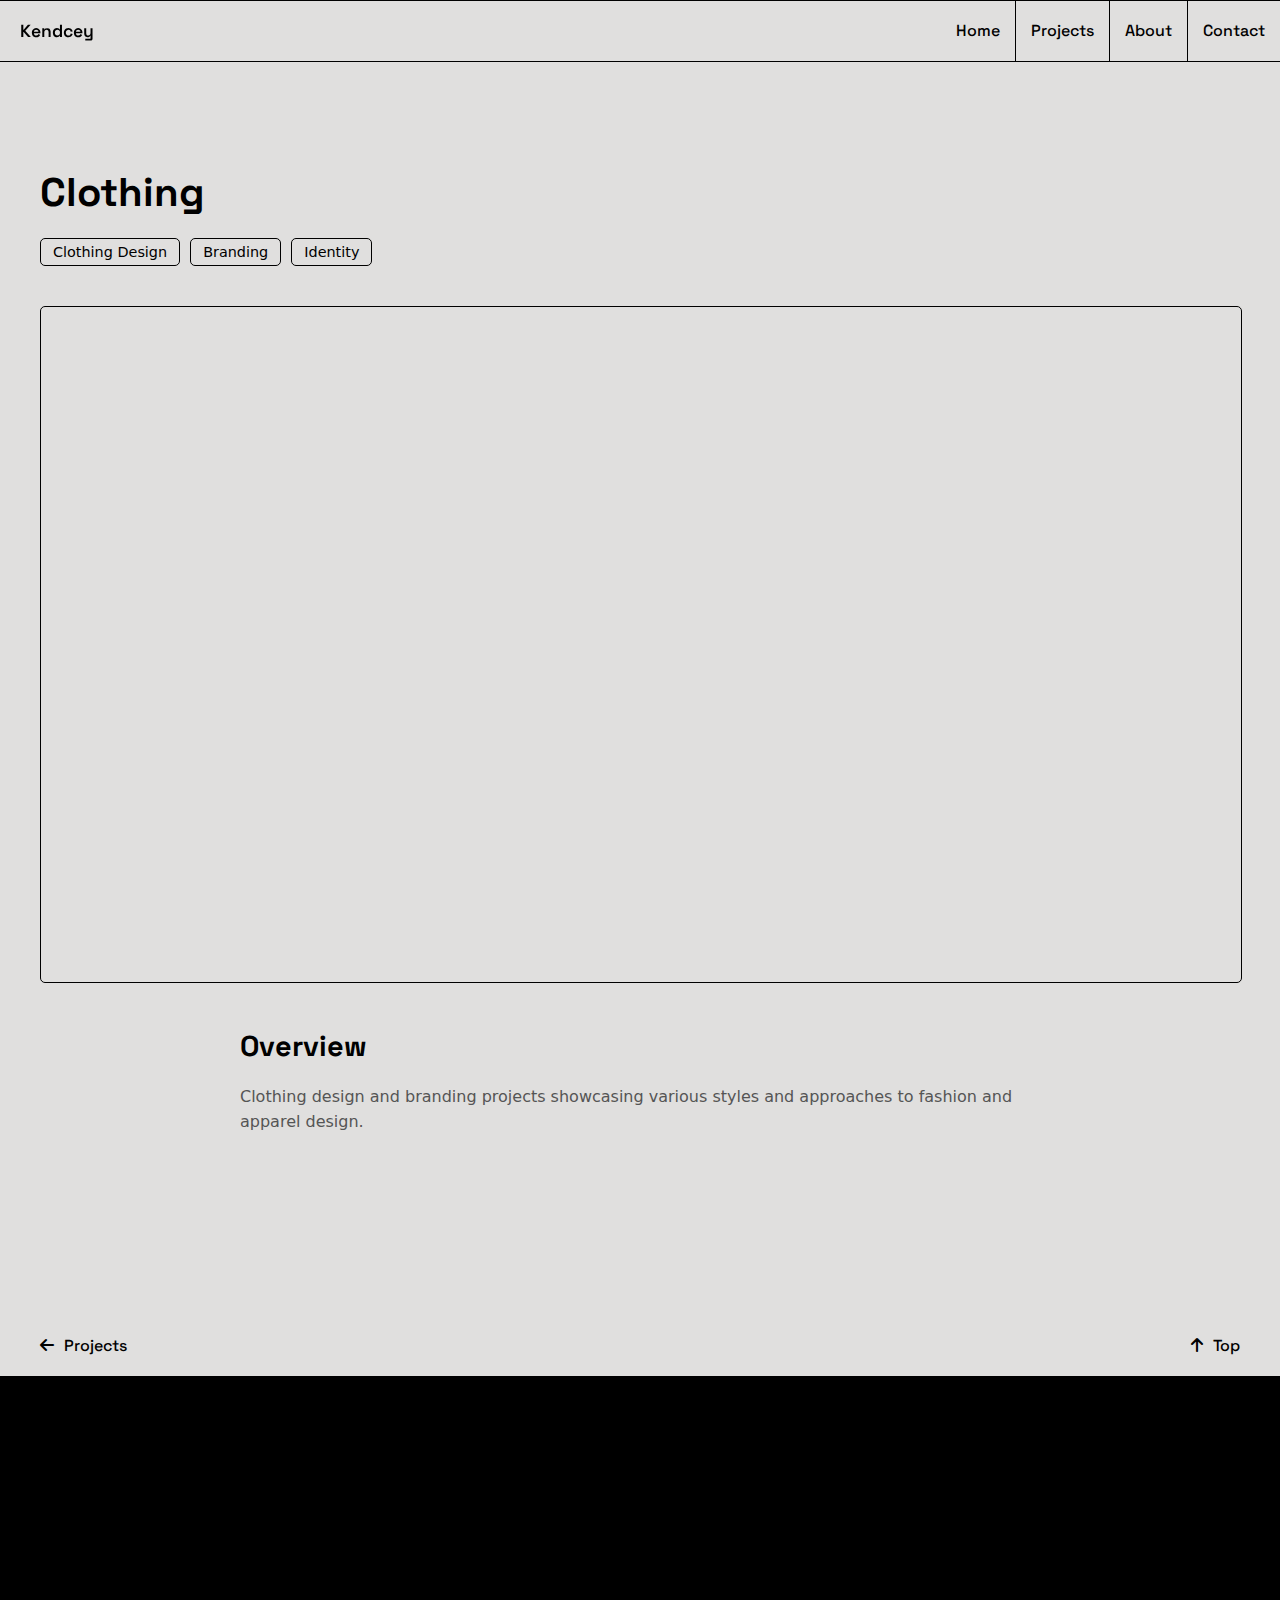
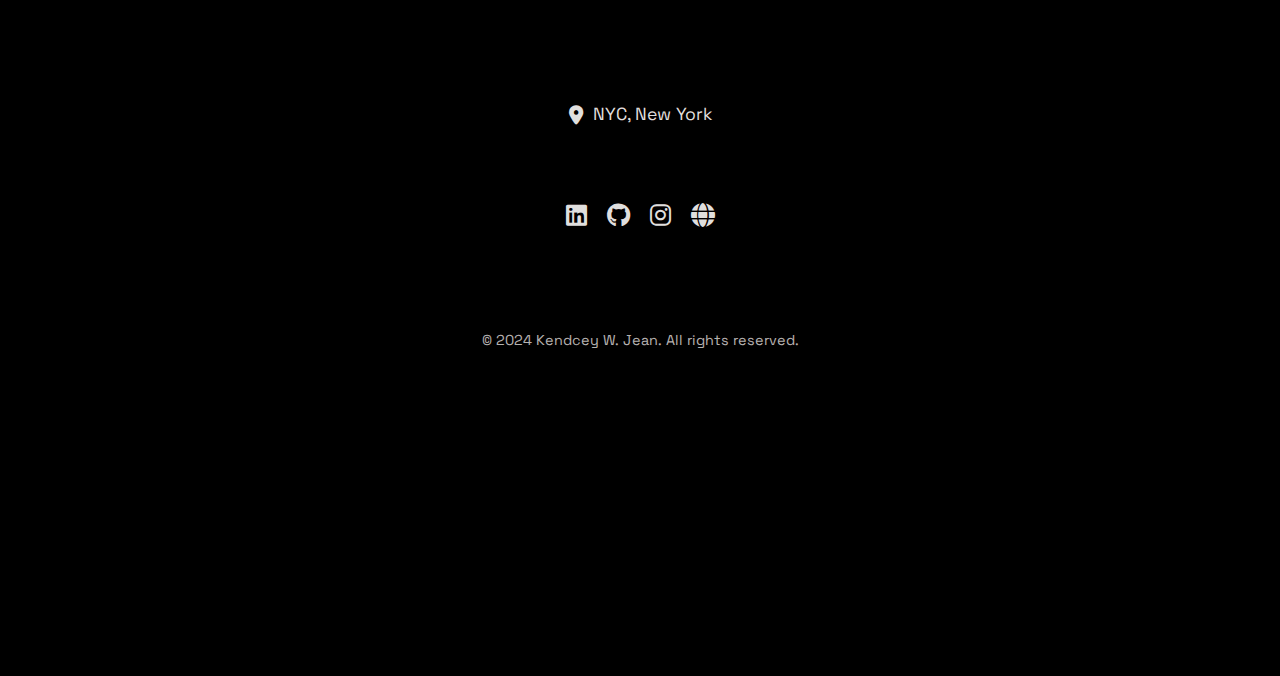
<file: clothing/clothing.html>
<!DOCTYPE html>
<html lang="en">
<head>
    <meta charset="UTF-8">
    <meta name="viewport" content="width=device-width, initial-scale=1.0">
    <title>Clothing | Kendcey Jean</title>
    <link rel="stylesheet" href="../styles.css">
    <link rel="stylesheet" href="https://cdnjs.cloudflare.com/ajax/libs/font-awesome/6.0.0/css/all.min.css">
    <link href="https://fonts.googleapis.com/css2?family=Space+Grotesk:wght@300;400;500;600;700&display=swap" rel="stylesheet">
</head>
<body id="top">
    <nav class="navbar">
        <div class="nav-content">
            <div class="logo">
                <a href="../index.html" style="text-decoration: none; color: inherit;">
                    <span class="logo-text">Kendcey</span>
                    <img src="../homepage/Red logo.png" alt="Kendcey Logo" class="logo-image">
                </a>
            </div>
            <div class="hamburger">Menu</div>
            <div class="nav-links">
                <a href="../index.html">Home</a>
                <a href="../index.html#projects">Projects</a>
                <a href="../index.html#about">About</a>
                <a href="../index.html#contact">Contact</a>
            </div>
        </div>
    </nav>
    <section class="project-detail">
        <div class="container">
            <div class="project-header">
                <h1>Clothing</h1>
                <div class="project-tags">
                    <span>Clothing Design</span>
                    <span>Branding</span>
                    <span>Identity</span>
                </div>
            </div>
            <div class="project-hero">
                <img src="../homepage/child of god.gif" alt="Clothing Hero Image" style="border: 1px solid black;">
            </div>
            <div class="project-content">
                <div class="project-section">
                    <h2>Overview</h2>
                    <p>Clothing design and branding projects showcasing various styles and approaches to fashion and apparel design.</p>
                </div>
            </div>
            <div class="project-navigation">
                <a href="../index.html#projects" class="back-link">
                    <i class="fas fa-arrow-left"></i> Projects
                </a>
                <a href="#top" class="back-link" onclick="window.scrollTo({top: 0, behavior: 'smooth'}); return false;">
                    <i class="fas fa-arrow-up"></i> Top
                </a>
            </div>
        </div>
    </section>
    <footer>
        <div class="container">
            <div class="contact-info">
                <p><i class="fas fa-map-marker-alt"></i> NYC, New York</p>
            </div>
            <div class="social-links">
                <a href="https://www.linkedin.com/in/kendcey/" target="_blank"><i class="fab fa-linkedin"></i></a>
                <a href="https://github.com/kendcey" target="_blank"><i class="fab fa-github"></i></a>
                <a href="https://www.instagram.com/_kendcey/" target="_blank"><i class="fab fa-instagram"></i></a>
                <a href="https://kendcey.com" target="_blank"><i class="fas fa-globe"></i></a>
            </div>
            <p class="copyright">&copy; 2024 Kendcey W. Jean. All rights reserved.</p>
        </div>
    </footer>
    <script src="../script.js"></script>
</body>
</html>
</file>
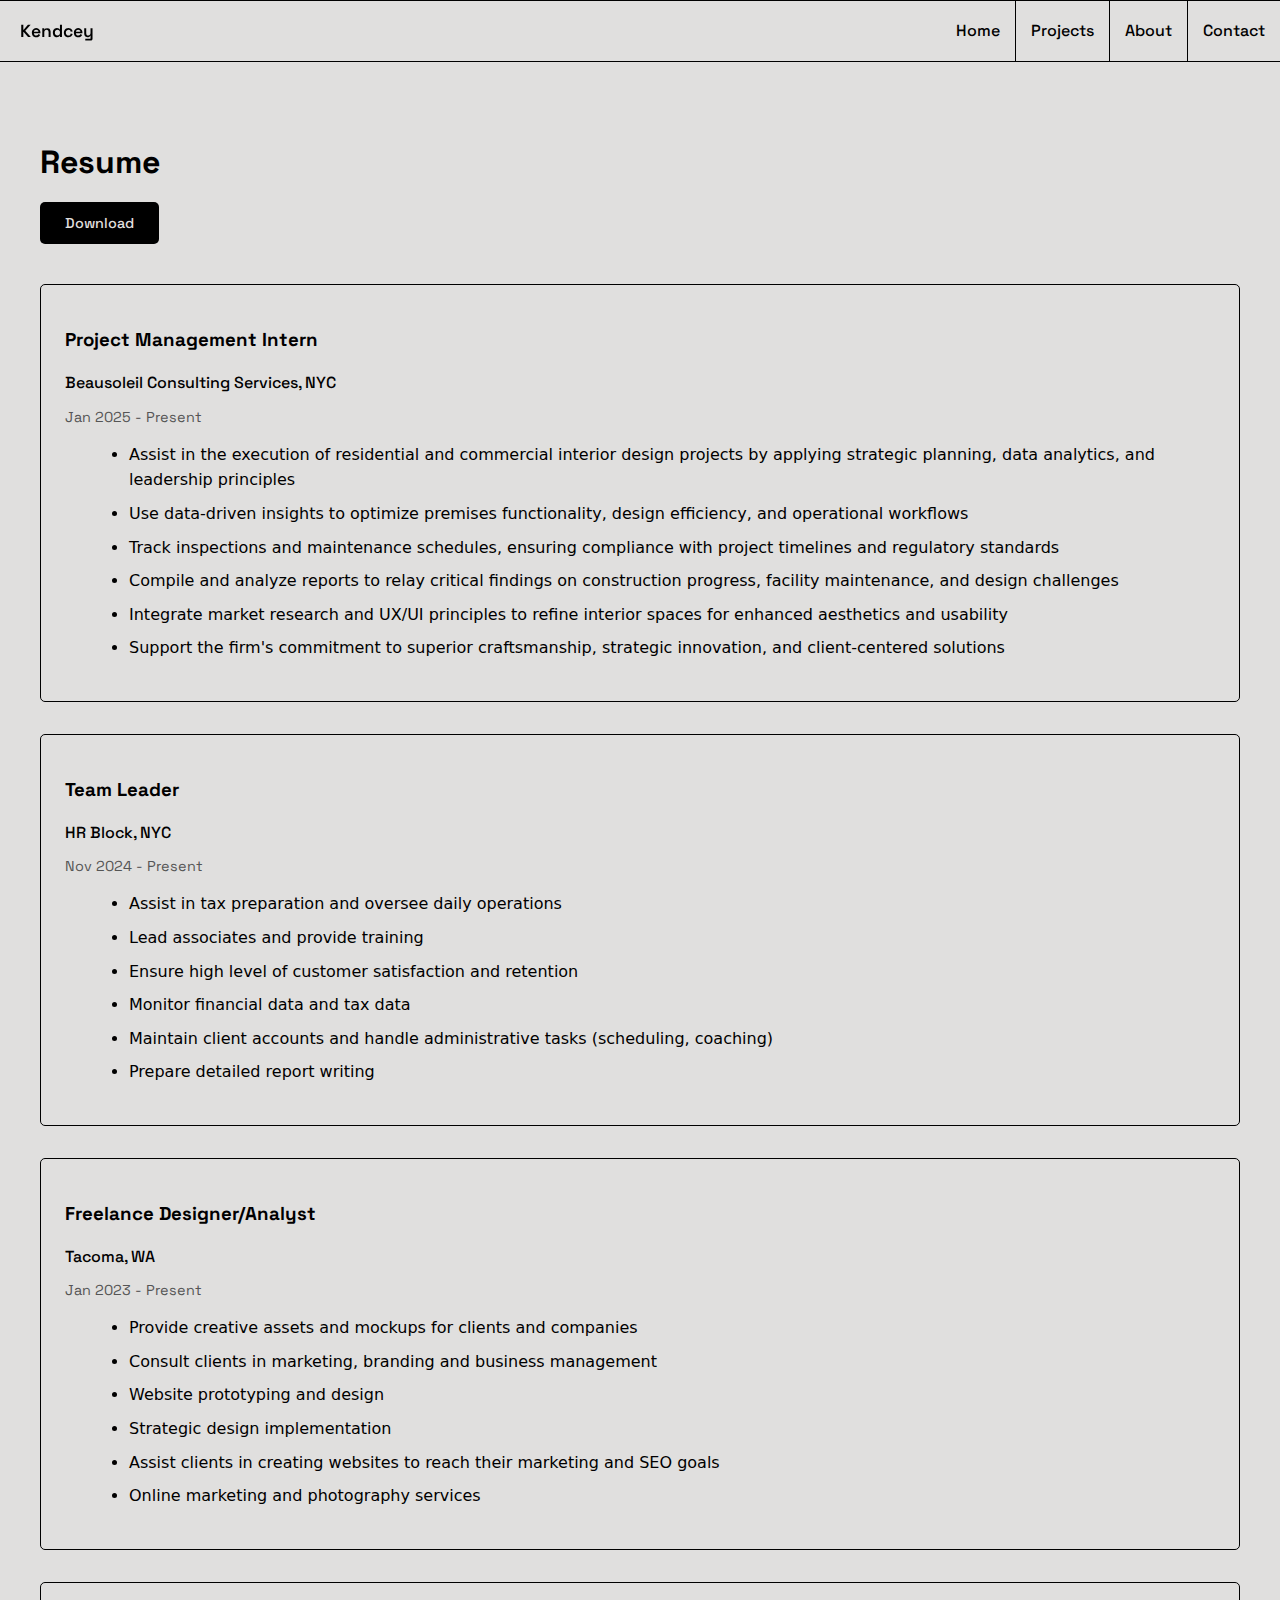
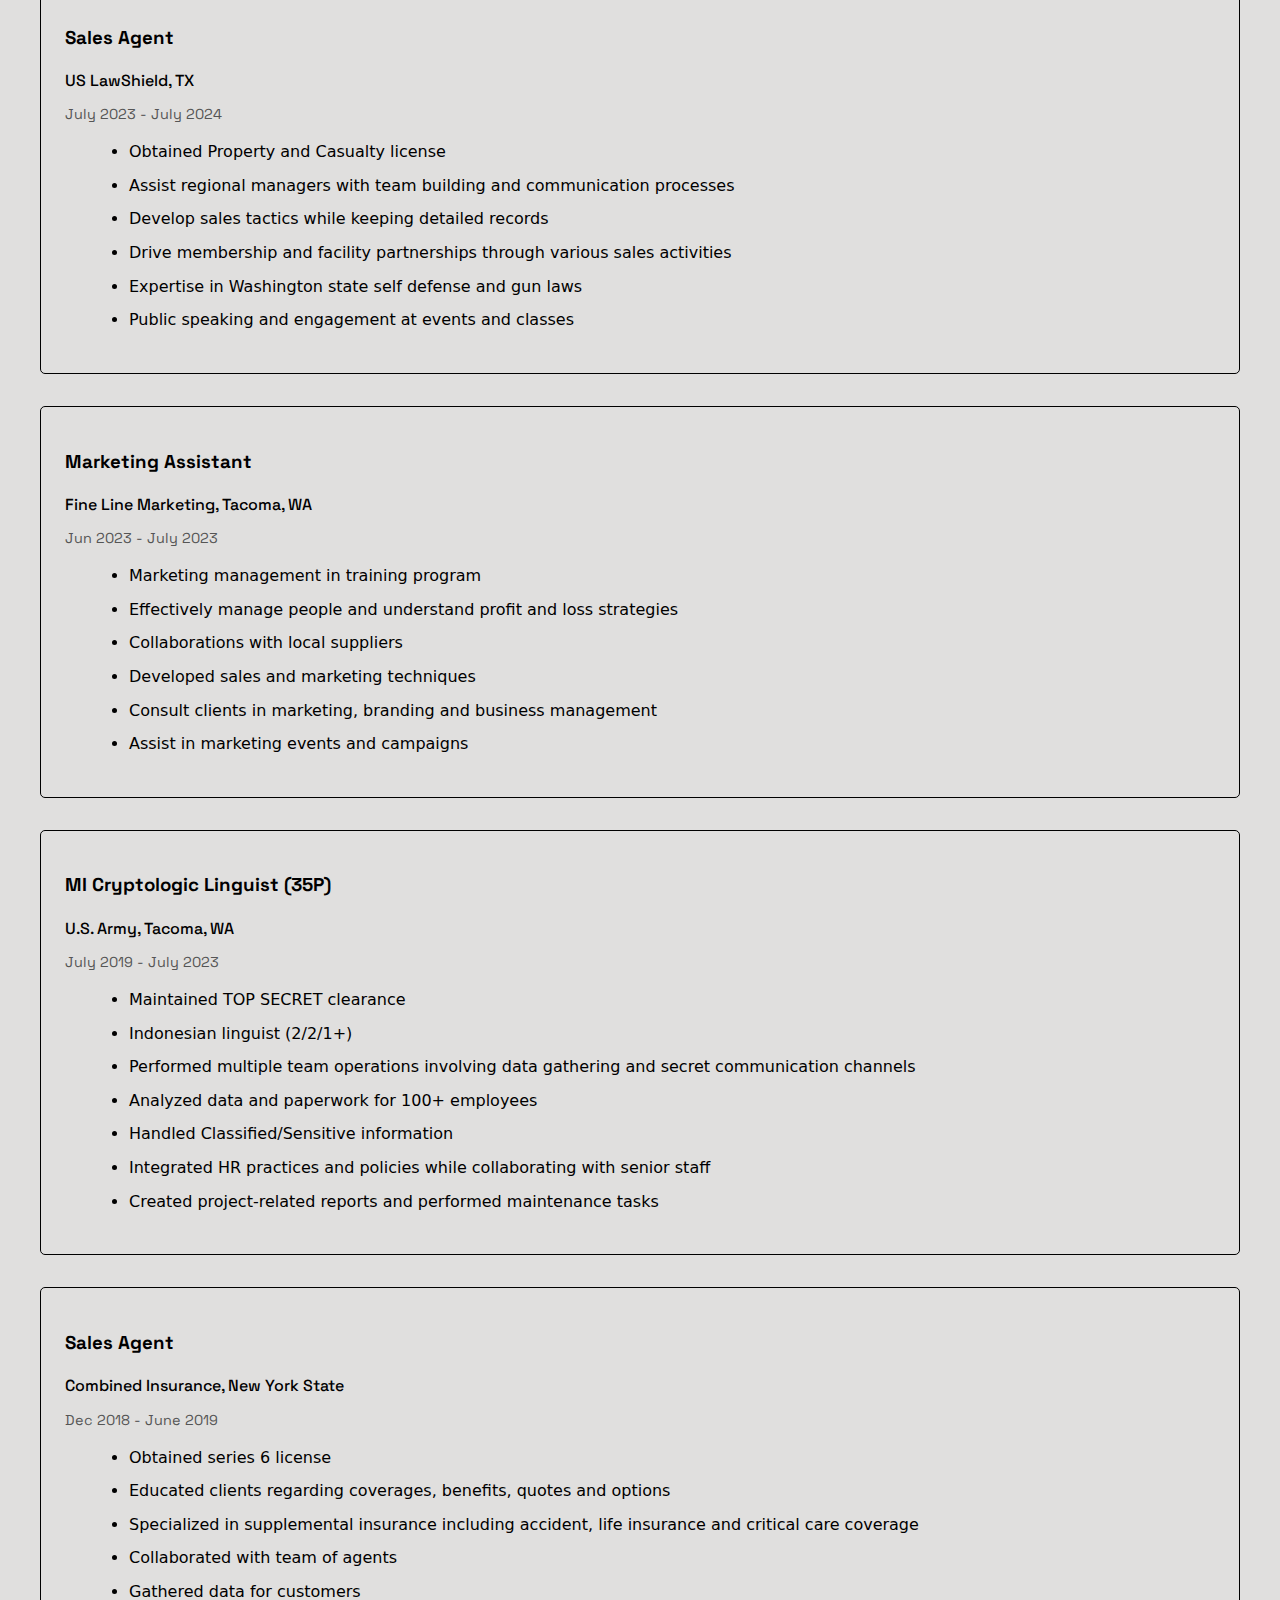
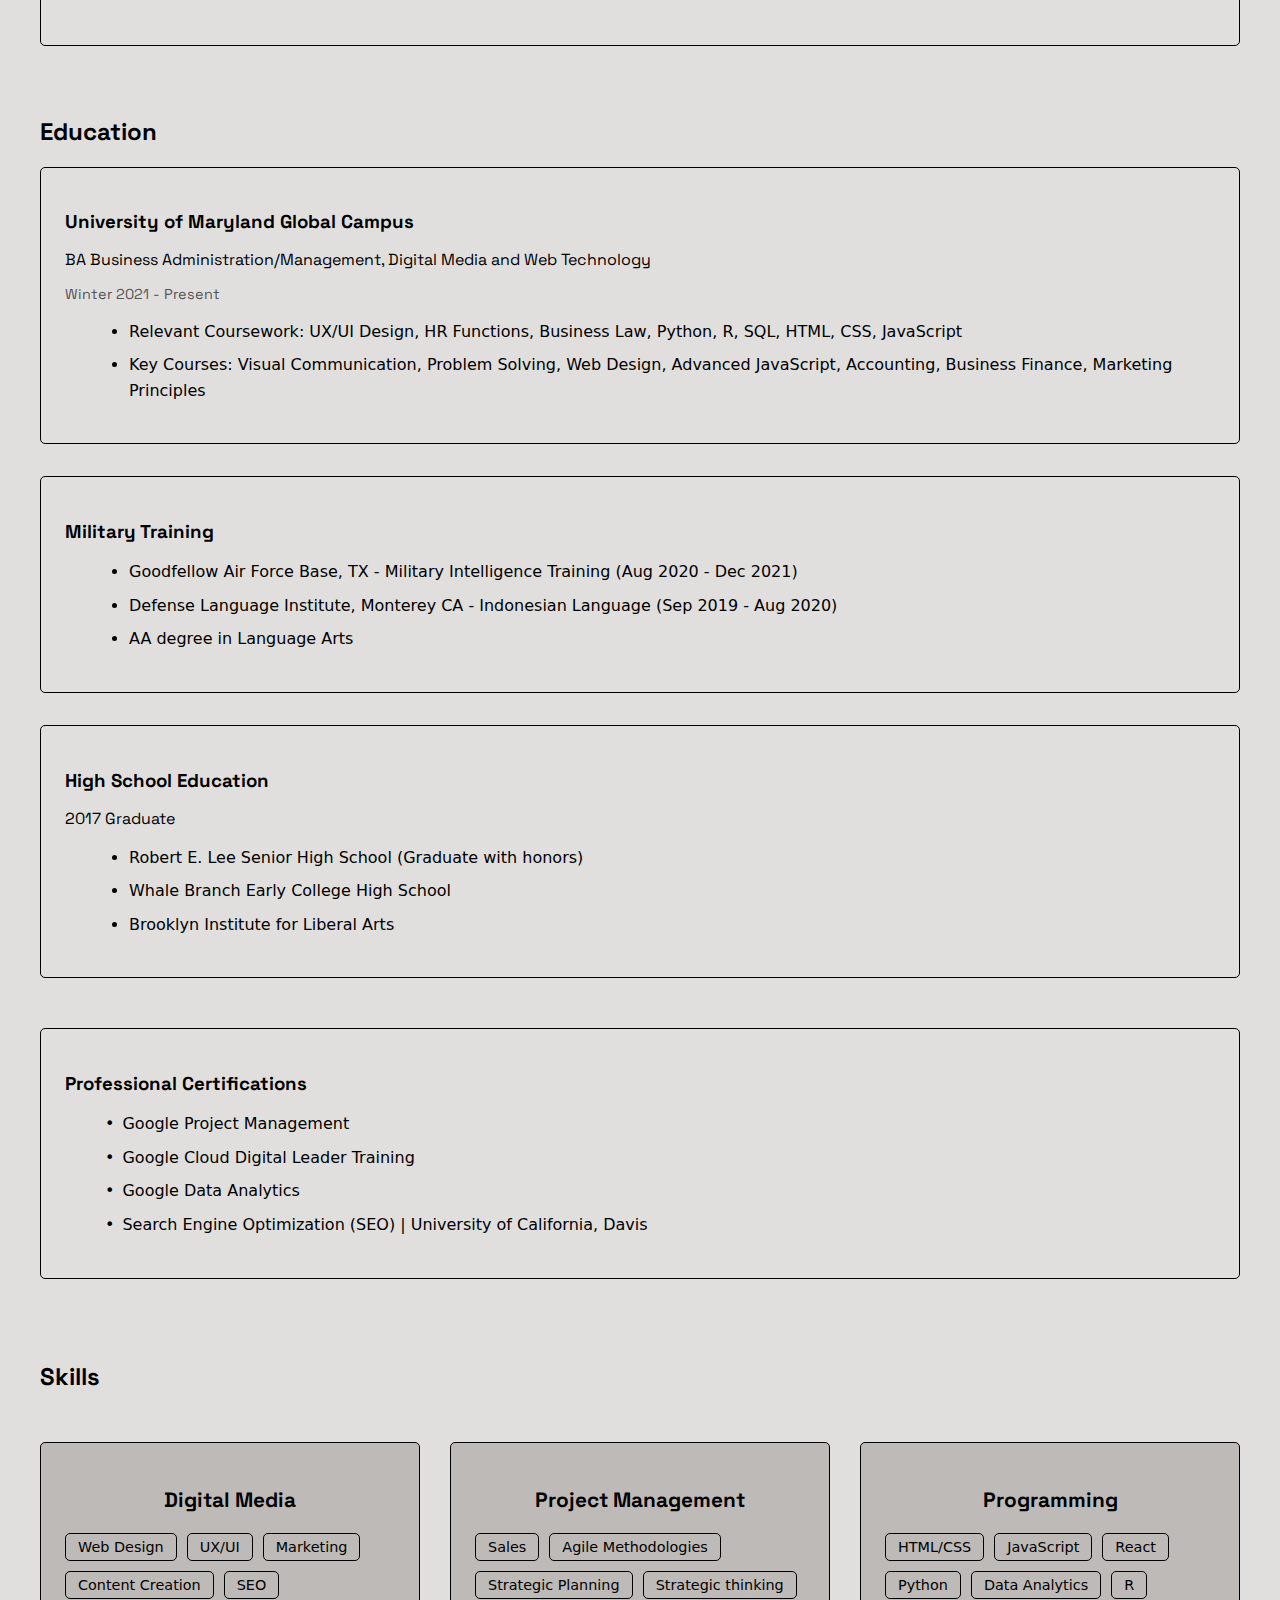
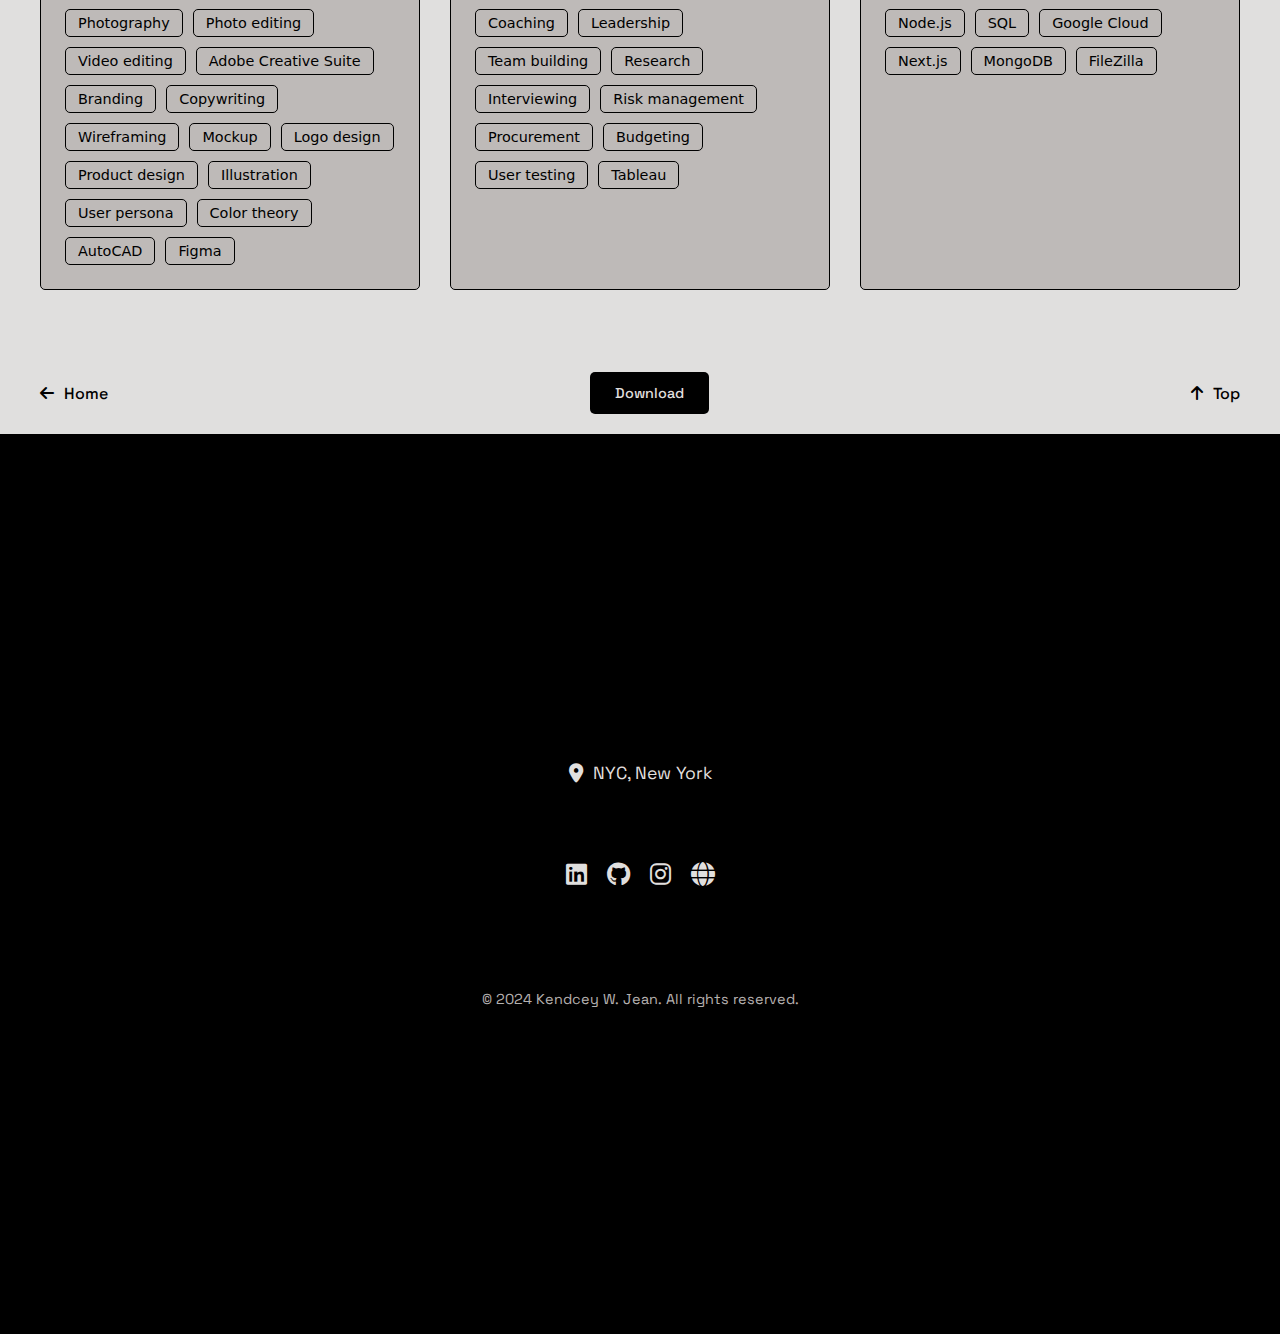
<file: homepage/resume.html>
<!DOCTYPE html>
<html lang="en">
<head>
    <meta charset="UTF-8">
    <meta name="viewport" content="width=device-width, initial-scale=1.0">
    <title>Kendcey Jean | Resume</title>
    <link rel="stylesheet" href="../styles.css">
    <link rel="stylesheet" href="https://cdnjs.cloudflare.com/ajax/libs/font-awesome/6.0.0/css/all.min.css">
    <link href="https://fonts.googleapis.com/css2?family=Space+Grotesk:wght@300;400;500;600;700&display=swap" rel="stylesheet">
    <style>
        .divider {
            width: 100%;
            height: 1px;
            background-color: black; /* Adjust color as needed */
            margin: 2rem 0; /* Add spacing above and below */
        }
    </style>
</head>
<body id="top">
    <nav class="navbar">
        <div class="nav-content">
            <div class="logo">
                <a href="../index.html" style="text-decoration: none; color: inherit;">
                    <span class="logo-text">Kendcey</span>
                    <img src="Red logo.png" alt="Kendcey Logo" class="logo-image">
                </a>
            </div>
            <div class="hamburger">
                Menu
            </div>
            <div class="nav-links">
                <a href="../index.html">Home</a>
                <a href="../index.html#projects">Projects</a>
                <a href="../index.html#about">About</a>
                <a href="../index.html#contact">Contact</a>
            </div>
        </div>
    </nav>

    <section class="resume-section">
        <div class="container">
            <div class="resume-header">
                <h1>Resume</h1>
                <div style="display: flex; justify-content: flex-start; gap: 10px; margin-top: 0;">
                    <a href="resume.pdf" class="resume-btn" download="Kendcey_Jean_Resume.pdf">
                        Download
                    </a>
                </div>
            </div>

            <div style="margin-top: 20px;">
                <div class="experience-item">
                    <h3>Project Management Intern</h3>
                    <h4>Beausoleil Consulting Services, NYC</h4>
                    <p class="date">Jan 2025 - Present</p>
                    <ul>
                        <li>Assist in the execution of residential and commercial interior design projects by applying strategic planning, data analytics, and leadership principles</li>
                        <li>Use data-driven insights to optimize premises functionality, design efficiency, and operational workflows</li>
                        <li>Track inspections and maintenance schedules, ensuring compliance with project timelines and regulatory standards</li>
                        <li>Compile and analyze reports to relay critical findings on construction progress, facility maintenance, and design challenges</li>
                        <li>Integrate market research and UX/UI principles to refine interior spaces for enhanced aesthetics and usability</li>
                        <li>Support the firm's commitment to superior craftsmanship, strategic innovation, and client-centered solutions</li>
                    </ul>
                </div>

                <div class="experience-item">
                    <h3>Team Leader</h3>
                    <h4>HR Block, NYC</h4>
                    <p class="date">Nov 2024 - Present</p>
                    <ul>
                        <li>Assist in tax preparation and oversee daily operations</li>
                        <li>Lead associates and provide training</li>
                        <li>Ensure high level of customer satisfaction and retention</li>
                        <li>Monitor financial data and tax data</li>
                        <li>Maintain client accounts and handle administrative tasks (scheduling, coaching)</li>
                        <li>Prepare detailed report writing</li>
                    </ul>
                </div>

                <div class="experience-item">
                    <h3>Freelance Designer/Analyst</h3>
                    <h4>Tacoma, WA</h4>
                    <p class="date">Jan 2023 - Present</p>
                    <ul>
                        <li>Provide creative assets and mockups for clients and companies</li>
                        <li>Consult clients in marketing, branding and business management</li>
                        <li>Website prototyping and design</li>
                        <li>Strategic design implementation</li>
                        <li>Assist clients in creating websites to reach their marketing and SEO goals</li>
                        <li>Online marketing and photography services</li>
                    </ul>
                </div>

                <div class="experience-item">
                    <h3>Sales Agent</h3>
                    <h4>US LawShield, TX</h4>
                    <p class="date">July 2023 - July 2024</p>
                    <ul>
                        <li>Obtained Property and Casualty license</li>
                        <li>Assist regional managers with team building and communication processes</li>
                        <li>Develop sales tactics while keeping detailed records</li>
                        <li>Drive membership and facility partnerships through various sales activities</li>
                        <li>Expertise in Washington state self defense and gun laws</li>
                        <li>Public speaking and engagement at events and classes</li>
                    </ul>
                </div>

                <div class="experience-item">
                    <h3>Marketing Assistant</h3>
                    <h4>Fine Line Marketing, Tacoma, WA</h4>
                    <p class="date">Jun 2023 - July 2023</p>
                    <ul>
                        <li>Marketing management in training program</li>
                        <li>Effectively manage people and understand profit and loss strategies</li>
                        <li>Collaborations with local suppliers</li>
                        <li>Developed sales and marketing techniques</li>
                        <li>Consult clients in marketing, branding and business management</li>
                        <li>Assist in marketing events and campaigns</li>
                    </ul>
                </div>

                <div class="experience-item">
                    <h3>MI Cryptologic Linguist (35P)</h3>
                    <h4>U.S. Army, Tacoma, WA</h4>
                    <p class="date">July 2019 - July 2023</p>
                    <ul>
                        <li>Maintained TOP SECRET clearance</li>
                        <li>Indonesian linguist (2/2/1+)</li>
                        <li>Performed multiple team operations involving data gathering and secret communication channels</li>
                        <li>Analyzed data and paperwork for 100+ employees</li>
                        <li>Handled Classified/Sensitive information</li>
                        <li>Integrated HR practices and policies while collaborating with senior staff</li>
                        <li>Created project-related reports and performed maintenance tasks</li>
                    </ul>
                </div>

                <div class="experience-item">
                    <h3>Sales Agent</h3>
                    <h4>Combined Insurance, New York State</h4>
                    <p class="date">Dec 2018 - June 2019</p>
                    <ul>
                        <li>Obtained series 6 license</li>
                        <li>Educated clients regarding coverages, benefits, quotes and options</li>
                        <li>Specialized in supplemental insurance including accident, life insurance and critical care coverage</li>
                        <li>Collaborated with team of agents</li>
                        <li>Gathered data for customers</li>
                    </ul>
                </div>
            </div>

            <section class="education-section" style="margin-top: 70px; margin-bottom: 50px;">
                <h2>Education</h2>
                <div class="education-item">
                    <h3>University of Maryland Global Campus</h3>
                    <p>BA Business Administration/Management, Digital Media and Web Technology</p>
                    <p class="date">Winter 2021 - Present</p>
                    <ul>
                        <li>Relevant Coursework: UX/UI Design, HR Functions, Business Law, Python, R, SQL, HTML, CSS, JavaScript</li>
                        <li>Key Courses: Visual Communication, Problem Solving, Web Design, Advanced JavaScript, Accounting, Business Finance, Marketing Principles</li>
                    </ul>
                </div>

                <div class="education-item">
                    <h3>Military Training</h3>
                    <ul>
                        <li>Goodfellow Air Force Base, TX - Military Intelligence Training (Aug 2020 - Dec 2021)</li>
                        <li>Defense Language Institute, Monterey CA - Indonesian Language (Sep 2019 - Aug 2020)</li>
                        <li>AA degree in Language Arts</li>
                    </ul>
                </div>

                <div class="education-item">
                    <h3>High School Education</h3>
                    <p>2017 Graduate</p>
                    <ul>
                        <li>Robert E. Lee Senior High School (Graduate with honors)</li>
                        <li>Whale Branch Early College High School</li>
                        <li>Brooklyn Institute for Liberal Arts</li>
                    </ul>
                </div>
            </section>

            <div style="margin-top: 50px;">
                <div class="certifications-grid">
                    <div class="certification-item">
                        <h3>Professional Certifications</h3>
                        <ul>
                            <li>Google Project Management</li>
                            <li>Google Cloud Digital Leader Training</li>
                            <li>Google Data Analytics</li>
                            <li>Search Engine Optimization (SEO) | University of California, Davis</li>
                        </ul>
                    </div>
                </div>
            </div>

            <div style="margin-top: 50px; margin-bottom: 50px;">
                <h2>Skills</h2>
                <div class="skills-grid">
                    <div class="skill-category">
                        <h3>Digital Media</h3>
                        <div class="skill-tags">
                            <span>Web Design</span>
                            <span>UX/UI</span>
                            <span>Marketing</span>
                            <span>Content Creation</span>
                            <span>SEO</span>
                            <span>Photography</span>
                            <span>Photo editing</span>
                            <span>Video editing</span>
                            <span>Adobe Creative Suite</span>
                            <span>Branding</span>
                            <span>Copywriting</span>
                            <span>Wireframing</span>
                            <span>Mockup</span>
                            <span>Logo design</span>
                            <span>Product design</span>
                            <span>Illustration</span>
                            <span>User persona</span>
                            <span>Color theory</span>
                            <span>AutoCAD</span>
                            <span>Figma</span>
                        </div>
                    </div>
                    <div class="skill-category">
                        <h3>Project Management</h3>
                        <div class="skill-tags">
                            <span>Sales</span>
                            <span>Agile Methodologies</span>
                            <span>Strategic Planning</span>
                            <span>Strategic thinking</span>
                            <span>Coaching</span>
                            <span>Leadership</span>
                            <span>Team building</span>
                            <span>Research</span>
                            <span>Interviewing</span>
                            <span>Risk management</span>
                            <span>Procurement</span>
                            <span>Budgeting</span>
                            <span>User testing</span>
                            <span>Tableau</span>
                        </div>
                    </div>
                    <div class="skill-category">
                        <h3>Programming</h3>
                        <div class="skill-tags">
                            <span>HTML/CSS</span>
                            <span>JavaScript</span>
                            <span>React</span>
                            <span>Python</span>
                            <span>Data Analytics</span>
                            <span>R</span>
                            <span>Node.js</span>
                            <span>SQL</span>
                            <span>Google Cloud</span>
                            <span>Next.js</span>
                            <span>MongoDB</span>
                            <span>FileZilla</span>
                        </div>
                    </div>
                </div>
            </div>

            <div style="display: flex; justify-content: space-between; align-items: center; margin-top: 20px; flex-wrap: wrap;">
                <a href="../index.html" class="back-link">
                    <i class="fas fa-arrow-left"></i> Home
                </a>
                <a href="resume.pdf" class="resume-btn" download="Kendcey_Jean_Resume.pdf">
                    Download
                </a>
                <a href="#top" class="back-link" onclick="window.scrollTo({top: 0, behavior: 'smooth'}); return false;">
                    <i class="fas fa-arrow-up"></i> Top
                </a>
            </div>
        </div>
    </section>

    <footer>
        <div class="container">
            <div class="contact-info">
                <p><i class="fas fa-map-marker-alt"></i> NYC, New York</p>
            </div>
            <div class="social-links">
                <a href="https://www.linkedin.com/in/kendcey/" target="_blank"><i class="fab fa-linkedin"></i></a>
                <a href="https://github.com/kendcey" target="_blank"><i class="fab fa-github"></i></a>
                <a href="https://www.instagram.com/_kendcey/" target="_blank"><i class="fab fa-instagram"></i></a>
                <a href="https://kendcey.com" target="_blank"><i class="fas fa-globe"></i></a>
            </div>
            <p class="copyright">&copy; 2024 Kendcey W. Jean. All rights reserved.</p>
        </div>
    </footer>

    <script src="../script.js"></script>
</body>
</html>
</file>
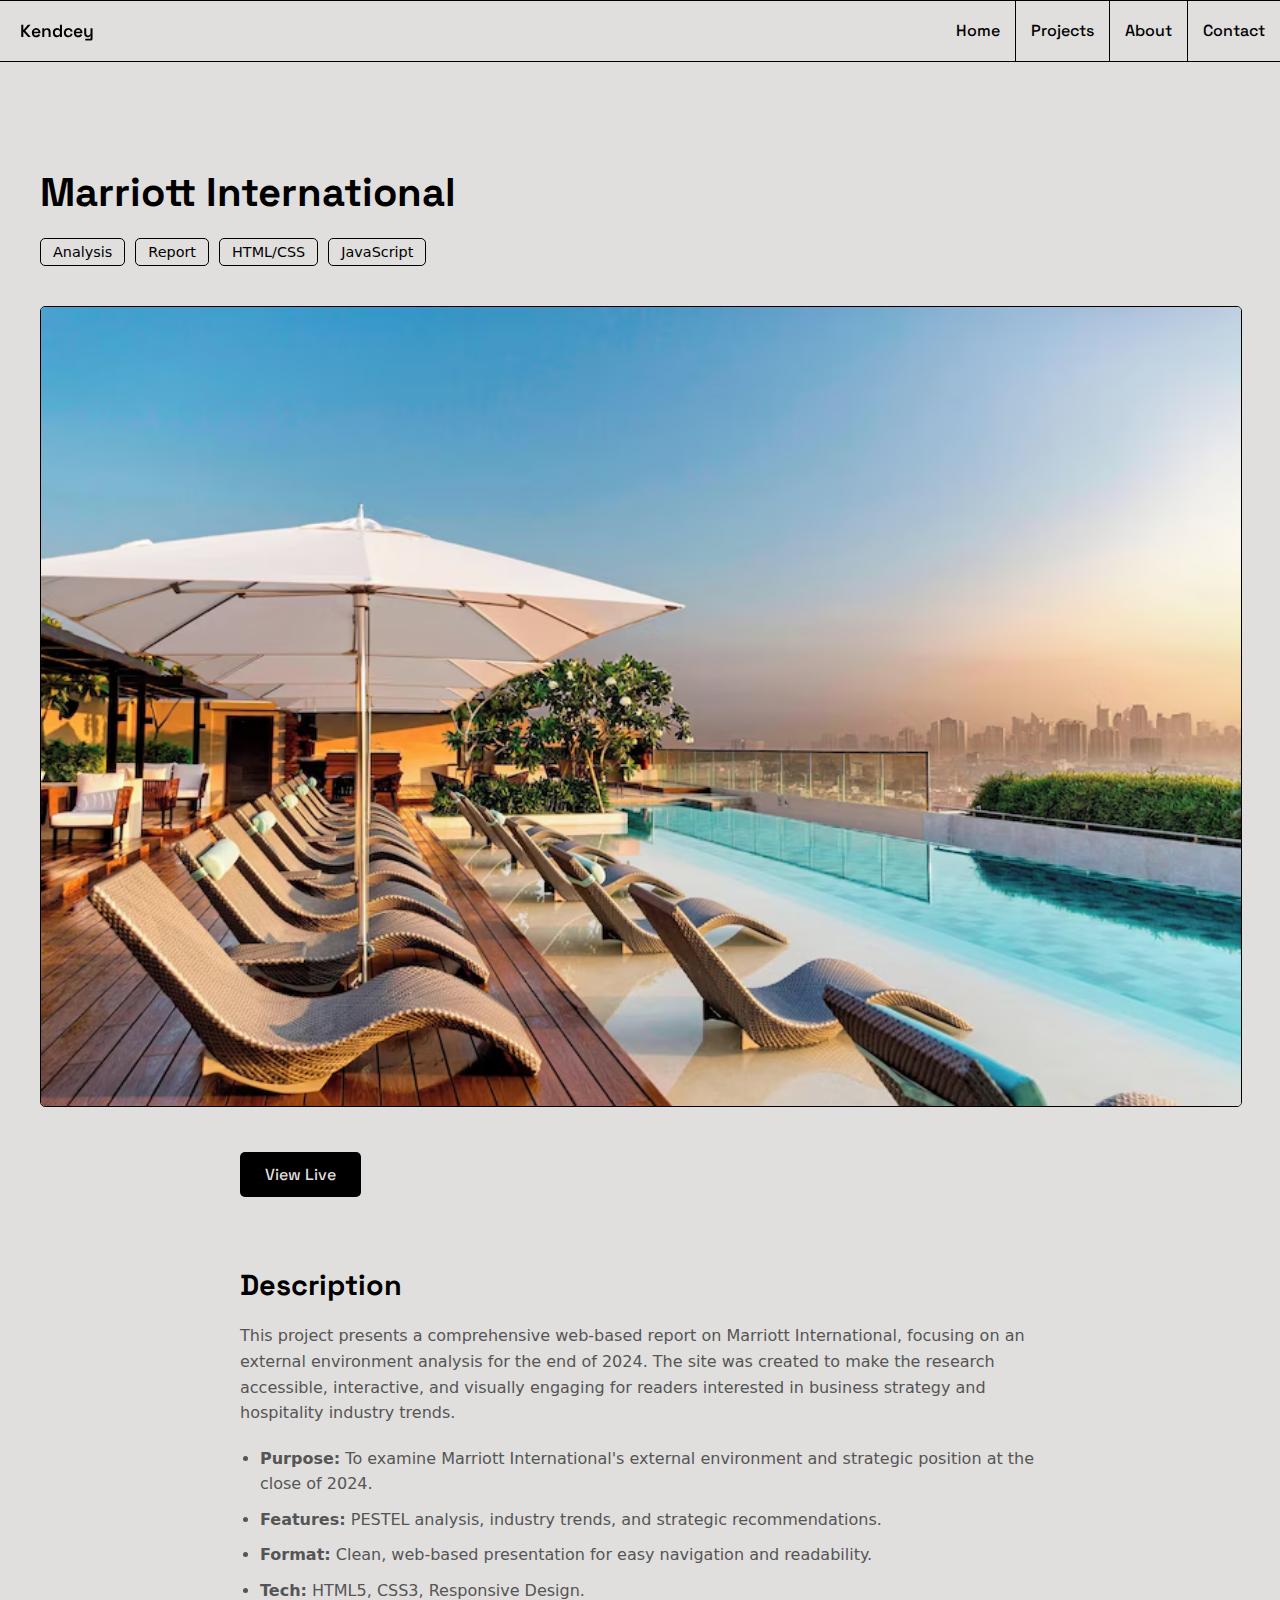
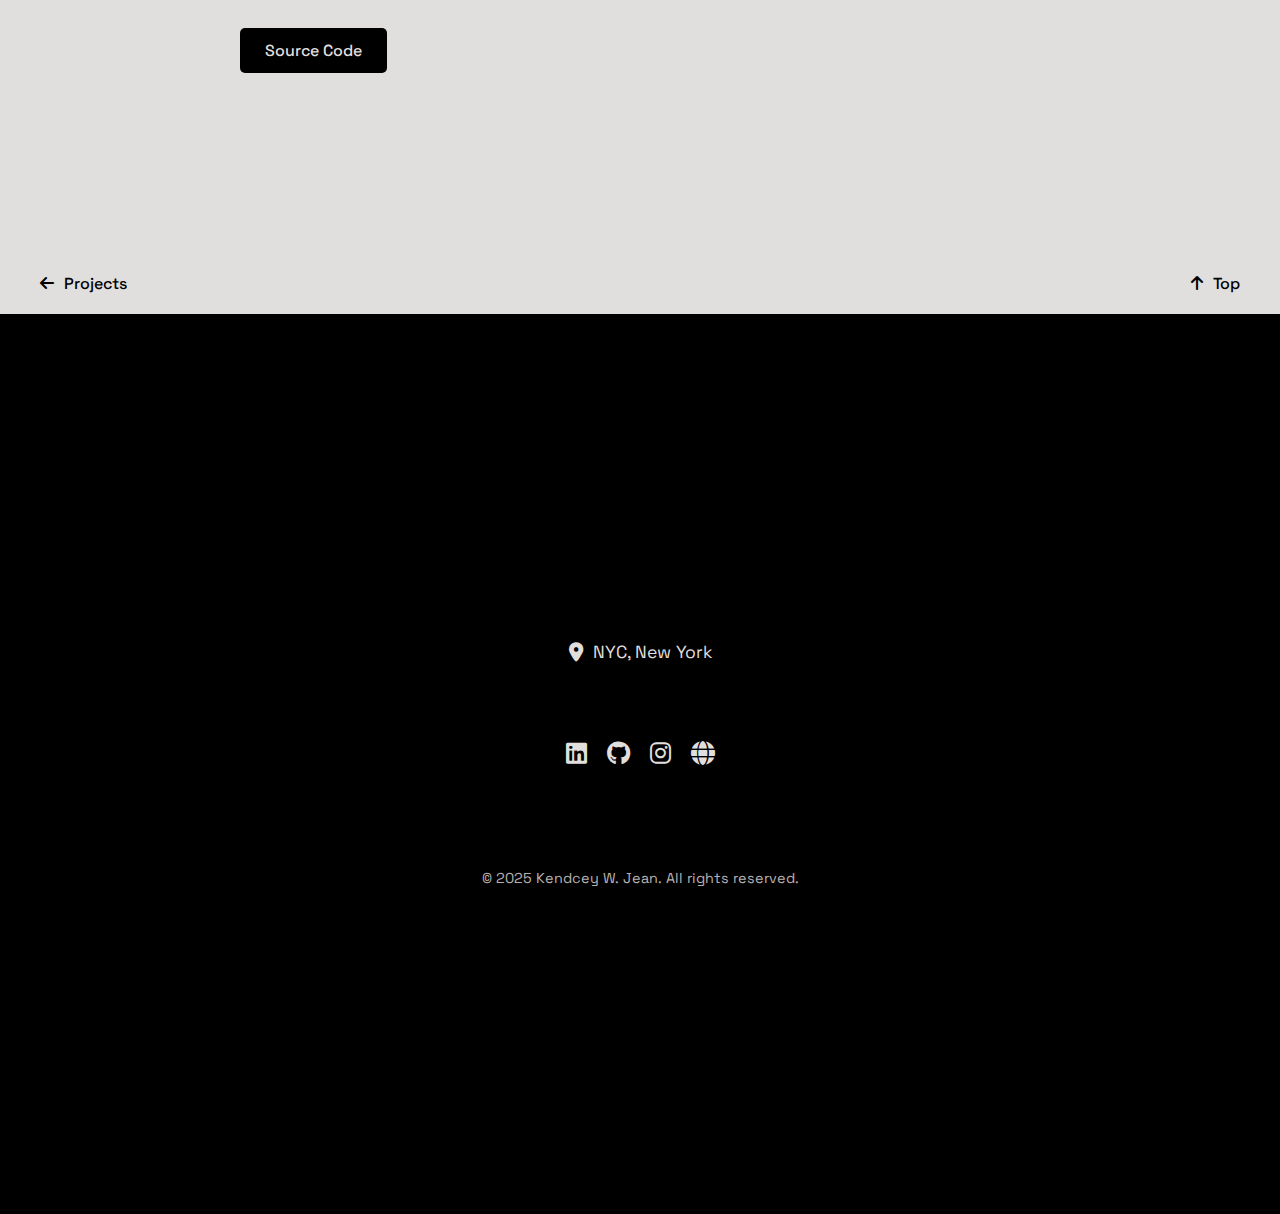
<file: marriott-international/marriott-report.html>
<!DOCTYPE html>
<html lang="en">
<head>
    <meta charset="UTF-8">
    <meta name="viewport" content="width=device-width, initial-scale=1.0">
    <title>Marriott International | Kendcey Jean</title>
    <link rel="stylesheet" href="../styles.css">
    <link rel="stylesheet" href="https://cdnjs.cloudflare.com/ajax/libs/font-awesome/6.0.0/css/all.min.css">
    <link href="https://fonts.googleapis.com/css2?family=Space+Grotesk:wght@300;400;500;600;700&display=swap" rel="stylesheet">
</head>
<body id="top">
    <nav class="navbar">
        <div class="nav-content">
            <div class="logo">
                <a href="../index.html" style="text-decoration: none; color: inherit;">
                    <span class="logo-text">Kendcey</span>
                    <img src="../homepage/homepage images/Red logo.png" alt="Kendcey Logo" class="logo-image">
                </a>
            </div>
            <div class="hamburger">Menu</div>
            <div class="nav-links">
                <a href="../index.html">Home</a>
                <a href="../index.html#projects">Projects</a>
                <a href="../index.html#about">About</a>
                <a href="../index.html#contact">Contact</a>
            </div>
        </div>
    </nav>
    <section class="project-detail">
        <div class="container">
            <div class="project-header">
                <h1>Marriott International</h1>
                <div class="project-tags">
                    <span>Analysis</span>
                    <span>Report</span>
                    <span>HTML/CSS</span>
                    <span>JavaScript</span>
                </div>
            </div>
            <div class="project-hero">
                <img src="b8b1bd81.png" alt="Marriott International Hero Image">
            </div>
            <div class="project-content">
                <div class="project-links" style="margin-bottom: 2rem;">
                    <a href="https://kendcey.github.io/Marriott-International-Report/" target="_blank" class="work-link">View Live</a>
                </div>
                <div class="project-section">
                    <h2>Description</h2>
                    <p>This project presents a comprehensive web-based report on Marriott International, focusing on an external environment analysis for the end of 2024. The site was created to make the research accessible, interactive, and visually engaging for readers interested in business strategy and hospitality industry trends.</p>
                    <ul>
                        <li><strong>Purpose:</strong> To examine Marriott International's external environment and strategic position at the close of 2024.</li>
                        <li><strong>Features:</strong> PESTEL analysis, industry trends, and strategic recommendations.</li>
                        <li><strong>Format:</strong> Clean, web-based presentation for easy navigation and readability.</li>
                        <li><strong>Tech:</strong> HTML5, CSS3, Responsive Design.</li>
                    </ul>
                    <div style="margin-top: 1.5rem;">
                        <a href="https://github.com/kendcey/Marriott-International-Report" target="_blank" class="work-link">Source Code</a>
                    </div>
                </div>
            </div>
            <div class="project-navigation">
                <a href="../index.html#projects" class="back-link">
                    <i class="fas fa-arrow-left"></i> Projects
                </a>
                <a href="#top" class="back-link" onclick="window.scrollTo({top: 0, behavior: 'smooth'}); return false;">
                    <i class="fas fa-arrow-up"></i> Top
                </a>
            </div>
        </div>
    </section>
    <footer>
        <div class="container">
            <div class="contact-info">
                <p><i class="fas fa-map-marker-alt"></i> NYC, New York</p>
            </div>
            <div class="social-links">
                <a href="https://www.linkedin.com/in/kendcey/" target="_blank"><i class="fab fa-linkedin"></i></a>
                <a href="https://github.com/kendcey" target="_blank"><i class="fab fa-github"></i></a>
                <a href="https://www.instagram.com/_kendcey/" target="_blank"><i class="fab fa-instagram"></i></a>
                <a href="https://kendcey.com" target="_blank"><i class="fas fa-globe"></i></a>
            </div>
            <p class="copyright">&copy; 2025 Kendcey W. Jean. All rights reserved.</p>
        </div>
    </footer>
    <script src="../script.js"></script>
</body>
</html>
</file>
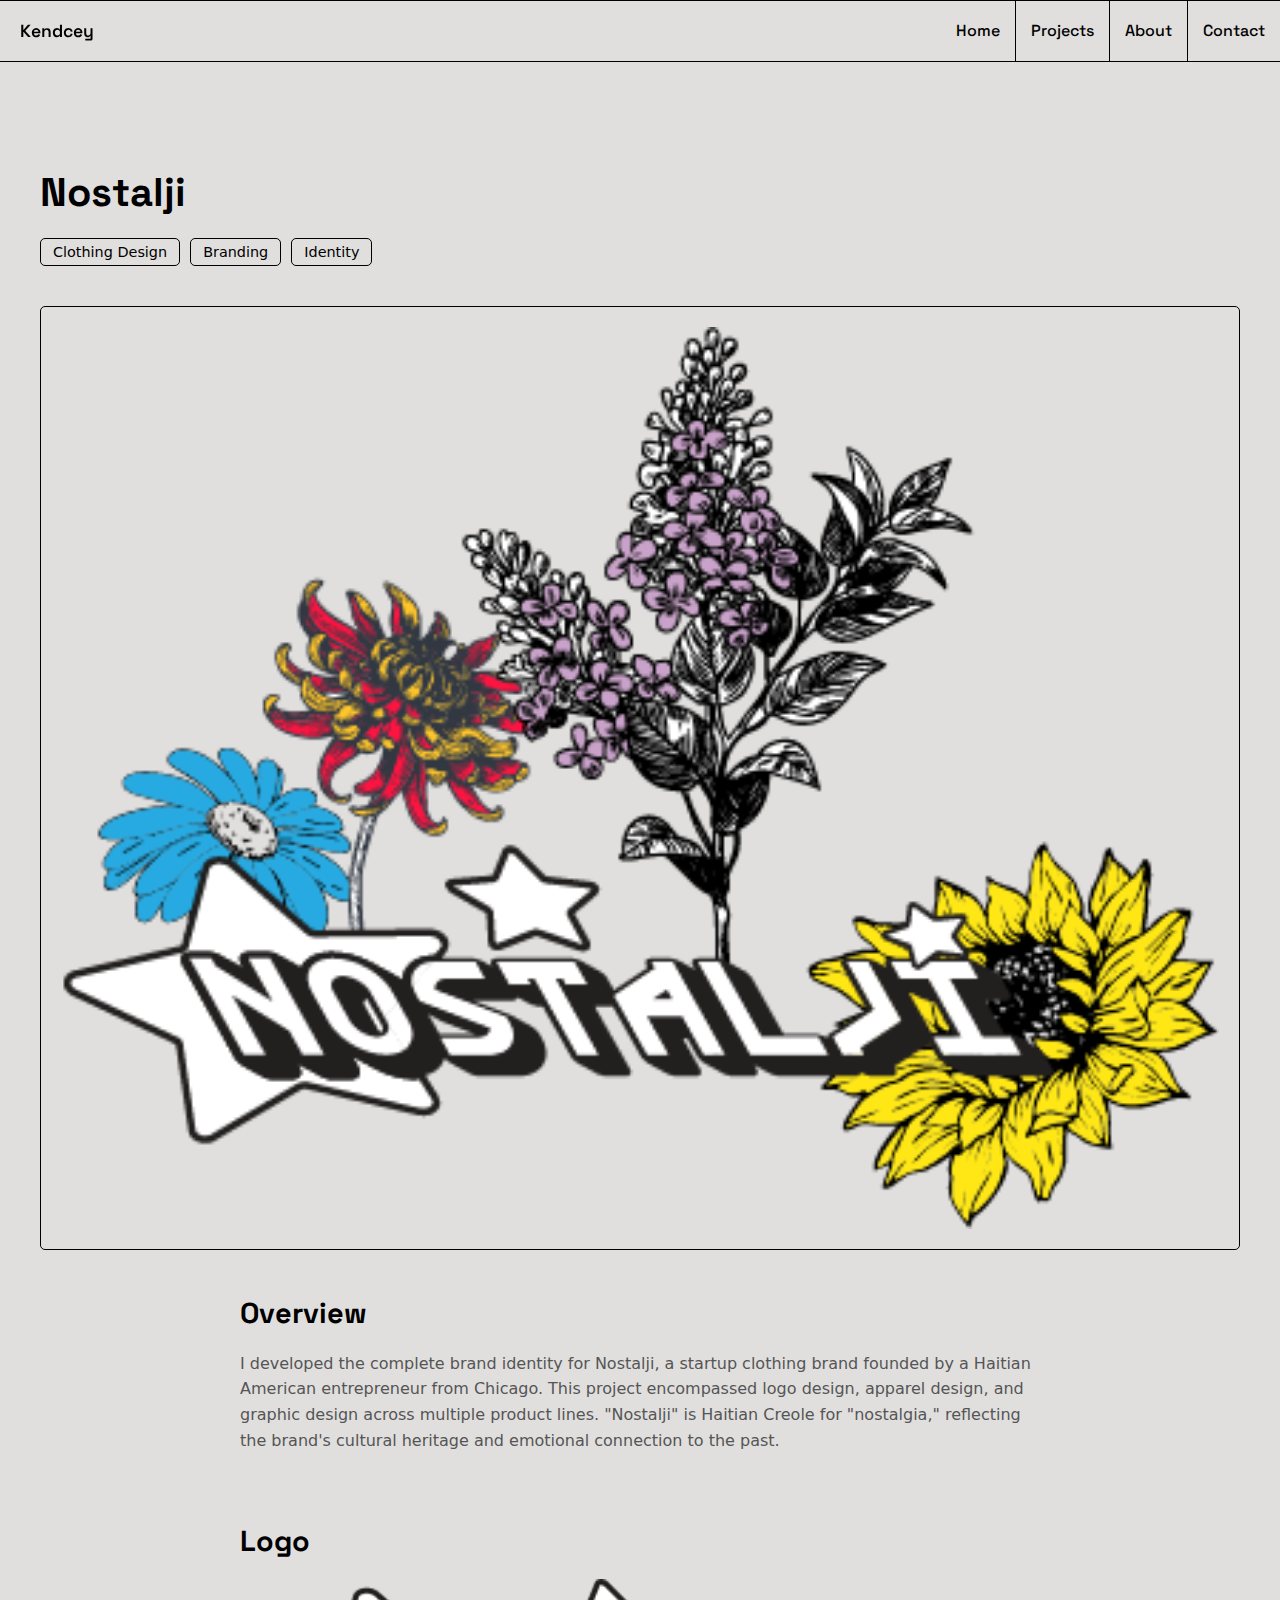
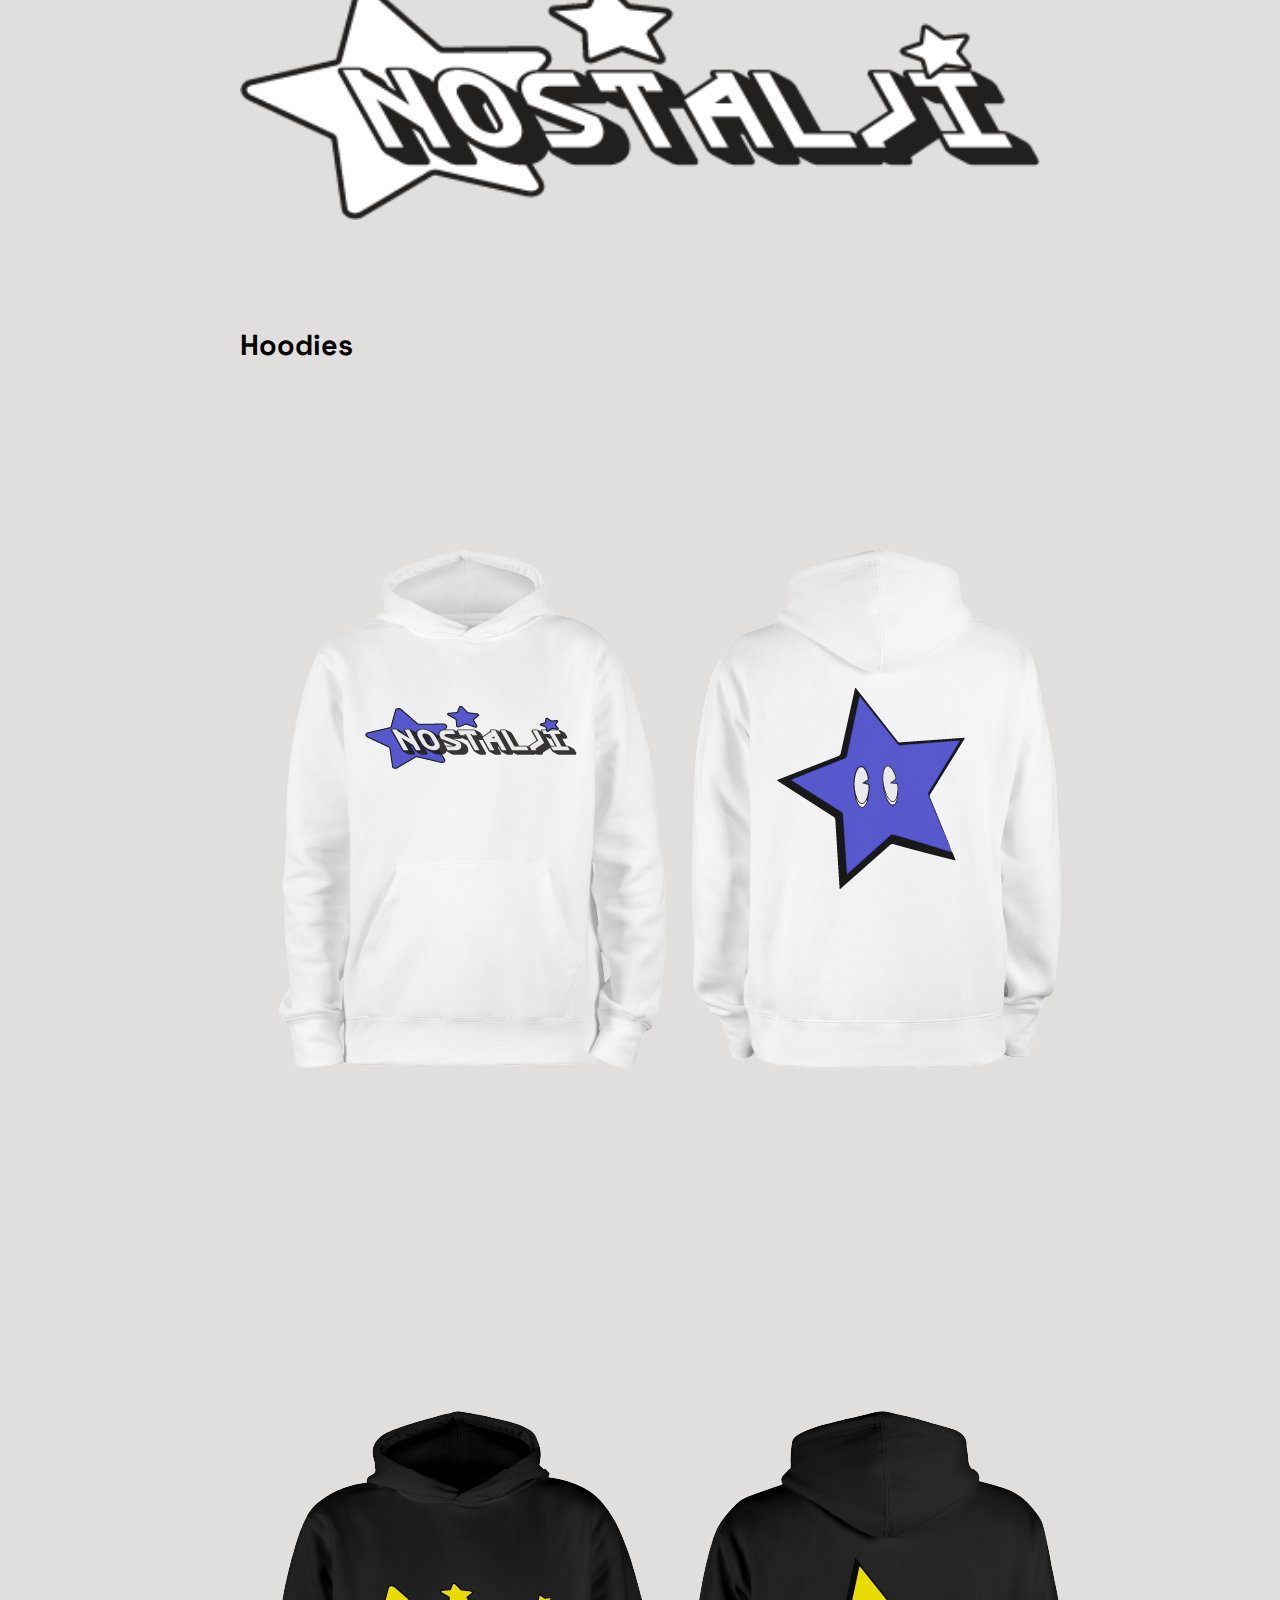
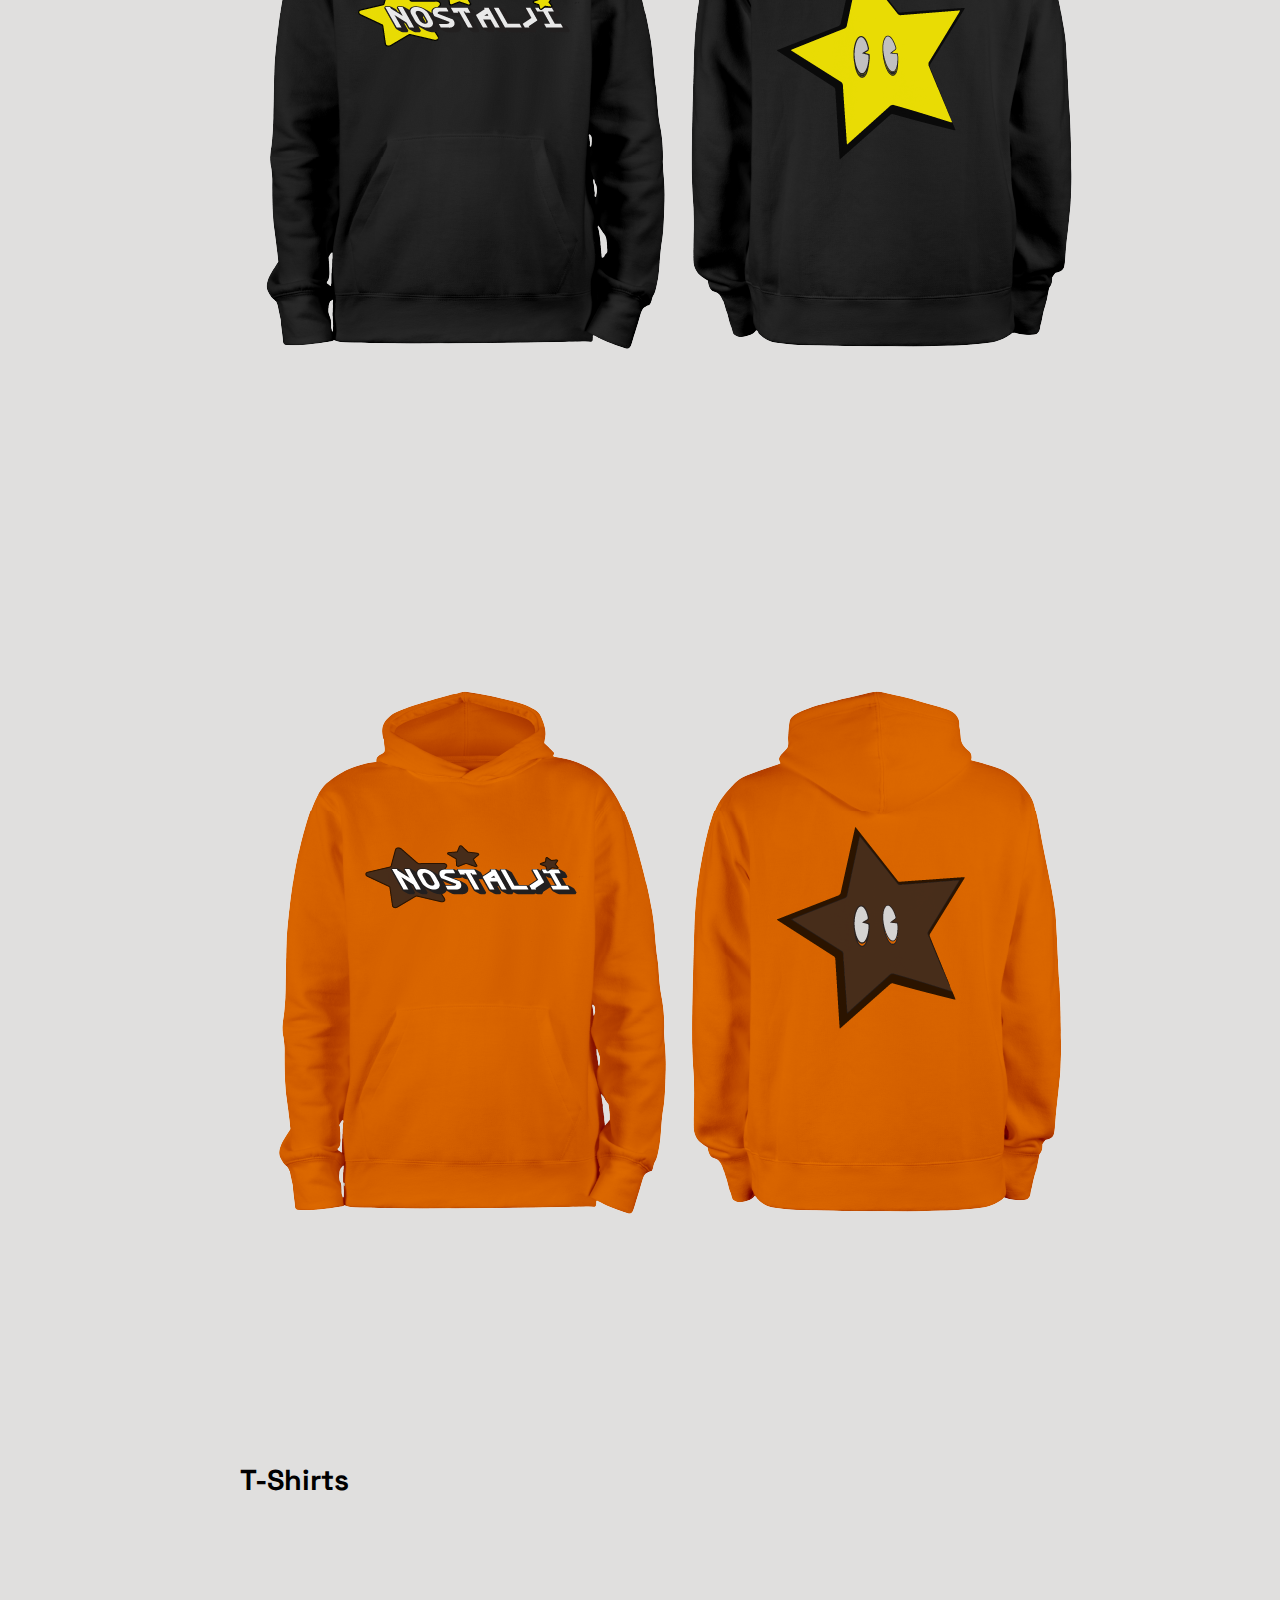
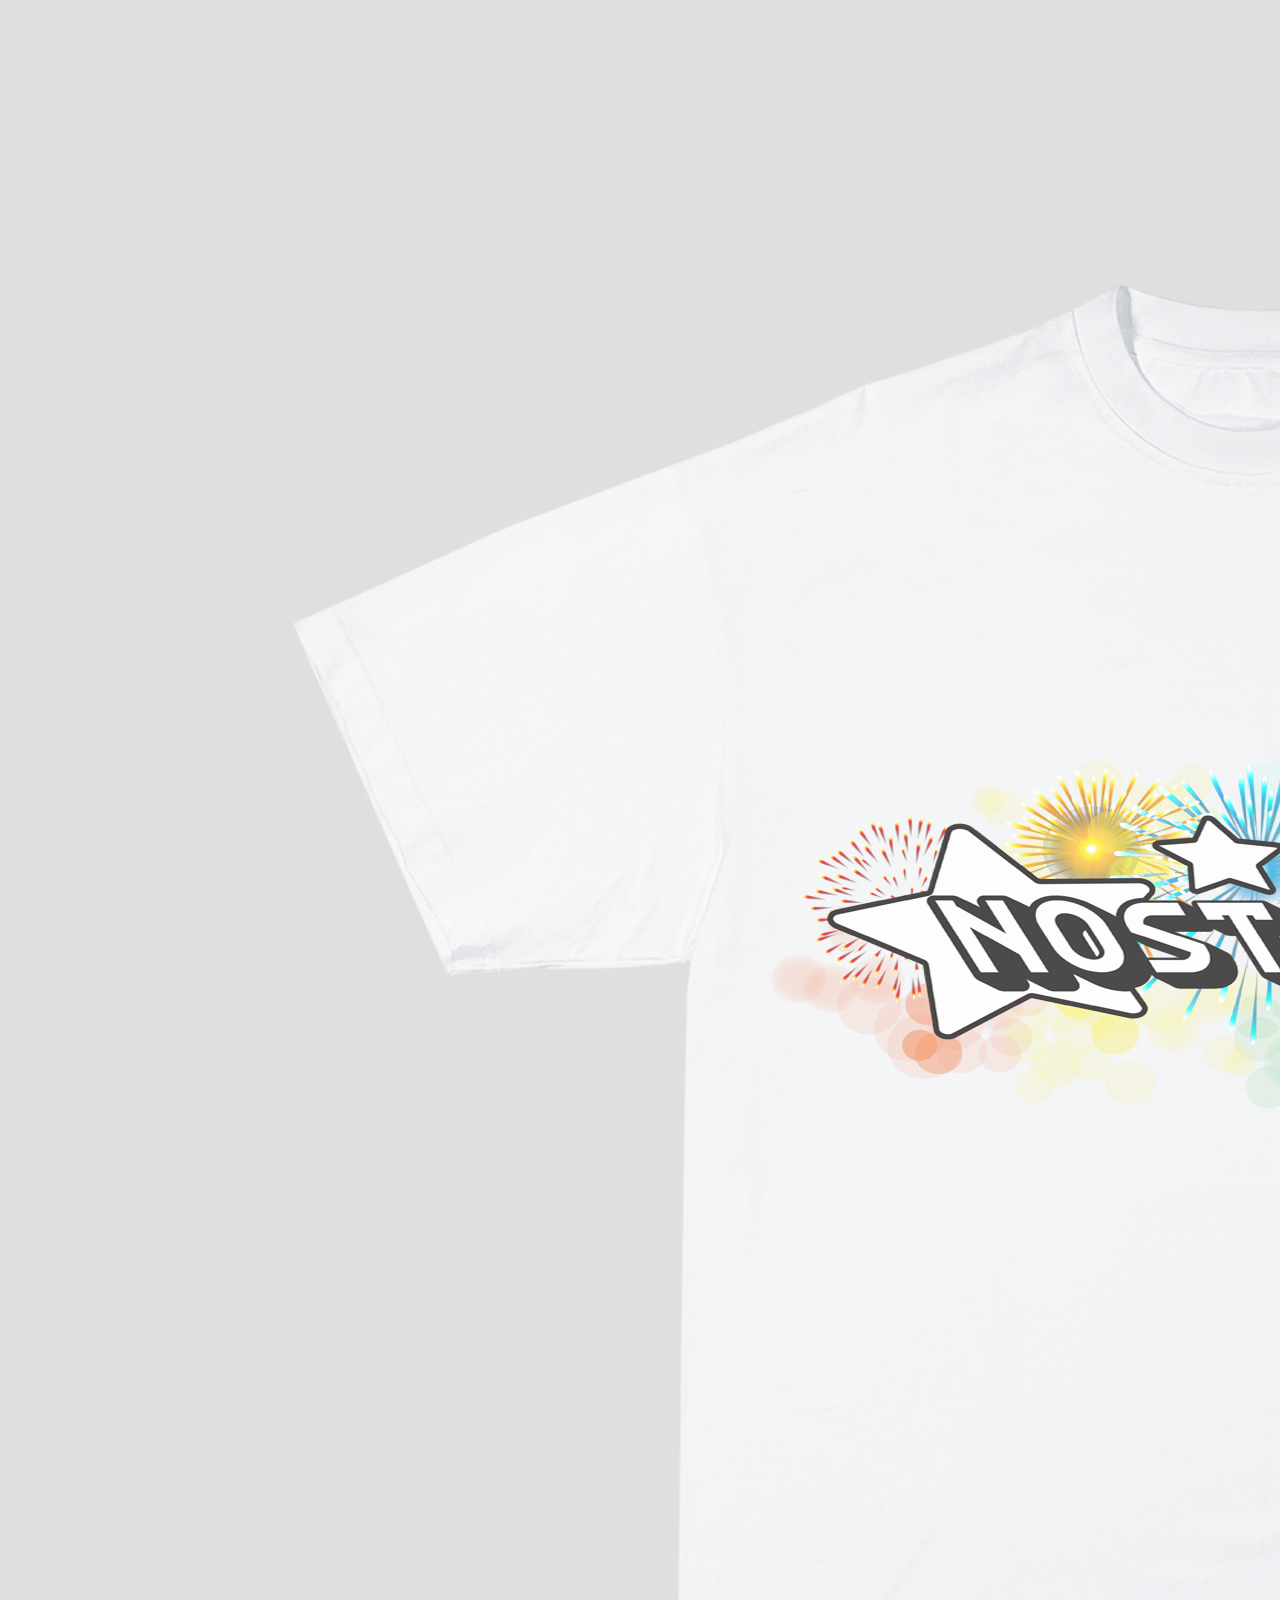
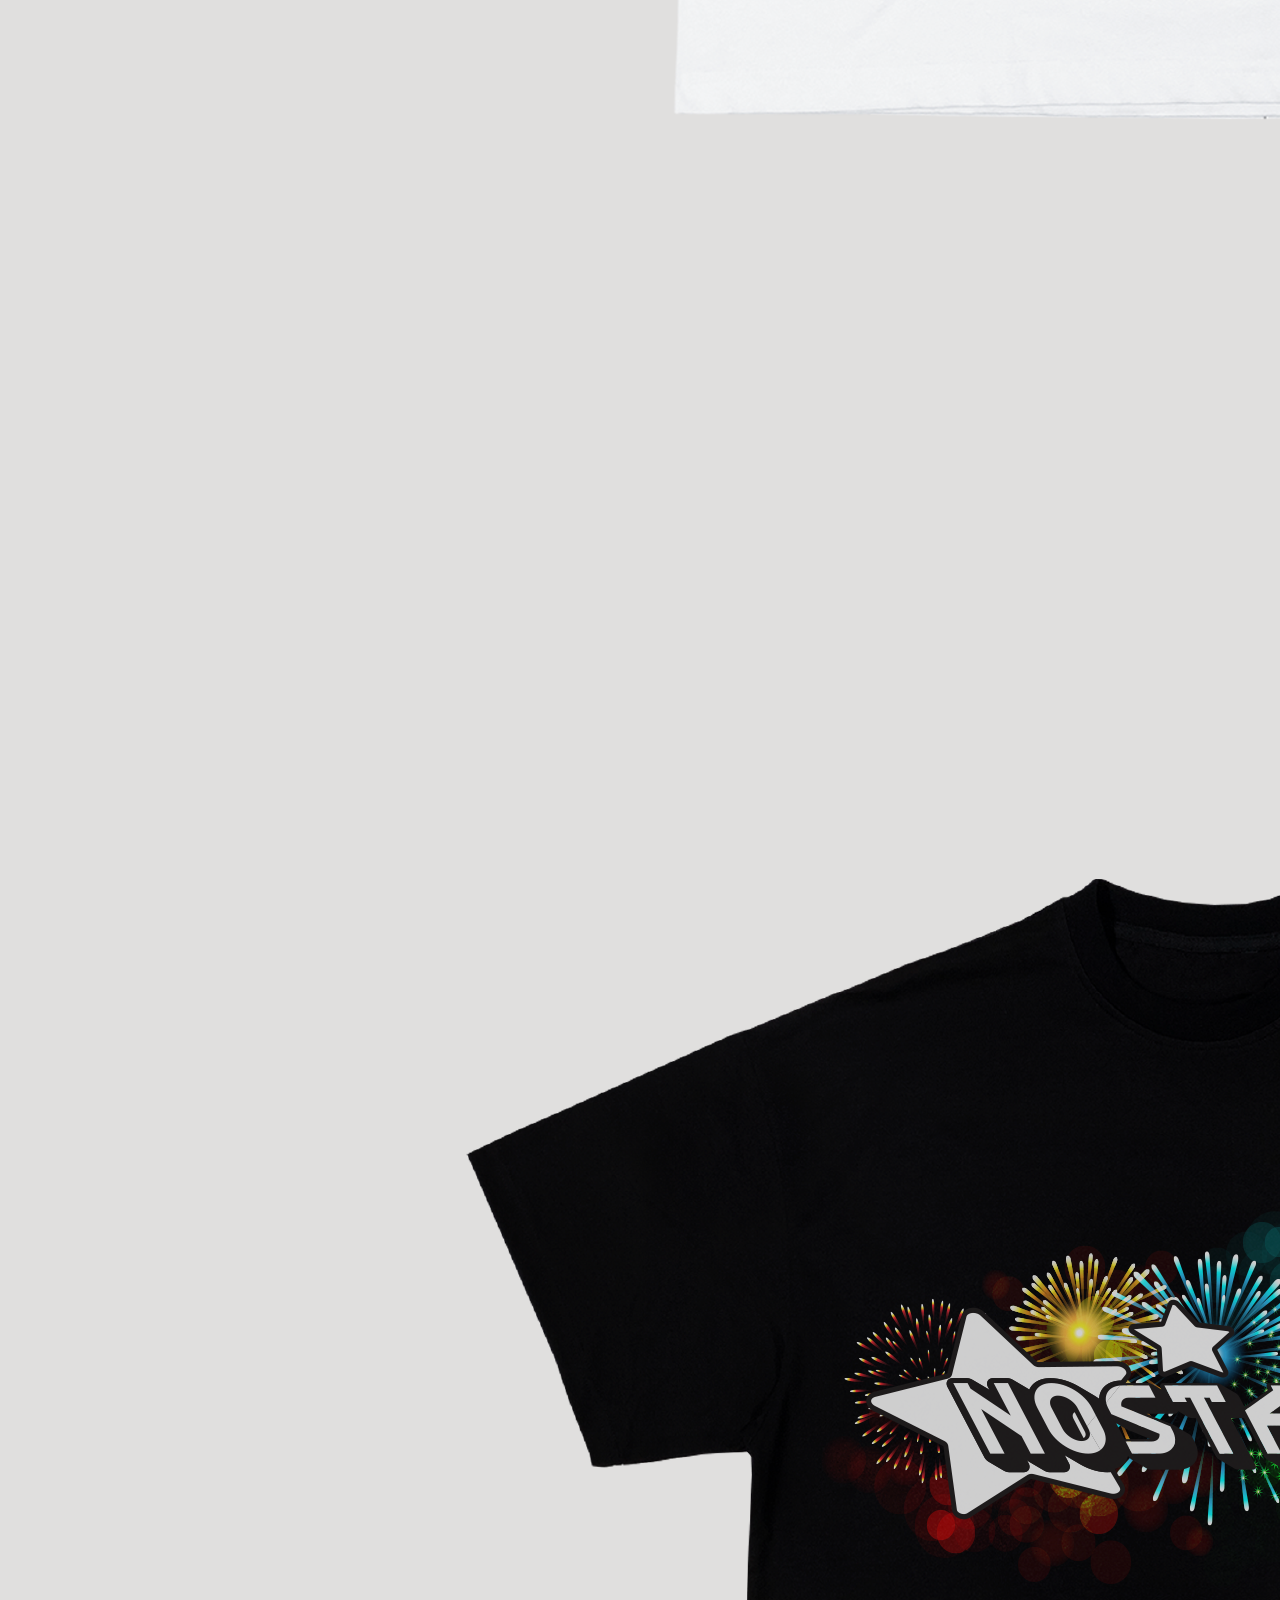
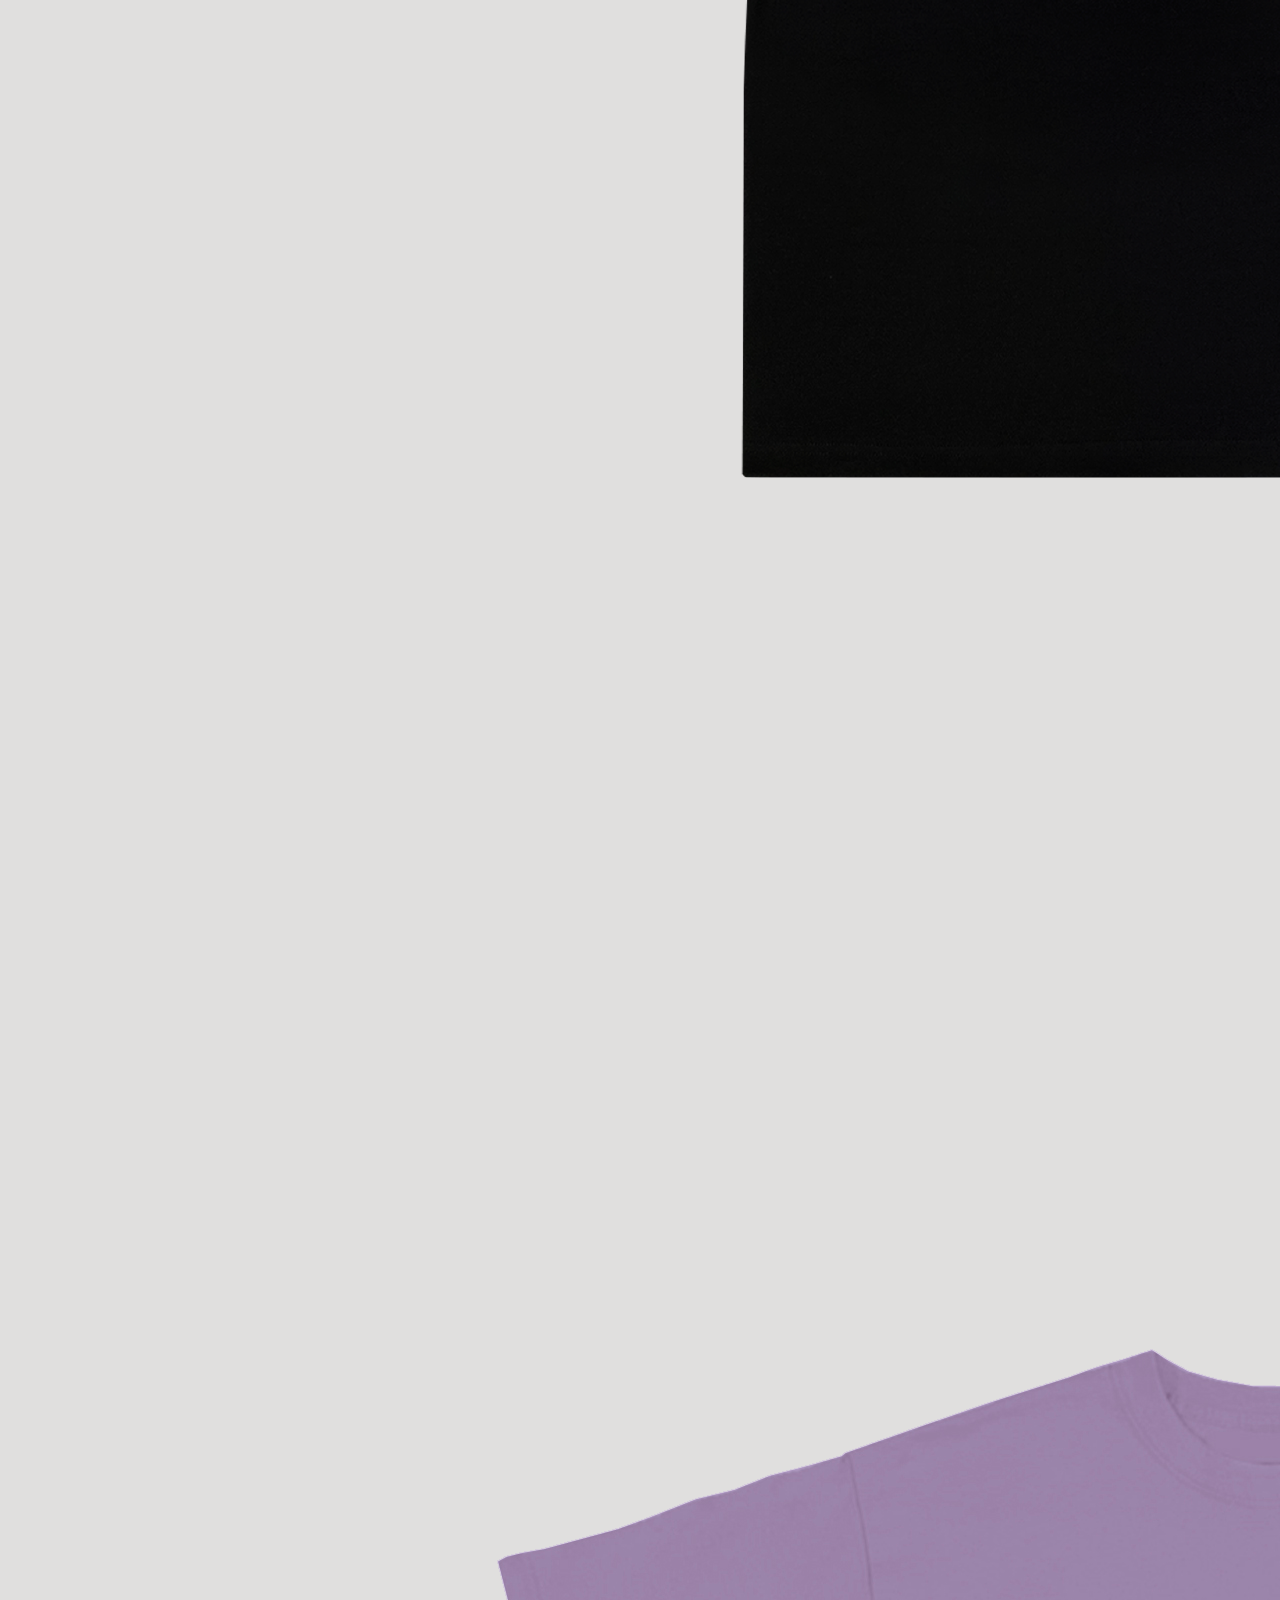
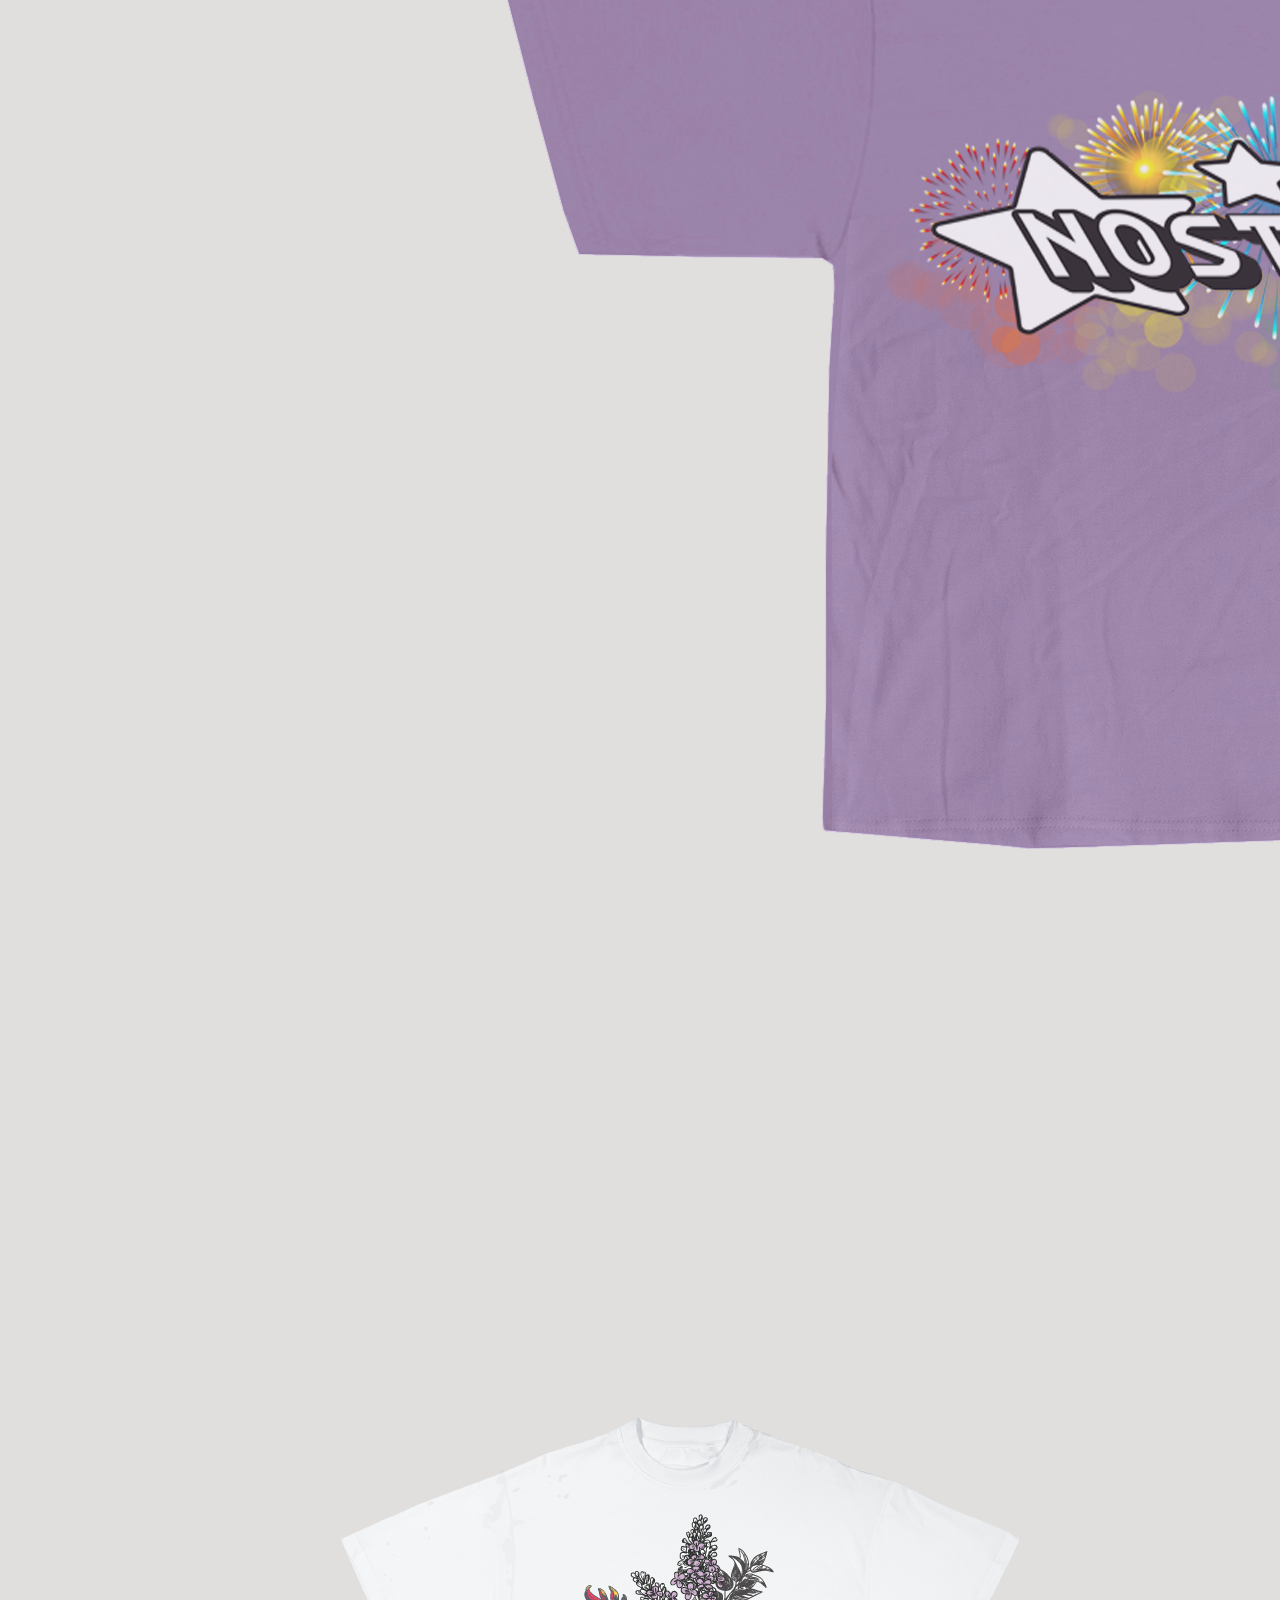
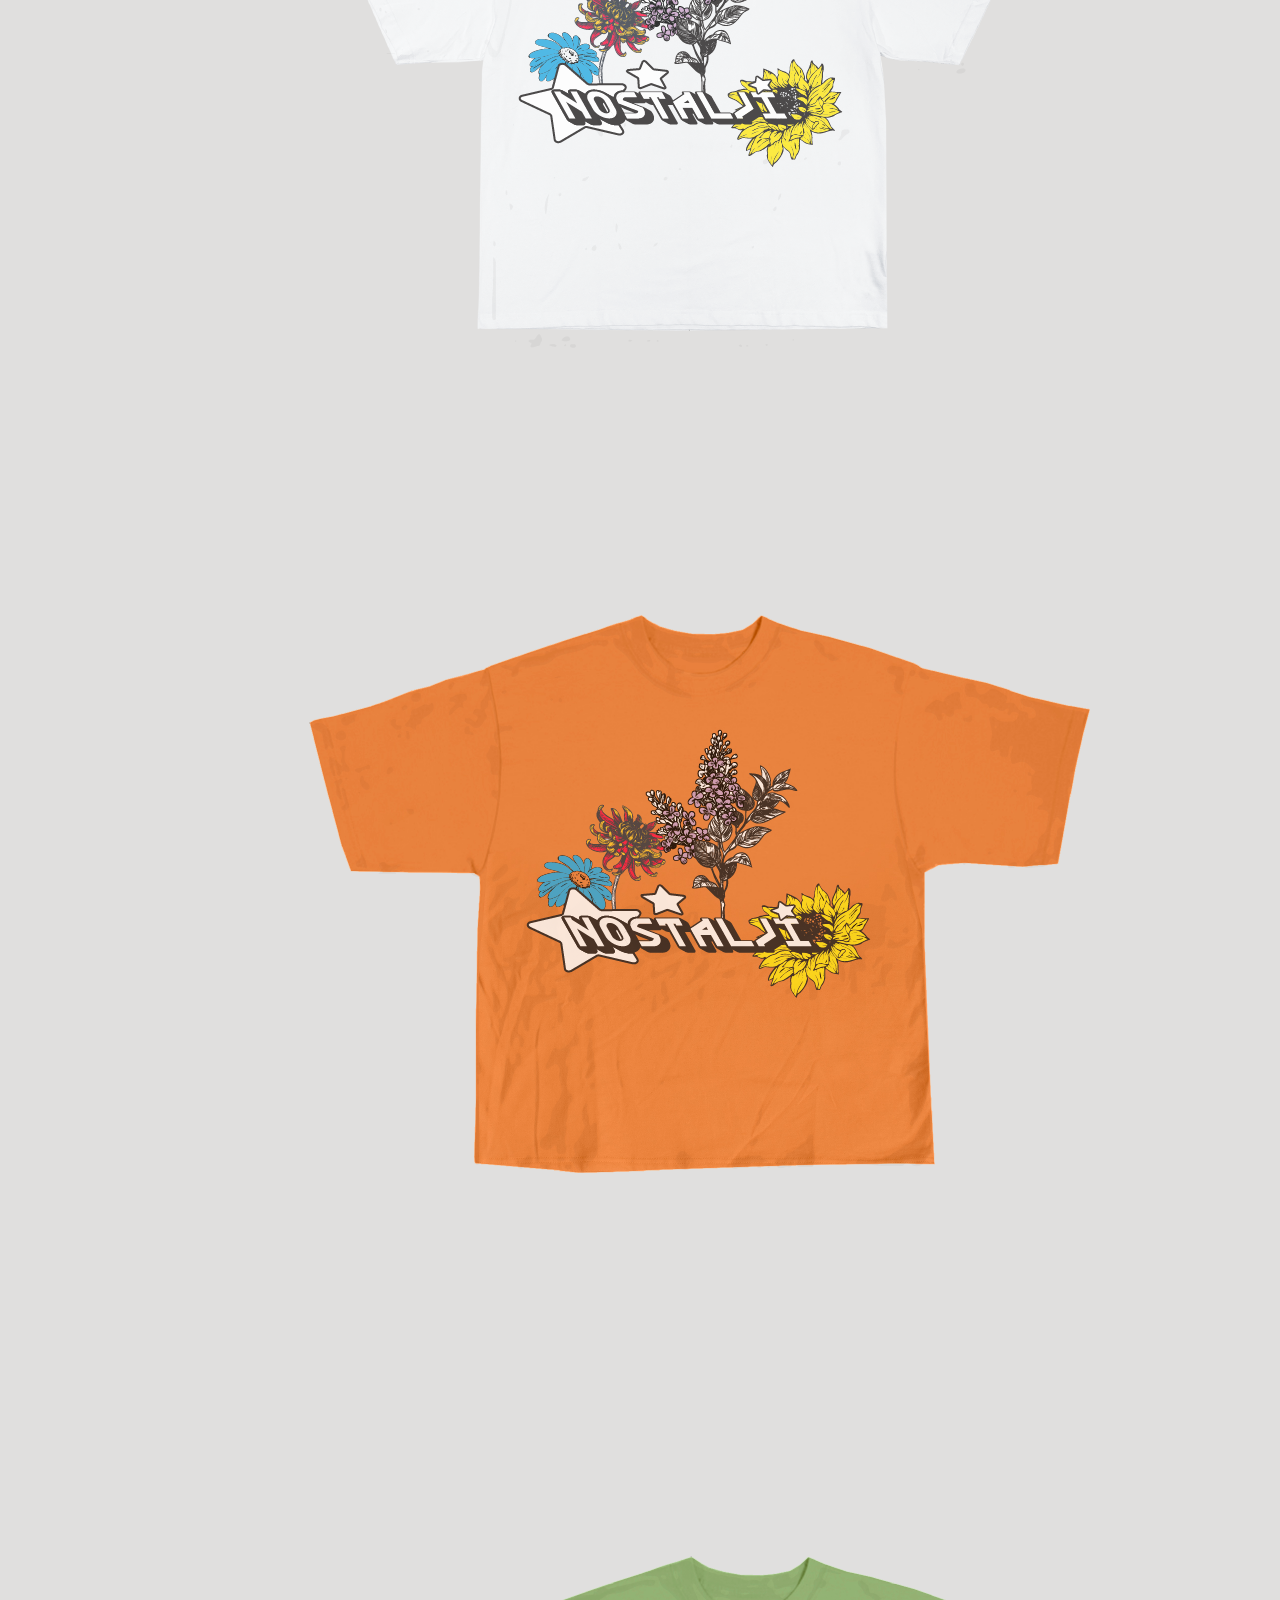
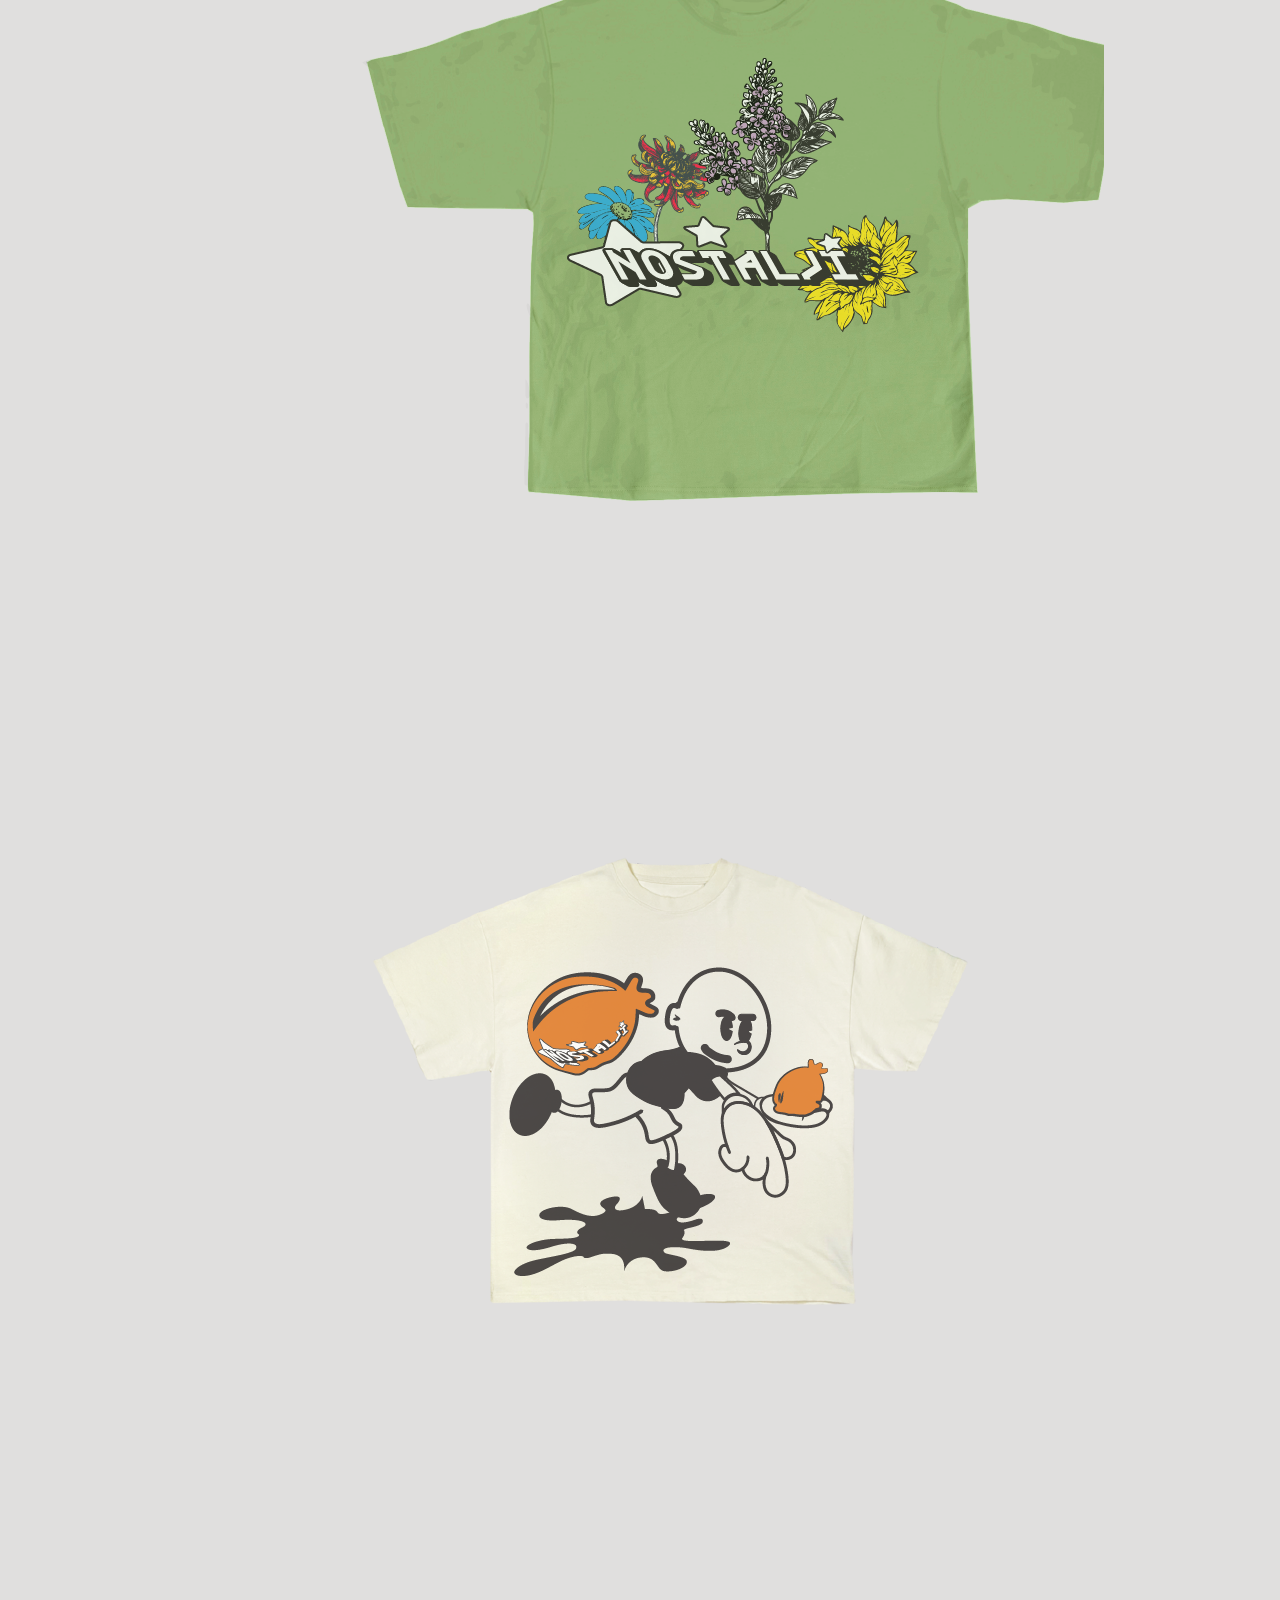
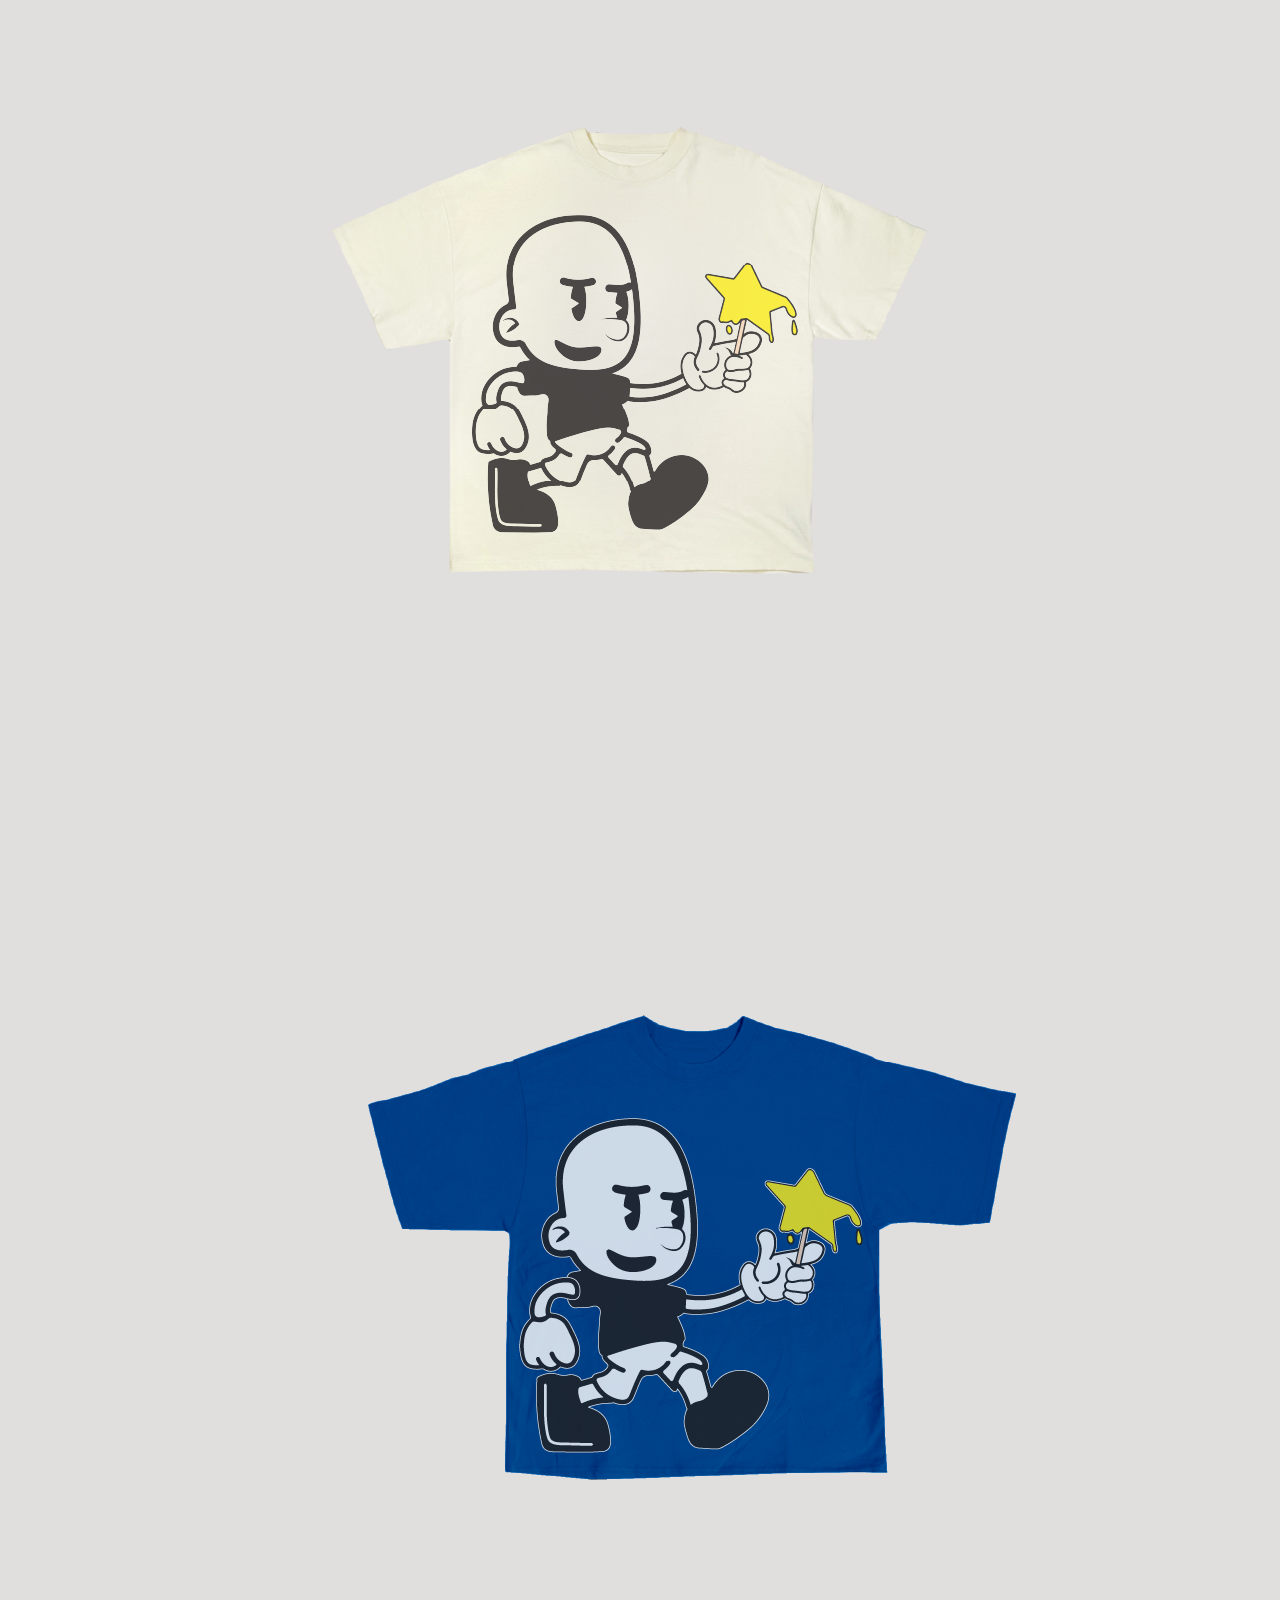
<file: nostalji/nostalji.html>
<!DOCTYPE html>
<html lang="en">
<head>
    <meta charset="UTF-8">
    <meta name="viewport" content="width=device-width, initial-scale=1.0">
    <title>Nostalji | Kendcey Jean</title>
    <link rel="stylesheet" href="../styles.css">
    <link rel="stylesheet" href="https://cdnjs.cloudflare.com/ajax/libs/font-awesome/6.0.0/css/all.min.css">
    <link href="https://fonts.googleapis.com/css2?family=Space+Grotesk:wght@300;400;500;600;700&display=swap" rel="stylesheet">
</head>
<body id="top">
    <nav class="navbar">
        <div class="nav-content">
            <div class="logo">
                <a href="../index.html" style="text-decoration: none; color: inherit;">
                    <span class="logo-text">Kendcey</span>
                    <img src="../homepage/homepage images/Red logo.png" alt="Kendcey Logo" class="logo-image">
                </a>
            </div>
            <div class="hamburger">Menu</div>
            <div class="nav-links">
                <a href="../index.html">Home</a>
                <a href="../index.html#projects">Projects</a>
                <a href="../index.html#about">About</a>
                <a href="../index.html#contact">Contact</a>
            </div>
        </div>
    </nav>
    <section class="project-detail">
        <div class="container">
            <div class="project-header">
                <h1>Nostalji</h1>
                <div class="project-tags">
                    <span>Clothing Design</span>
                    <span>Branding</span>
                    <span>Identity</span>
                </div>
            </div>
            <div class="project-hero">
                <img src="logo2.png" alt="Nostalji Hero Image" style="border: 1px solid black; object-fit: contain; padding: 20px; box-sizing: border-box;">
            </div>
            <div class="project-content">
                <div class="project-section">
                    <h2>Overview</h2>
                    <p>I developed the complete brand identity for Nostalji, a startup clothing brand founded by a Haitian American entrepreneur from Chicago. This project encompassed logo design, apparel design, and graphic design across multiple product lines. "Nostalji" is Haitian Creole for "nostalgia," reflecting the brand's cultural heritage and emotional connection to the past.</p>
                </div>
                <div class="project-section">
                    <h2>Logo</h2>
                    <img src="logo1.png" alt="Nostalji Logo" style="width:100%; height:auto; border-radius:5px; margin-bottom:2rem;" />
                </div>
                <div class="project-section">
                    <h2>Hoodies</h2>
                    <div class="nostalji-hoodies-grid">
                        <img src="hoodies/hoodie1.png" alt="Hoodie 1" />
                        <img src="hoodies/hoodie2.png" alt="Hoodie 2" />
                        <img src="hoodies/hoodie3.png" alt="Hoodie 3" />
                    </div>
                </div>
                <div class="project-section">
                    <h2>T-Shirts</h2>
                    <div class="nostalji-tshirts-grid">
                        <img src="t-shirt/fire-work-t-shirt1.png" alt="Fire Work T-Shirt 1" />
                        <img src="t-shirt/fire-work-t-shirt2.png" alt="Fire Work T-Shirt 2" />
                        <img src="t-shirt/fire-work-t-shirt3.png" alt="Fire Work T-Shirt 3" />
                        <img src="t-shirt/flower-t-shirt1.png" alt="Flower T-Shirt 1" />
                        <img src="t-shirt/flower-t-shirt2.png" alt="Flower T-Shirt 2" />
                        <img src="t-shirt/flower-t-shirt3.png" alt="Flower T-Shirt 3" />
                        <img src="t-shirt/maskot-t-shirt1.png" alt="Maskot T-Shirt 1" />
                        <img src="t-shirt/maskot-t-shirt2.png" alt="Maskot T-Shirt 2" />
                        <img src="t-shirt/maskot-t-shirt3.png" alt="Maskot T-Shirt 3" />
                    </div>
                </div>
                <div class="project-section">
                    <h2>Shorts</h2>
                    <div class="nostalji-shorts-grid">
                        <img src="shorts/shorts1.png" alt="Shorts 1" />
                        <img src="shorts/shorts2.png" alt="Shorts 2" />
                        <img src="shorts/shorts3.png" alt="Shorts 3" />
                    </div>
                </div>
                <div class="project-section">
                    <h2>Sweatpants</h2>
                    <div class="nostalji-sweatpants-grid">
                        <img src="sweatpants/sweatpants1.png" alt="Sweatpants 1" />
                        <img src="sweatpants/sweatpants2.png" alt="Sweatpants 2" />
                        <img src="sweatpants/sweatpants3.png" alt="Sweatpants 3" />
                    </div>
                </div>
                <div class="project-section">
                    <h2>More</h2>
                    <div class="nostalji-more-grid">
                        <img src="more/apple-tee.png" alt="Apple Tee" />
                        <img src="more/autumn-tee.png" alt="Autumn Tee" />
                        <img src="more/cream Front.png" alt="Cream Front" />
                        <img src="more/nostalji fall tshirt.png" alt="Nostalji Fall T-Shirt" />
                    </div>
                </div>
            </div>
            <div class="project-navigation">
                <a href="../index.html#projects" class="back-link">
                    <i class="fas fa-arrow-left"></i> Projects
                </a>
                <a href="#top" class="back-link" onclick="window.scrollTo({top: 0, behavior: 'smooth'}); return false;">
                    <i class="fas fa-arrow-up"></i> Top
                </a>
            </div>
        </div>
    </section>
    <footer>
        <div class="container">
            <div class="contact-info">
                <p><i class="fas fa-map-marker-alt"></i> NYC, New York</p>
            </div>
            <div class="social-links">
                <a href="https://www.linkedin.com/in/kendcey/" target="_blank"><i class="fab fa-linkedin"></i></a>
                <a href="https://github.com/kendcey" target="_blank"><i class="fab fa-github"></i></a>
                <a href="https://www.instagram.com/_kendcey/" target="_blank"><i class="fab fa-instagram"></i></a>
                <a href="https://kendcey.com" target="_blank"><i class="fas fa-globe"></i></a>
            </div>
            <p class="copyright">&copy; 2024 Kendcey W. Jean. All rights reserved.</p>
        </div>
    </footer>
    <script src="../script.js"></script>
</body>
</html>
</file>
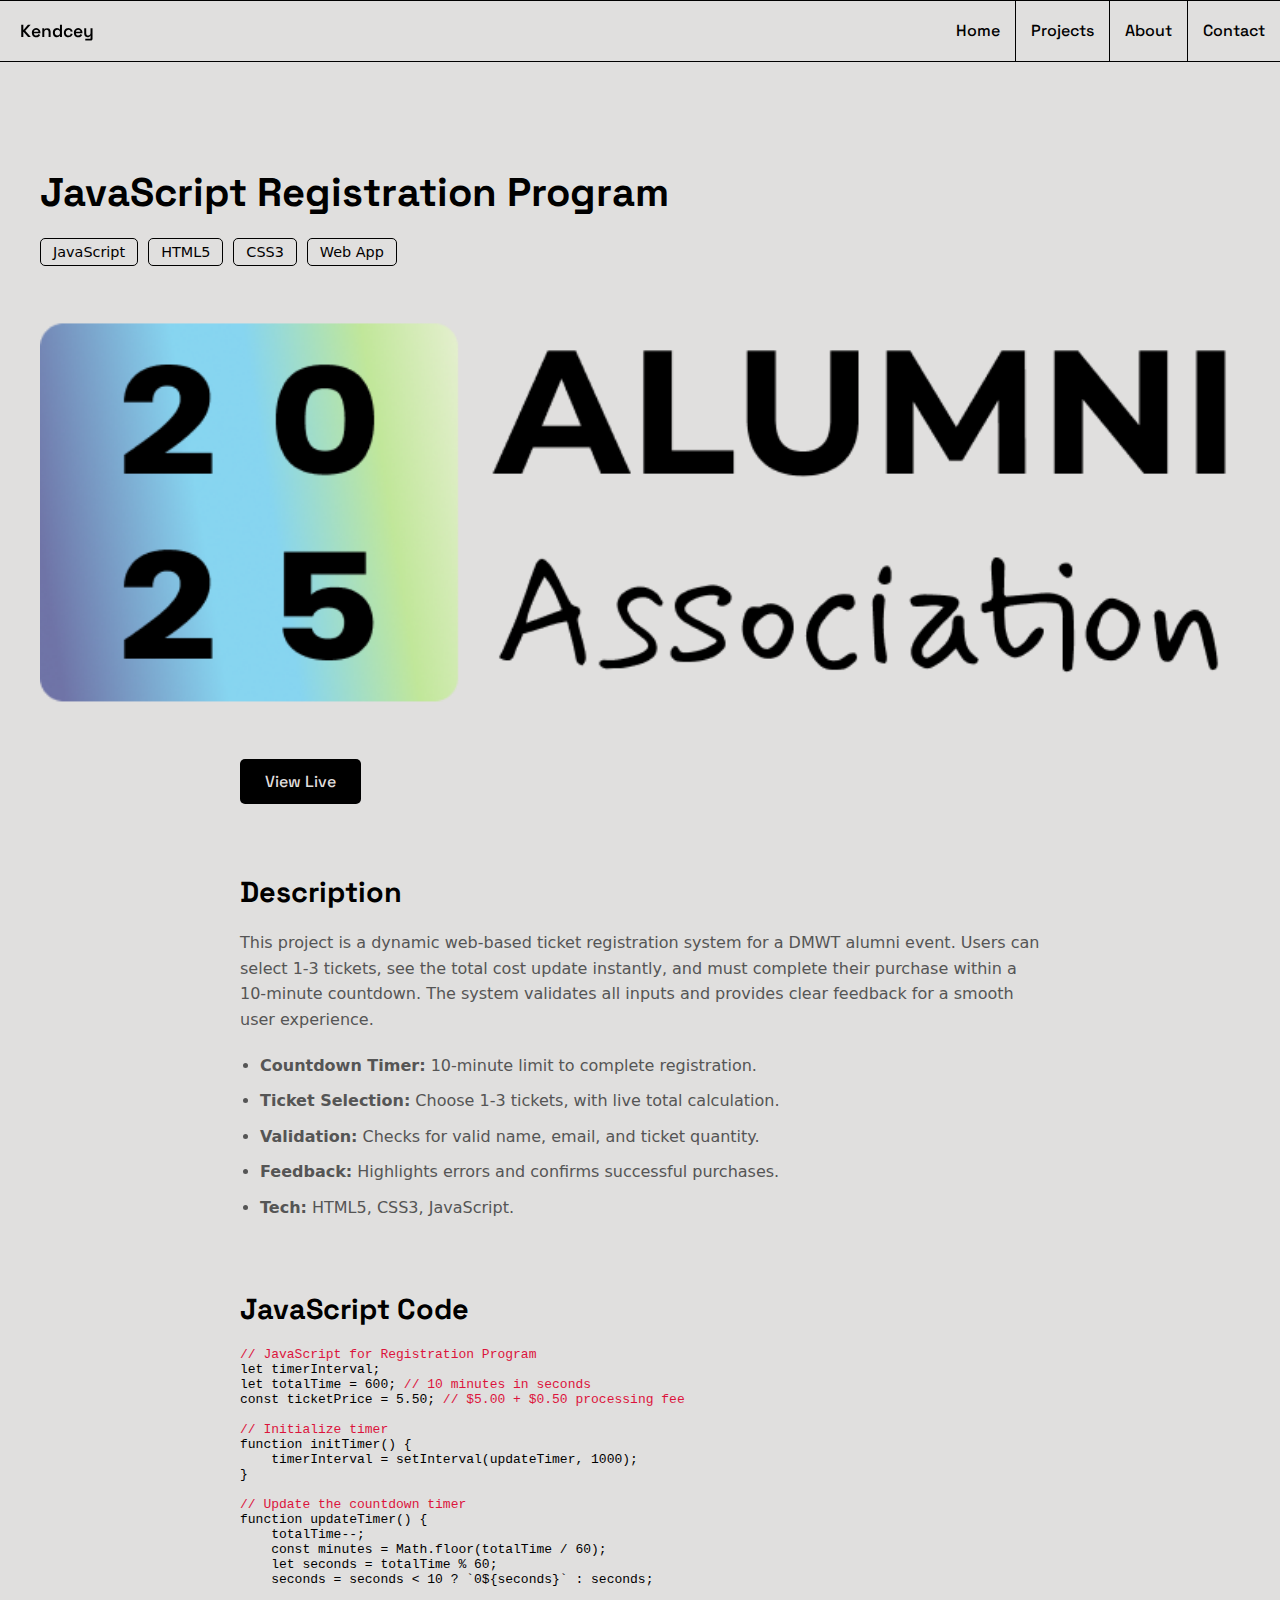
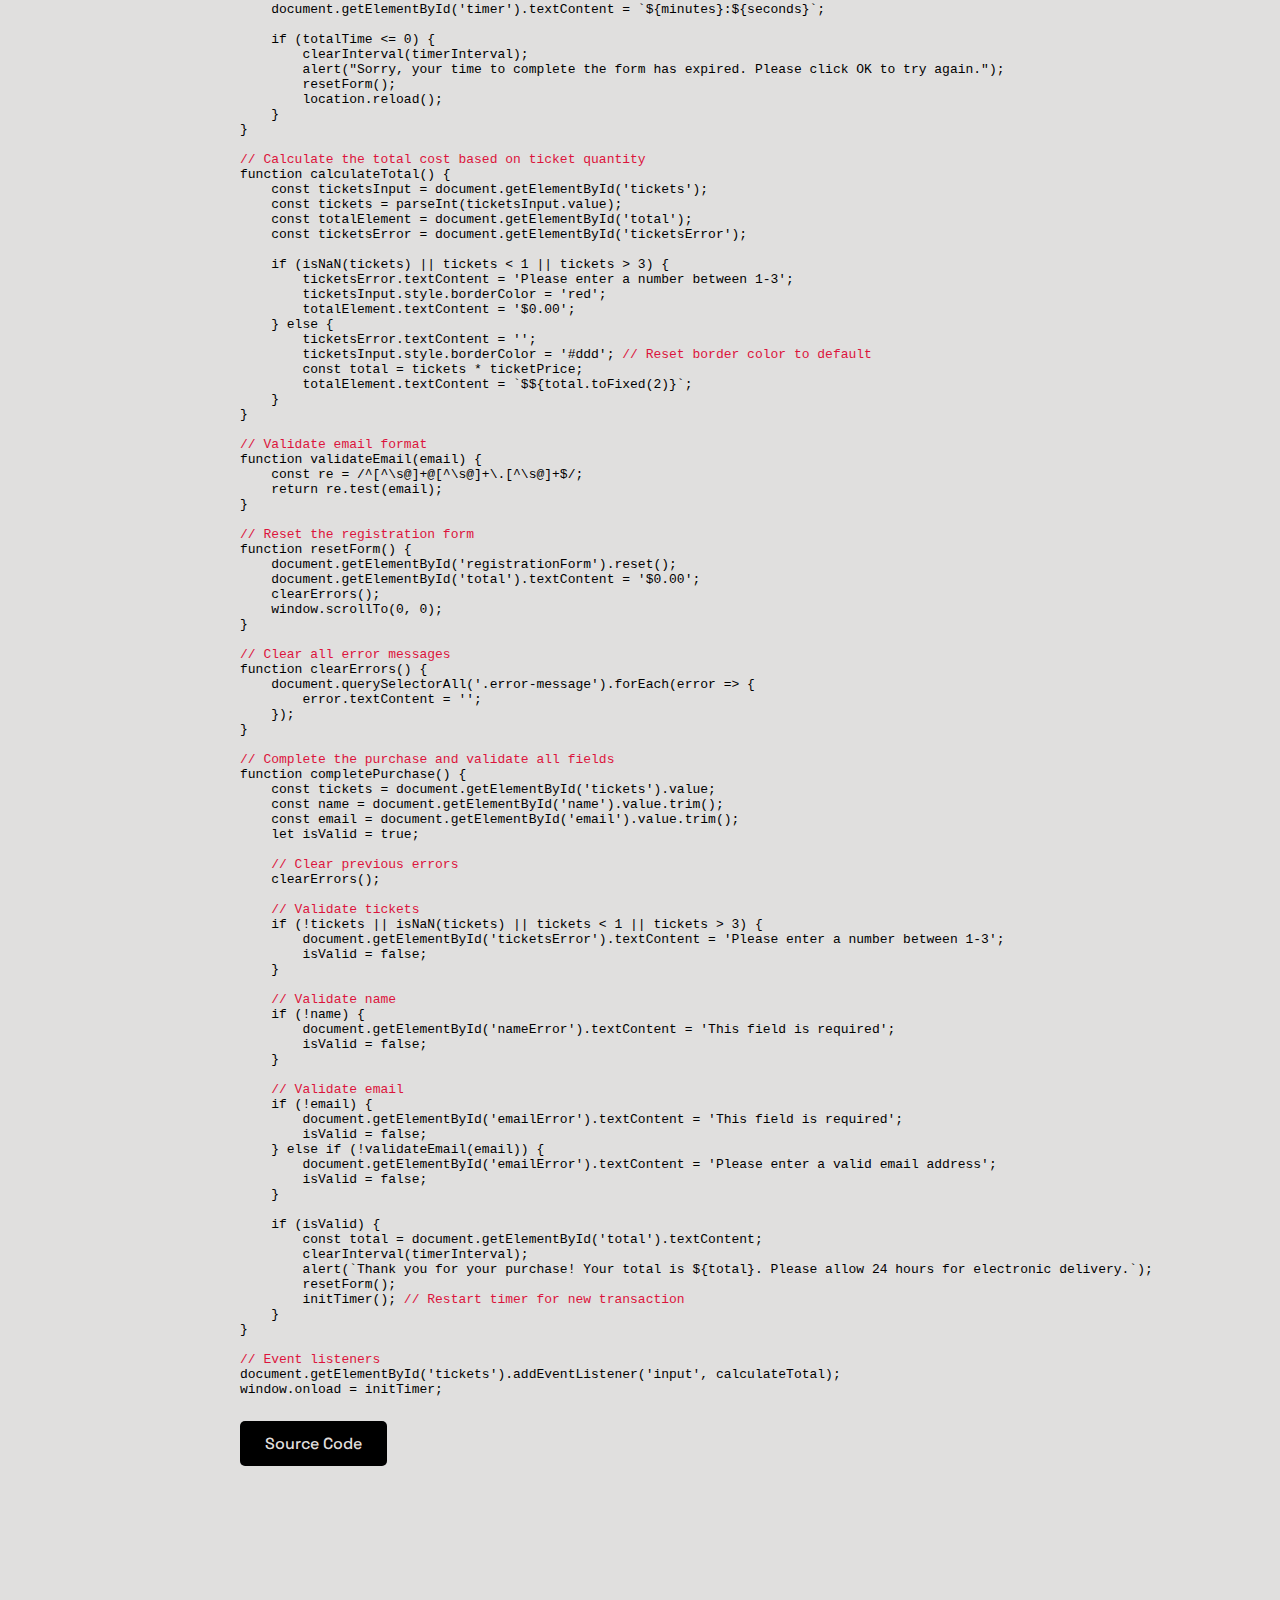
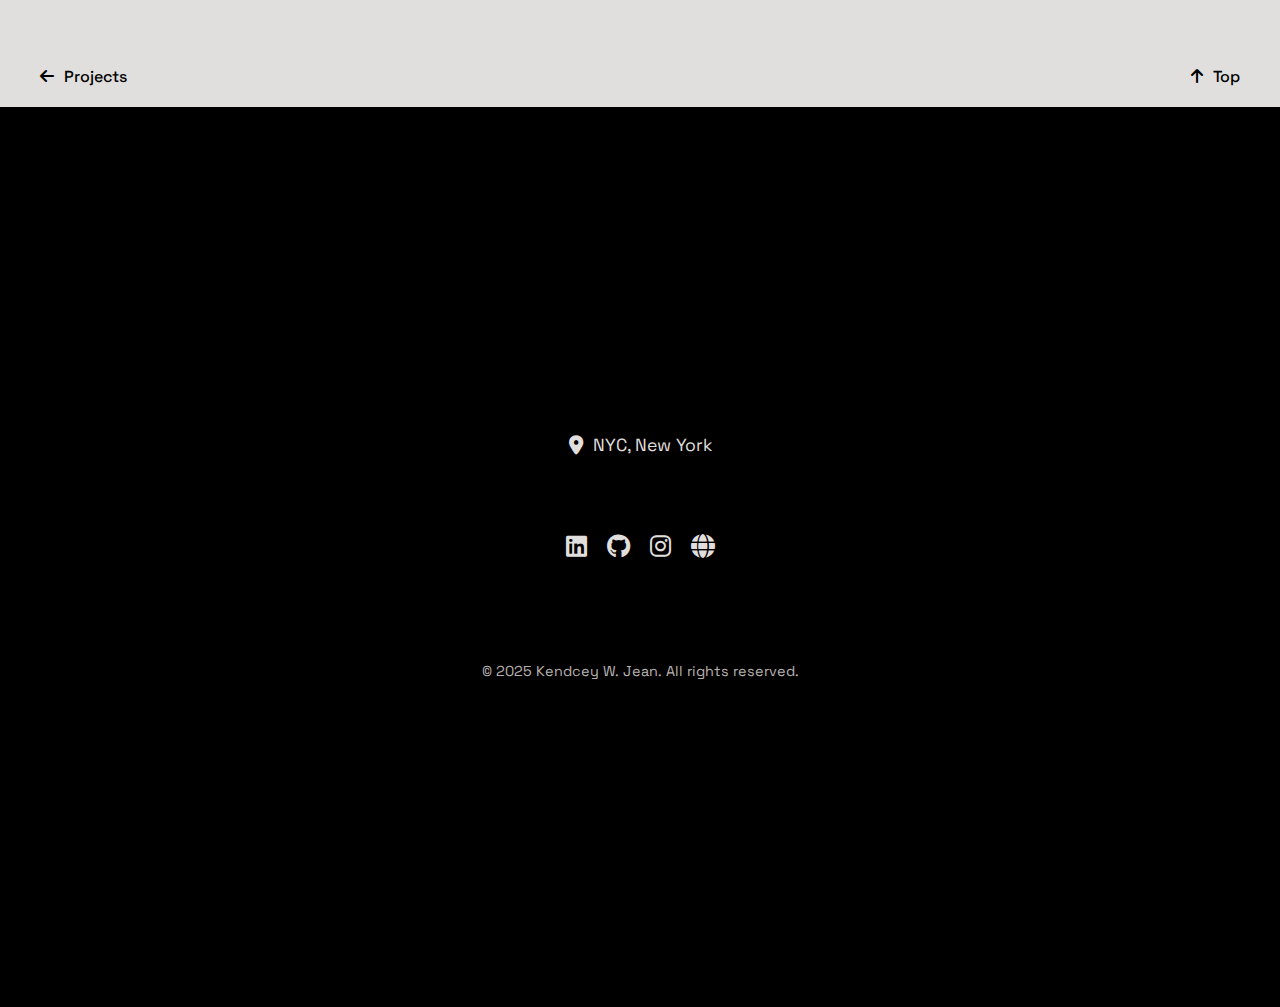
<file: registration-program/registration-program.html>
<!DOCTYPE html>
<html lang="en">
<head>
    <meta charset="UTF-8">
    <meta name="viewport" content="width=device-width, initial-scale=1.0">
    <title>JavaScript Registration Program | Kendcey Jean</title>
    <link rel="stylesheet" href="../styles.css">
    <link rel="stylesheet" href="https://cdnjs.cloudflare.com/ajax/libs/font-awesome/6.0.0/css/all.min.css">
    <link href="https://fonts.googleapis.com/css2?family=Space+Grotesk:wght@300;400;500;600;700&display=swap" rel="stylesheet">
</head>
<body id="top">
    <nav class="navbar">
        <div class="nav-content">
            <div class="logo">
                <a href="../index.html" style="text-decoration: none; color: inherit;">
                    <span class="logo-text">Kendcey</span>
                    <img src="../homepage/Red logo.png" alt="Kendcey Logo" class="logo-image">
                </a>
            </div>
            <div class="hamburger">Menu</div>
            <div class="nav-links">
                <a href="../index.html">Home</a>
                <a href="../index.html#projects">Projects</a>
                <a href="../index.html#about">About</a>
                <a href="../index.html#contact">Contact</a>
            </div>
        </div>
    </nav>
    <section class="project-detail">
        <div class="container">
            <div class="project-header">
                <h1>JavaScript Registration Program</h1>
                <div class="project-tags">
                    <span>JavaScript</span>
                    <span>HTML5</span>
                    <span>CSS3</span>
                    <span>Web App</span>
                </div>
            </div>
            <div class="project-hero">
                <img src="logo.png" alt="JavaScript Project Logo" style="border:none;">
            </div>
            <div class="project-content">
                <div class="project-links" style="margin-bottom: 2rem;">
                    <a href="https://kendcey.github.io/EventTicket/" target="_blank" class="work-link">View Live</a>
                </div>
                <div class="project-section">
                    <h2>Description</h2>
                    <p>This project is a dynamic web-based ticket registration system for a DMWT alumni event. Users can select 1-3 tickets, see the total cost update instantly, and must complete their purchase within a 10-minute countdown. The system validates all inputs and provides clear feedback for a smooth user experience.</p>
                    <ul>
                        <li><strong>Countdown Timer:</strong> 10-minute limit to complete registration.</li>
                        <li><strong>Ticket Selection:</strong> Choose 1-3 tickets, with live total calculation.</li>
                        <li><strong>Validation:</strong> Checks for valid name, email, and ticket quantity.</li>
                        <li><strong>Feedback:</strong> Highlights errors and confirms successful purchases.</li>
                        <li><strong>Tech:</strong> HTML5, CSS3, JavaScript.</li>
                    </ul>
                </div>
                <div class="project-section">
                    <h2>JavaScript Code</h2>
                    <pre><code><span style="color:#DC143C">// JavaScript for Registration Program</span>
let timerInterval;
let totalTime = 600; <span style="color:#DC143C">// 10 minutes in seconds</span>
const ticketPrice = 5.50; <span style="color:#DC143C">// $5.00 + $0.50 processing fee</span>

<span style="color:#DC143C">// Initialize timer</span>
function initTimer() {
    timerInterval = setInterval(updateTimer, 1000);
}

<span style="color:#DC143C">// Update the countdown timer</span>
function updateTimer() {
    totalTime--;
    const minutes = Math.floor(totalTime / 60);
    let seconds = totalTime % 60;
    seconds = seconds < 10 ? `0${seconds}` : seconds;
    
    document.getElementById('timer').textContent = `${minutes}:${seconds}`;

    if (totalTime <= 0) {
        clearInterval(timerInterval);
        alert("Sorry, your time to complete the form has expired. Please click OK to try again.");
        resetForm();
        location.reload();
    }
}

<span style="color:#DC143C">// Calculate the total cost based on ticket quantity</span>
function calculateTotal() {
    const ticketsInput = document.getElementById('tickets');
    const tickets = parseInt(ticketsInput.value);
    const totalElement = document.getElementById('total');
    const ticketsError = document.getElementById('ticketsError');

    if (isNaN(tickets) || tickets < 1 || tickets > 3) {
        ticketsError.textContent = 'Please enter a number between 1-3';
        ticketsInput.style.borderColor = 'red';
        totalElement.textContent = '$0.00';
    } else {
        ticketsError.textContent = '';
        ticketsInput.style.borderColor = '#ddd'; <span style="color:#DC143C">// Reset border color to default</span>
        const total = tickets * ticketPrice;
        totalElement.textContent = `$${total.toFixed(2)}`;
    }
}

<span style="color:#DC143C">// Validate email format</span>
function validateEmail(email) {
    const re = /^[^\s@]+@[^\s@]+\.[^\s@]+$/;
    return re.test(email);
}

<span style="color:#DC143C">// Reset the registration form</span>
function resetForm() {
    document.getElementById('registrationForm').reset();
    document.getElementById('total').textContent = '$0.00';
    clearErrors();
    window.scrollTo(0, 0);
}

<span style="color:#DC143C">// Clear all error messages</span>
function clearErrors() {
    document.querySelectorAll('.error-message').forEach(error => {
        error.textContent = '';
    });
}

<span style="color:#DC143C">// Complete the purchase and validate all fields</span>
function completePurchase() {
    const tickets = document.getElementById('tickets').value;
    const name = document.getElementById('name').value.trim();
    const email = document.getElementById('email').value.trim();
    let isValid = true;

    <span style="color:#DC143C">// Clear previous errors</span>
    clearErrors();

    <span style="color:#DC143C">// Validate tickets</span>
    if (!tickets || isNaN(tickets) || tickets < 1 || tickets > 3) {
        document.getElementById('ticketsError').textContent = 'Please enter a number between 1-3';
        isValid = false;
    }

    <span style="color:#DC143C">// Validate name</span>
    if (!name) {
        document.getElementById('nameError').textContent = 'This field is required';
        isValid = false;
    }

    <span style="color:#DC143C">// Validate email</span>
    if (!email) {
        document.getElementById('emailError').textContent = 'This field is required';
        isValid = false;
    } else if (!validateEmail(email)) {
        document.getElementById('emailError').textContent = 'Please enter a valid email address';
        isValid = false;
    }

    if (isValid) {
        const total = document.getElementById('total').textContent;
        clearInterval(timerInterval);
        alert(`Thank you for your purchase! Your total is ${total}. Please allow 24 hours for electronic delivery.`);
        resetForm();
        initTimer(); <span style="color:#DC143C">// Restart timer for new transaction</span>
    }
}

<span style="color:#DC143C">// Event listeners</span>
document.getElementById('tickets').addEventListener('input', calculateTotal);
window.onload = initTimer;
</code></pre>
                    <div style="margin-top: 1.5rem;">
                        <a href="https://github.com/kendcey/EventTicket" target="_blank" class="work-link">Source Code</a>
                    </div>
                </div>
            </div>
            <div class="project-navigation">
                <a href="../index.html#projects" class="back-link">
                    <i class="fas fa-arrow-left"></i> Projects
                </a>
                <a href="#top" class="back-link" onclick="window.scrollTo({top: 0, behavior: 'smooth'}); return false;">
                    <i class="fas fa-arrow-up"></i> Top
                </a>
            </div>
        </div>
    </section>
    <footer>
        <div class="container">
            <div class="contact-info">
                <p><i class="fas fa-map-marker-alt"></i> NYC, New York</p>
            </div>
            <div class="social-links">
                <a href="https://www.linkedin.com/in/kendcey/" target="_blank"><i class="fab fa-linkedin"></i></a>
                <a href="https://github.com/kendcey" target="_blank"><i class="fab fa-github"></i></a>
                <a href="https://www.instagram.com/_kendcey/" target="_blank"><i class="fab fa-instagram"></i></a>
                <a href="https://kendcey.com" target="_blank"><i class="fas fa-globe"></i></a>
            </div>
            <p class="copyright">&copy; 2025 Kendcey W. Jean. All rights reserved.</p>
        </div>
    </footer>
    <script src="../script.js"></script>
</body>
</html>
</file>
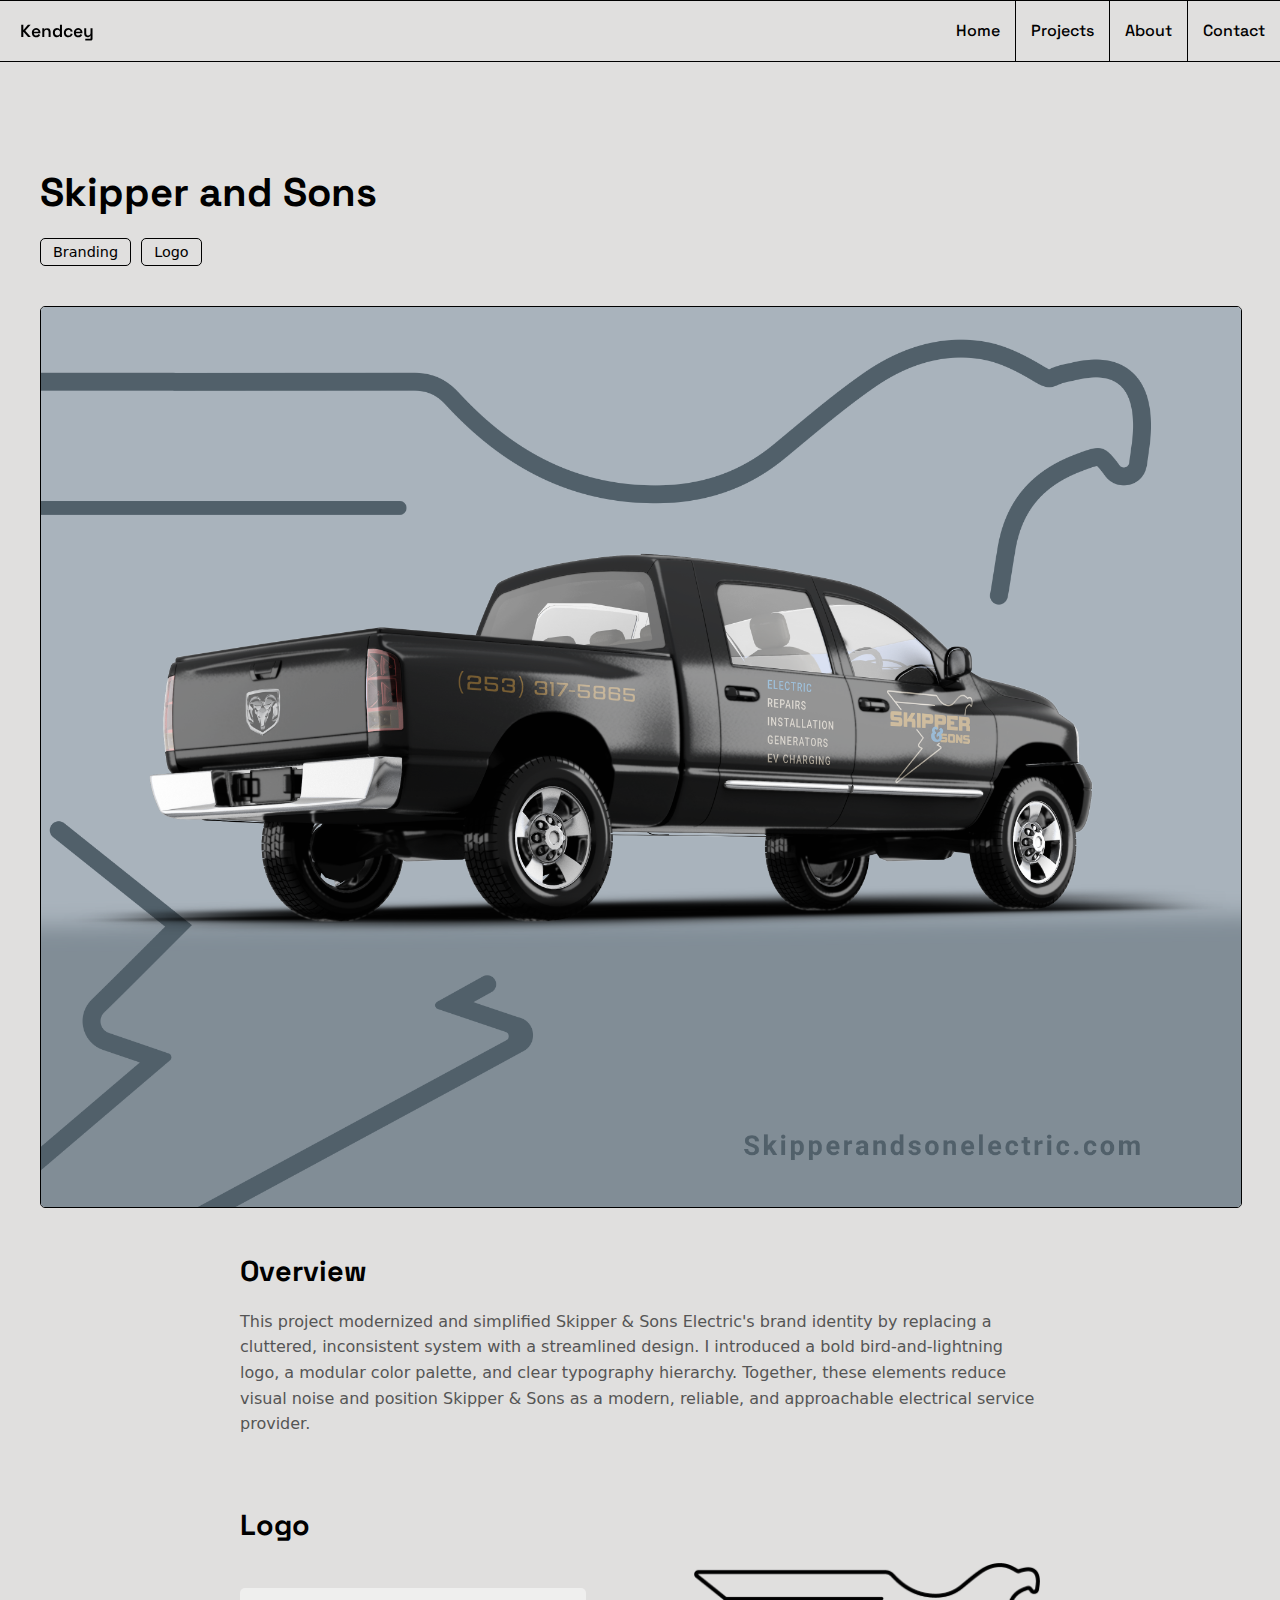
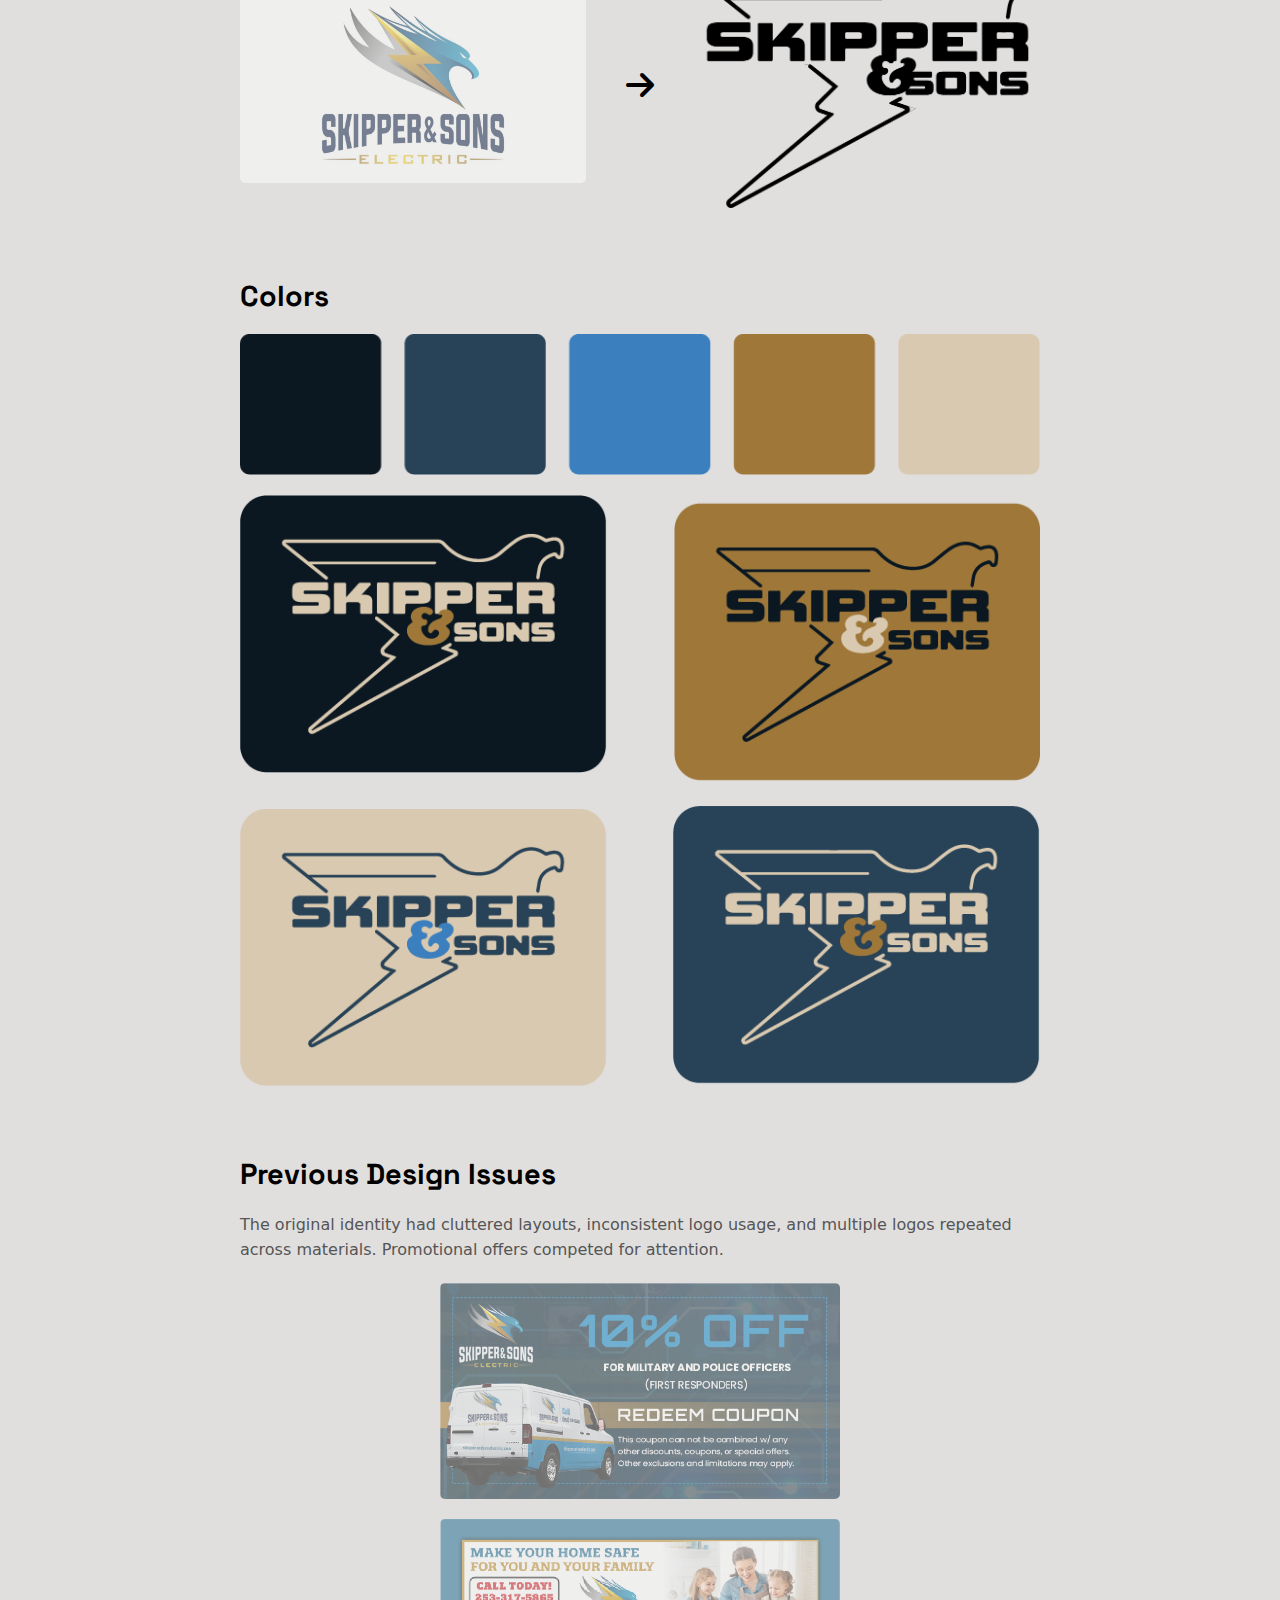
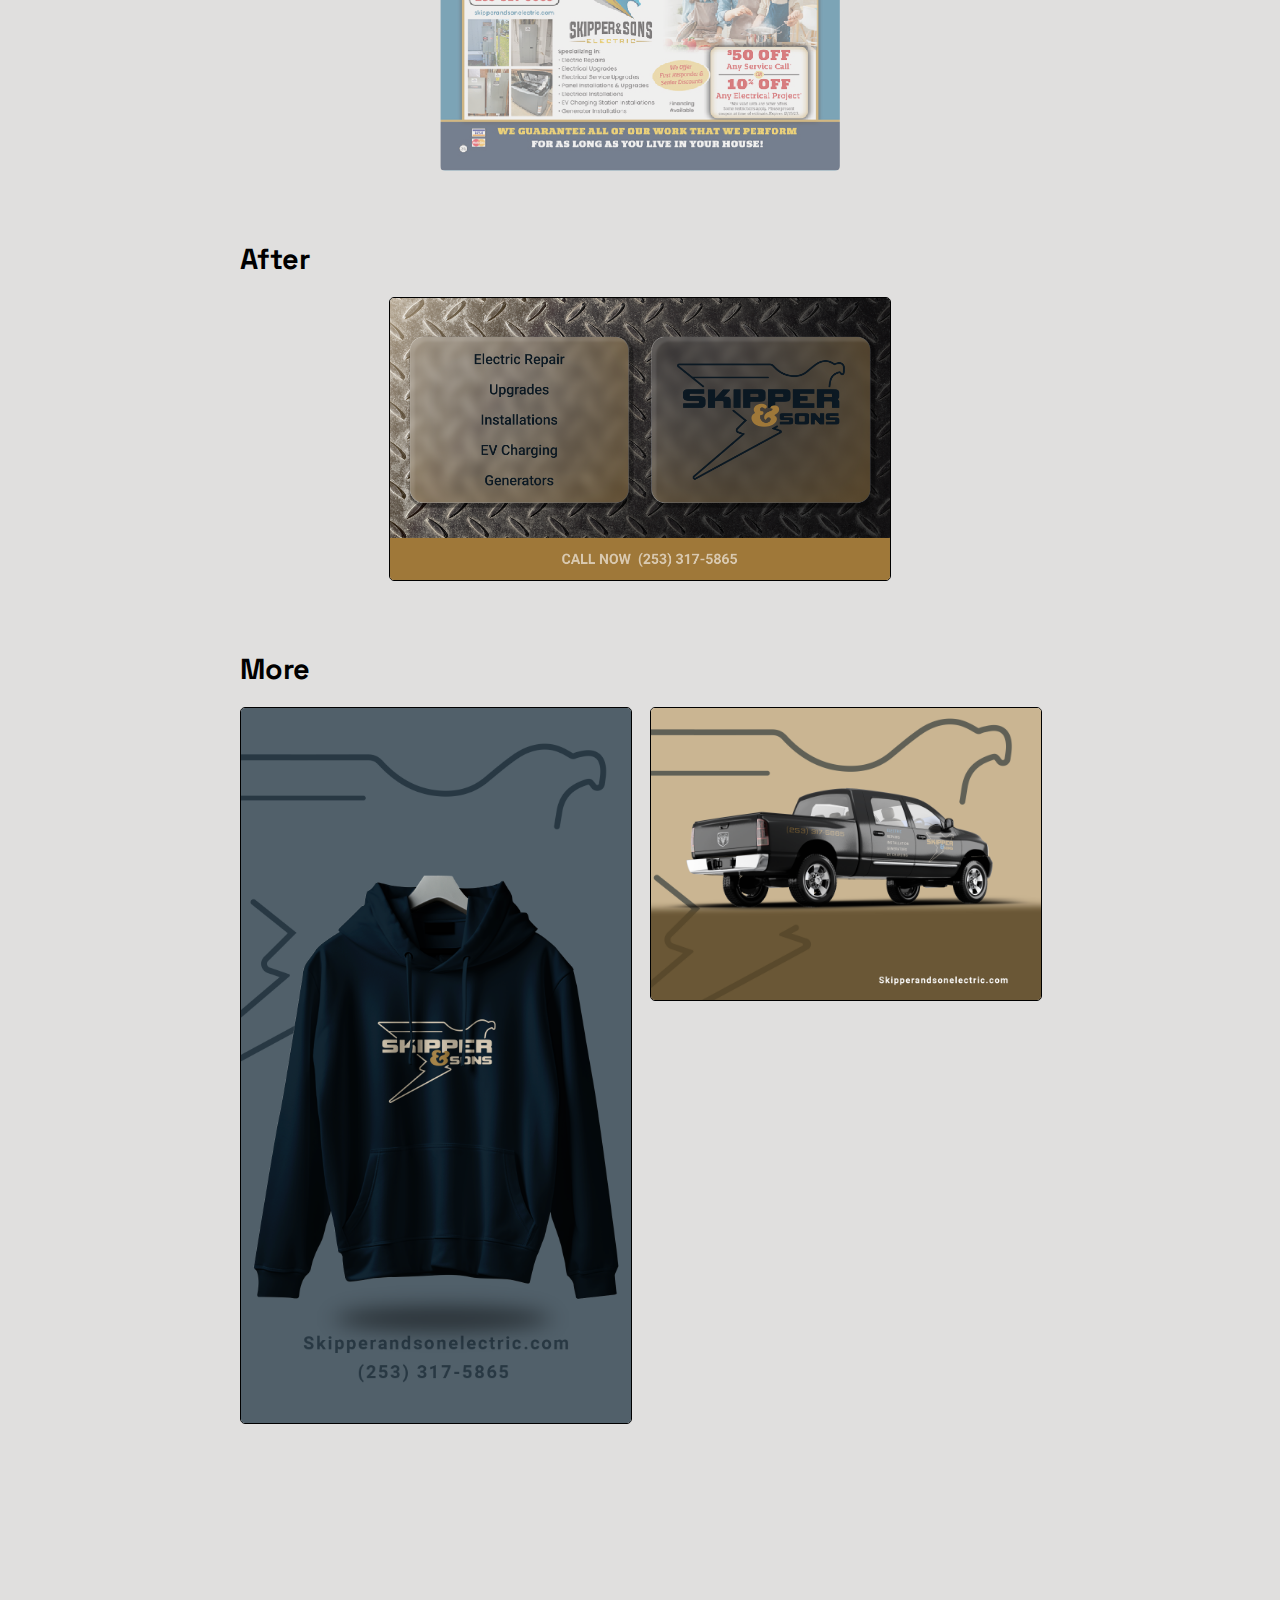
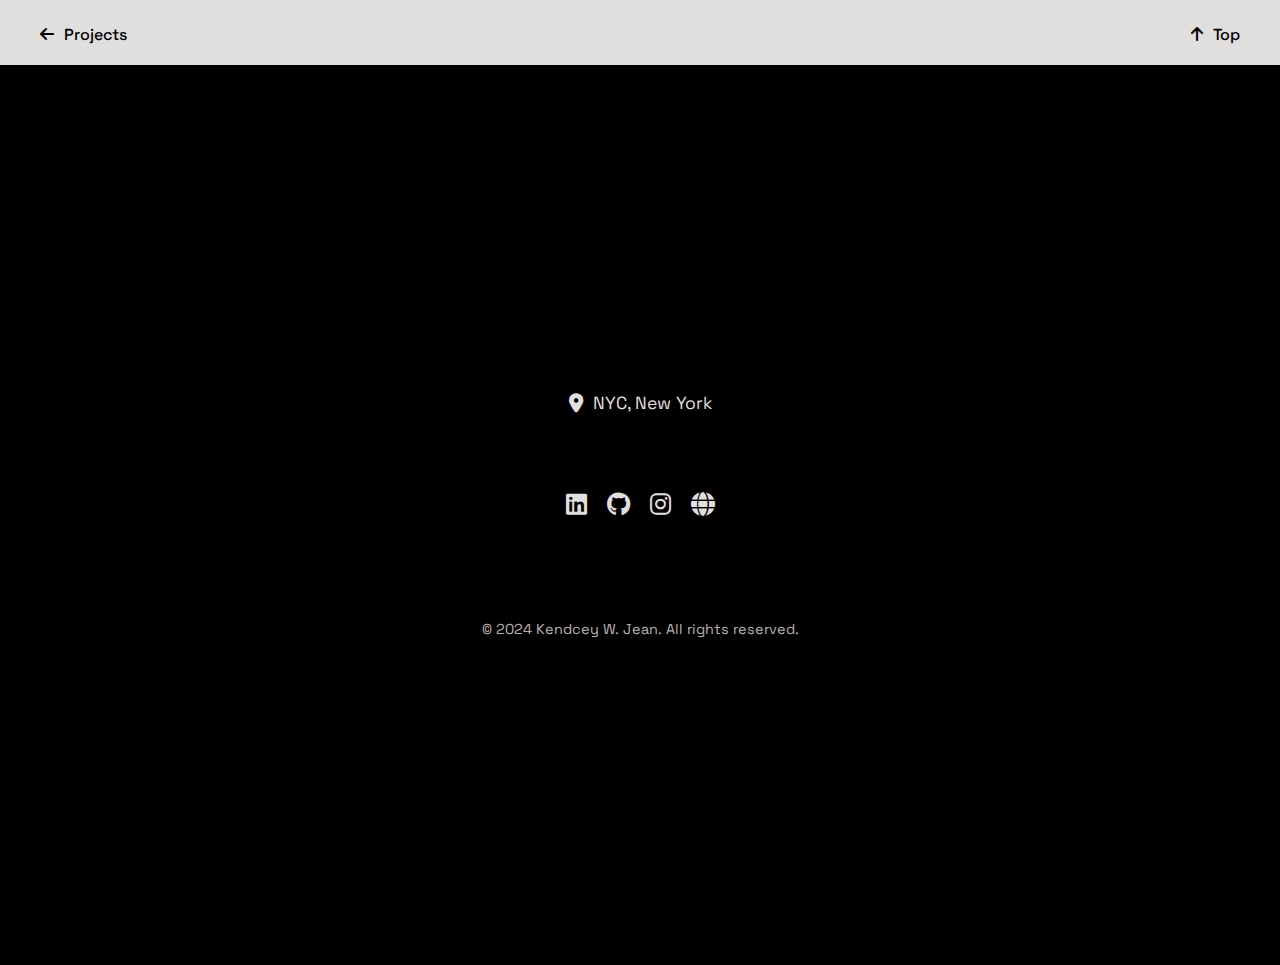
<file: skipper-and-sons/skipper-and-sons.html>
<!DOCTYPE html>
<html lang="en">
<head>
    <meta charset="UTF-8">
    <meta name="viewport" content="width=device-width, initial-scale=1.0">
    <title>Skipper and Sons | Kendcey Jean</title>
    <link rel="stylesheet" href="../styles.css">
    <link rel="stylesheet" href="https://cdnjs.cloudflare.com/ajax/libs/font-awesome/6.0.0/css/all.min.css">
    <link href="https://fonts.googleapis.com/css2?family=Space+Grotesk:wght@300;400;500;600;700&display=swap" rel="stylesheet">
</head>
<body id="top">
    <nav class="navbar">
        <div class="nav-content">
            <div class="logo">
                <a href="../index.html" style="text-decoration: none; color: inherit;">
                    <span class="logo-text">Kendcey</span>
                    <img src="../homepage/homepage images/Red logo.png" alt="Kendcey Logo" class="logo-image">
                </a>
            </div>
            <div class="hamburger">Menu</div>
            <div class="nav-links">
                <a href="../index.html">Home</a>
                <a href="../index.html#projects">Projects</a>
                <a href="../index.html#about">About</a>
                <a href="../index.html#contact">Contact</a>
            </div>
        </div>
    </nav>
    <section class="project-detail">
        <div class="container">
            <div class="project-header">
                <h1>Skipper and Sons</h1>
                <div class="project-tags">
                    <span>Branding</span>
                    <span>Logo</span>
                </div>
            </div>
            <div class="project-hero">
                <img src="skipper&sons.png" alt="Skipper and Sons Project Hero Image">
            </div>
            <div class="project-content">
                <div class="project-section">
                    <h2>Overview</h2>
                    <p>This project modernized and simplified Skipper & Sons Electric's brand identity by replacing a cluttered, inconsistent system with a streamlined design. I introduced a bold bird‑and‑lightning logo, a modular color palette, and clear typography hierarchy. Together, these elements reduce visual noise and position Skipper & Sons as a modern, reliable, and approachable electrical service provider.</p>
                </div>
                <div class="project-section">
                    <h2>Logo</h2>
                    <div style="display: grid; grid-template-columns: 1fr auto 1fr; gap: 40px; align-items: center; margin-top: 20px;">
                        <img src="before/Skipper-Sons-Logo-before.png" alt="Skipper and Sons Logo Before" style="width: 100%; height: auto; opacity: 0.5; border-radius: 5px;" />
                        <i class="fas fa-arrow-right" style="font-size: 2rem; color: black;"></i>
                        <img src="after/logo/logo-after.png" alt="Skipper and Sons Logo After" style="width: 100%; height: auto; border-radius: 5px;" />
                    </div>
                </div>
                <div class="project-section">
                    <h2>Colors</h2>
                    <div style="display: flex; flex-direction: column; gap: 20px; margin-top: 20px;">
                        <img src="after/colors/colors1.png" alt="Skipper and Sons Colors 1" style="width: 100%; height: auto; border-radius: 5px;" />
                        <img src="after/colors/colors2.png" alt="Skipper and Sons Colors 2" style="width: 100%; height: auto; border-radius: 5px;" />
                    </div>
                </div>
                <div class="project-section">
                    <h2>Previous Design Issues</h2>
                    <p>The original identity had cluttered layouts, inconsistent logo usage, and multiple logos repeated across materials. Promotional offers competed for attention.</p>
                    <div style="display: flex; flex-direction: column; gap: 20px; margin-top: 20px; max-width: 400px; margin-left: auto; margin-right: auto;">
                        <img src="before/before1.png" alt="Skipper and Sons Before 1" style="width: 100%; height: auto; opacity: 0.5; border-radius: 5px;" />
                        <img src="before/before2.png" alt="Skipper and Sons Before 2" style="width: 100%; height: auto; opacity: 0.5; border-radius: 5px;" />
                    </div>
                </div>
                <div class="project-section">
                    <h2>After</h2>
                    <img src="after/after.png" alt="Skipper and Sons After" style="width: 100%; max-width: 500px; height: auto; border-radius: 5px; border: 1px solid black; margin-top: 20px; margin-left: auto; margin-right: auto; display: block;" />
                </div>
                <div class="project-section">
                    <h2>More</h2>
                    <div style="display: grid; grid-template-columns: 1fr 1fr; gap: 20px; margin-top: 20px;">
                        <img src="after/more/hoodie.png" alt="Skipper and Sons Hoodie" style="width: 100%; height: auto; border-radius: 5px; border: 1px solid black;" />
                        <img src="after/more/more.png" alt="Skipper and Sons More" style="width: 100%; height: auto; border-radius: 5px; border: 1px solid black;" />
                    </div>
                </div>
            </div>
            <div class="project-navigation">
                <a href="../index.html#projects" class="back-link">
                    <i class="fas fa-arrow-left"></i> Projects
                </a>
                <a href="#top" class="back-link" onclick="window.scrollTo({top: 0, behavior: 'smooth'}); return false;">
                    <i class="fas fa-arrow-up"></i> Top
                </a>
            </div>
        </div>
    </section>
    <footer>
        <div class="container">
            <div class="contact-info">
                <p><i class="fas fa-map-marker-alt"></i> NYC, New York</p>
            </div>
            <div class="social-links">
                <a href="https://www.linkedin.com/in/kendcey/" target="_blank"><i class="fab fa-linkedin"></i></a>
                <a href="https://github.com/kendcey" target="_blank"><i class="fab fa-github"></i></a>
                <a href="https://www.instagram.com/_kendcey/" target="_blank"><i class="fab fa-instagram"></i></a>
                <a href="https://kendcey.com" target="_blank"><i class="fas fa-globe"></i></a>
            </div>
            <p class="copyright">&copy; 2024 Kendcey W. Jean. All rights reserved.</p>
        </div>
    </footer>
    <script src="../script.js"></script>
</body>
</html>
</file>
<file: styles.css>
/* CSS Variables */
:root {
    --primary-color: black;
    --text-color: #000000;
    --secondary-color: #555;
    --body-font: 'Space Grotesk', sans-serif;
    --accent-blue: #3498db;
}

/* Global Styles */
html {
    font-family: 'Space Grotesk', sans-serif;
    margin: 0 !important;
    padding: 0 !important;
    box-sizing: border-box;
    background-color: #E0DFDE;
    color: #333;
    scroll-behavior: smooth;
    scroll-snap-type: y proximity;
    overflow-y: auto; /* Allow html to scroll to accommodate content outside wrapper */
    overflow-x: hidden;
    width: 100%; /* Ensure html takes full width */
}

body {
    margin: 0 !important;
    padding: 0 !important;
    box-sizing: border-box;
    background-color: #E0DFDE;
    color: #000000;
    overflow: visible;
    width: 100%; /* Ensure body takes full width */
}

body.no-scroll {
    overflow: hidden; /* Prevent scrolling on the body when sidebar is open */
}

.container {
    max-width: 1200px;
    margin: 0 auto;
    padding: 20px;
    position: relative;
}

.section {
    min-height: calc(100vh - 60px); /* Adjusted height to account for navbar */
    padding: 50px 0 150px 0; /* Reduced top padding, increased bottom padding for scroll */
    position: relative;
}

h2 {
    text-align: center;
    margin-bottom: 40px;
    font-size: 1.8rem;
    font-weight: 700;
    color: black;
}

/* Navigation */
.navbar {
    background-color: #E0DFDE;
    padding: 0;
    color: black;
    position: fixed; /* Changed from sticky to fixed */
    top: 0;
    width: 100%; /* Ensure it spans the full width */
    z-index: 9999; /* Ensure navbar stays on top of other content */
    transform: translateZ(0); /* Force hardware acceleration for the entire navbar */
}

.navbar:not(.sidebar-open) {
    border-bottom: 1px solid black; /* Add black line when sidebar is closed */
}

.navbar .nav-content {
    display: flex;
    justify-content: space-between; /* Logo left, nav-links right */
    align-items: stretch; /* Stretch children to fill height */
    height: 60px;
    border-top: 1px solid black; /* Thin black line at the top */
    border-right: none; /* Removed thin black line at the very right edge of content */
    border-left: none; /* Removed thin black line at the very left edge of content */
    padding: 0; /* Remove horizontal padding to eliminate white space */
}

.logo {
    font-weight: 600;
    font-size: 1.1rem;
    color: black;
    display: flex;
    align-items: center;
    padding: 0 20px;
    border-right: none; /* Removed vertical line to the right of the logo */
    cursor: pointer; /* Add pointer cursor on hover */
    position: relative;
    height: 60px; /* Match navbar height */
}

.logo a {
    display: flex;
    align-items: center;
    position: relative;
    width: 100%;
    height: 100%;
}

.logo-text {
    display: inline-block;
    position: relative;
    z-index: 2;
    transform-origin: center;
    will-change: transform, opacity, filter;
}

.logo-image {
    position: absolute;
    top: 50%;
    left: 0;
    transform: translateY(-50%) scale(0.4) translateX(-15px);
    opacity: 0;
    height: 40px; /* Scale appropriately - adjust as needed */
    width: auto;
    z-index: 1;
    transform-origin: center;
    clip-path: circle(0% at 50% 50%);
    will-change: transform, opacity, filter, clip-path;
    filter: blur(3px);
}

.logo:hover .logo-text {
    animation: inkDissolve 0.2s cubic-bezier(0.25, 0.1, 0.25, 1) forwards;
}

.logo:hover .logo-image {
    animation: inkFlow 0.25s cubic-bezier(0.25, 0.1, 0.25, 1) forwards;
}

@keyframes inkDissolve {
    0% {
        transform: scale(1) translateY(0);
        filter: blur(0px);
        opacity: 1;
    }
    100% {
        transform: scale(0.75) translateY(-2px);
        filter: blur(2px);
        opacity: 0;
    }
}

@keyframes inkFlow {
    0% {
        transform: translateY(-50%) scale(0.5) translateX(-12px);
        clip-path: circle(0% at 50% 50%);
        filter: blur(3px);
        opacity: 0;
    }
    100% {
        transform: translateY(-50%) scale(1) translateX(0);
        clip-path: circle(100% at 50% 50%);
        filter: blur(0px);
        opacity: 1;
    }
}

/* Desktop Navigation Links */
.nav-links {
    display: flex; /* Show for desktop */
    flex-direction: row; /* Horizontal for desktop */
    align-items: center; /* Center vertically in the navbar */
    gap: 0; /* No gap; spacing managed by link padding */
    width: auto;
    text-align: left;
    background-color: transparent;
    border: none;
    padding: 0;
    order: auto;
    margin-left: auto; /* Push nav-links to the right */
    flex-grow: 0;
    height: 100%; /* Take full height of nav-content */
    outline: none;
}

.nav-links a {
    color: black; /* Desktop link text color */
    font-weight: 500; /* Desktop font weight */
    text-decoration: none; /* No underline */
    padding: 0 15px; /* Padding for click area */
    height: 100%; /* Make links stretch vertically */
    display: flex;
    justify-content: center; /* Center text horizontally */
    align-items: center; /* Center text vertically */
    border-left: 1px solid black; /* Vertical line between links */
    transition: background-color 0.3s ease, color 0.3s ease; /* Smooth transition */
    position: relative; /* For pseudo-elements if needed for desktop */
    line-height: 1; /* Normalize line height */
    font-size: 1rem;
}

.nav-links a:first-child {
    border-left: none; /* No line before the first item */
}

.nav-links a:hover {
    background-color: black; /* Hover background color */
    color: #E0DFDE; /* Hover text color */
}

.nav-links a.active-link {
    background-color: black; /* Active background color */
    color: #E0DFDE; /* Active text color */
}

/* Hamburger Menu (hidden by default on desktop) */
.hamburger {
    display: none; /* Hide on desktop */
    justify-content: center;
    align-items: center;
    width: 60px;
    height: 100%;
    cursor: pointer;
    z-index: 1001;
    font-weight: 500;
    font-size: 0.9rem;
    color: black; /* Default color for Menu text */
    background-color: #E0DFDE; /* Changed to match navbar background to cover line */
    transition: all 0.3s ease; /* Broadened transition to cover all properties */
    box-sizing: border-box; /* Ensure padding and border are included in width/height */
    border-left: 1px solid black; /* Vertical line for hamburger on desktop/mobile (Menu state) */
    border-right: none; /* Ensure no right border */
    border-bottom: 1px solid transparent; /* Reverted to transparent bottom border for consistency */
    outline: none; /* Remove default outline to prevent visual glitches */
    will-change: background-color, color, border; /* Hint to browser for smoother animation */
    text-align: center; /* Ensure text is always centered */
    line-height: 60px; /* Ensure text takes full height, preventing vertical shifts */
    transform: translateZ(0); /* Force hardware acceleration for smoother rendering */
    backface-visibility: hidden; /* Prevent flickering during transitions */
}

.hamburger:hover {
    background-color: black; /* Hover background color */
    color: #E0DFDE; /* Hover text color */
}

/* Active hamburger styles - moved outside media query for higher specificity */
.hamburger.active {
    background-color: #DC143C !important; /* Active background color (red) */
    color: #E0DFDE !important; /* Active text color */
    border-top: none !important;
    border-right: none !important;
    border-left: 1px solid transparent !important; /* Ensure a transparent left border to maintain width */
    border-bottom: 1px solid #E0DFDE !important; /* Added 1px light grey border for clean separation */
    z-index: 10000; /* Ensure hamburger is above sidebar */
    transform: translateZ(0); /* Force hardware acceleration for smoother rendering */
}

/* Mobile Styles (consolidated and simplified) */
@media (max-width: 650px) {
    .nav-content {
        flex-wrap: nowrap;
        border-top: none;
        border-right: none;
        padding: 0;
        width: 100%;
    }

    .logo {
        border-right: none;
    }

    .hamburger {
        display: flex;
        margin-left: auto;
    }

    .nav-links {
        display: none;
        flex-direction: column;
        width: 100%;
        text-align: center;
        background-color: black;
        border: none;
        padding: 0;
        order: 100;
        margin: 0;
        flex-grow: 0;
        height: auto;
        outline: none;
        gap: 0;
        box-sizing: border-box;
        align-items: stretch;
    }

    .nav-links.active {
        display: flex;
        position: fixed;
        top: 60px;
        left: 0;
        right: 0;
        width: 100vw;
        z-index: 10001;
        padding: 0;
        margin: 0;
        height: calc(100vh - 60px);
        border-top: none !important;
    }

    .nav-links a {
        background-color: black;
        color: #E0DFDE;
        padding: 0;
        height: 25%;
        display: flex;
        justify-content: center;
        align-items: center;
        border: none;
        outline: none;
        box-sizing: border-box;
        font-size: 2.5rem; /* Increased font size for prominence */
        font-weight: 700;
        position: relative;
        text-decoration: none;
        line-height: 1;
        width: 100%;
        margin: 0;
        transition: background-color 0.3s ease, color 0.3s ease;
    }

    .nav-links a:hover,
    .nav-links a.active-link {
        background-color: #E0DFDE;
        color: black;
    }

    .nav-links a:not(:last-child)::after {
        content: '';
        position: absolute;
        bottom: 0;
        left: 0;
        right: 0;
        height: 1px;
        background-color: #E0DFDE;
        z-index: 2;
    }
}

/* Base styles for all screen sizes */
.hero {
    min-height: calc(100vh - 60px);
    background-color: #E0DFDE;
    display: flex;
    justify-content: center;
    align-items: center;
    padding: 0 20px 100px;
    position: relative;
    overflow: hidden; /* Ensure particles don't overflow */
}



section#projects.section {
    border-bottom: 1px solid black;
    background-color: #BEBAB8;
    padding: 50px 0 90px 0 !important;
    scroll-snap-align: start;
    scroll-snap-stop: always;
}

#about {
    border-bottom: 1px solid black;
    padding-bottom: 50px !important;
    scroll-snap-align: start;
    scroll-snap-stop: always;
}

.about-content {
    padding-bottom: 50px;
    margin-bottom: 0;
    position: relative;
}

.about-content p {
    font-family: -apple-system, BlinkMacSystemFont, "SF Pro Display", "SF Pro Text", system-ui, sans-serif;
    margin-bottom: 20px;
    line-height: 1.6;
}

.about-image-square {
    width: 100%;
    max-width: 600px;
    aspect-ratio: 1;
    border: 1px solid black;
    border-radius: 10px;
    margin: 0 auto 50px auto;
    background-color: #E0DFDE;
    overflow: hidden;
    position: relative;
}

/* Responsive sizing for larger screens */
@media (min-width: 1200px) {
    .about-image-square {
        max-width: 500px;
    }
}

@media (min-width: 1600px) {
    .about-image-square {
        max-width: 450px;
    }
}

.about-images-slider {
    position: absolute;
    top: 0;
    left: 0;
    width: 100%;
    will-change: transform;
    /* No CSS transition - JavaScript handles animation */
}

.image-slide {
    width: 100%;
    aspect-ratio: 1;
    position: relative;
    overflow: hidden;
}

.about-image-square .about-image {
    width: 100%;
    height: 100%;
    object-fit: cover;
    object-position: center top;
    display: block;
    margin: 0;
    padding: 0;
    vertical-align: top;
    position: absolute;
    top: 0;
    left: 0;
}

.image-divider {
    width: 100%;
    height: 1px;
    background-color: black;
}

#about .container h2:nth-of-type(2) {
    margin-top: 50px;
    margin-bottom: 50px;
    padding-top: 25px;
}

.timeline {
    margin-top: 50px;
    border-bottom: 1px solid black;
    padding-bottom: 50px;
    margin-bottom: 50px;
}

#about .container h2:nth-of-type(3) {
    margin-top: 50px;
    margin-bottom: 50px;
    padding-top: 25px;
}

.skills-grid {
    margin-top: 50px;
}

#contact {
    background-color: #BEBAB8; /* Replace with your desired color */
    padding-bottom: 0 !important; /* Remove bottom padding */
    scroll-snap-align: start;
    scroll-snap-stop: always;
}

/* Special case for line above projects on larger screens */
@media (min-width: 736px) {
    .hero {
        border-bottom: 1px solid black;
    }

    .hero-content {
        margin-top: 125px;
    }

    .resume-btn {
        padding-bottom: 50px;
        margin-bottom: 50px;
    }
}

/* Mobile styles */
@media (max-width: 735px) {
    .hero {
        flex-direction: column;
        justify-content: flex-start;
        border-bottom: 1px solid black;
    }

    .hero-content {
        margin-top: 125px;
    }
    

    section#projects.section {
        border-bottom: 1px solid black;
        padding: 50px 0 90px 0 !important;
    }

    #about {
        border-bottom: 1px solid black;
        padding-bottom: 50px !important;
    }

    .about-content {
        padding-bottom: 50px;
        margin-bottom: 0;
    }

    .about-image-square {
        width: 100%;
        aspect-ratio: 1;
        border: 1px solid black;
        border-radius: 10px;
        margin-bottom: 50px;
        margin-top: 0;
        background-color: #E0DFDE;
        overflow: hidden;
        position: relative;
    }

    .about-images-slider {
        position: absolute;
        top: 0;
        left: 0;
        width: 100%;
        will-change: transform;
        /* No CSS transition - JavaScript handles animation */
    }

    .image-slide {
        width: 100%;
        aspect-ratio: 1;
        position: relative;
        overflow: hidden;
    }

    .about-image-square .about-image {
        width: 100%;
        height: 100%;
        object-fit: cover;
        object-position: center top;
        display: block;
        margin: 0;
        padding: 0;
        vertical-align: top;
        position: absolute;
        top: 0;
        left: 0;
    }

    .image-divider {
        width: 100%;
        height: 1px;
        background-color: black;
    }

    #about .container h2:nth-of-type(2) {
        margin-top: 50px;
        margin-bottom: 50px;
        padding-top: 25px;
    }

    .timeline {
        margin-top: 50px;
        border-bottom: 1px solid black;
        padding-bottom: 50px;
        margin-bottom: 50px;
    }

    #about .container h2:nth-of-type(3) {
        margin-top: 50px;
        margin-bottom: 50px;
        padding-top: 25px;
    }

    .skills-grid {
        margin-top: 50px;
    }
}


#particles-js {
    position: absolute;
    width: 100%;
    height: 100%;
    top: 0;
    left: 0;
    z-index: 0; /* Ensure particles are behind hero content */
}

.hero-content {
    text-align: left;
    max-width: 1200px;
    width: 100%;
    padding: 0;
    margin: 0 auto;
    margin-top: 125px;
    position: relative;
    display: flex;
    flex-direction: column;
    align-items: flex-start;
    justify-content: center;
    box-sizing: border-box;
    z-index: 1; /* Ensure content is above particles */
}

.roles-container {
    height: auto;
    overflow: visible;
    font-size: 4rem; /* Increased from 3.5rem */
    font-weight: 700;
    color: black;
    display: flex;
    flex-direction: column;
    justify-content: flex-start;
    line-height: 1.4;
    margin-bottom: 20px;
    position: relative;
    right: auto;
    cursor: pointer;
}

.role-item {
    position: static;
    opacity: 0; /* Start with opacity 0 for reveal animation */
    margin-bottom: 30px;
    transform: translateY(20px); /* Start slightly below final position for reveal */
    animation: revealText 0.8s ease forwards;
    white-space: nowrap; /* Prevent text from wrapping */
}

/* Add animation delay for each role item */
.role-item:nth-child(1) { animation-delay: 0.2s; }
.role-item:nth-child(2) { animation-delay: 0.4s; }
.role-item:nth-child(3) { animation-delay: 0.6s; }
.role-item:nth-child(4) { animation-delay: 0.8s; }

@keyframes revealText {
    0% {
        opacity: 0;
        transform: translateY(20px);
    }
    100% {
        opacity: 1;
        transform: translateY(0);
    }
}

/* Add a subtle hover effect for role items */
.role-item:hover {
    transform: translateX(10px);
    transition: transform 0.3s ease;
}

/* Media queries for responsive hero text font size */
@media (max-width: 1000px) {
    .roles-container {
        font-size: 5rem; /* Keep consistent font size */
    }
    
    .hero-content {
        margin-top: 125px; /* Reduced from 60px for smaller screens */

    }
    
}




@media (max-width: 768px) {
    .roles-container {
        font-size: 4rem; /* Keep consistent font size */
    }
    .hero-content {
        width: 100%; /* Kept at 100% for mobile */
        margin-top: 125px; /* Reduced from 60px for smaller screens */
    }

    .hero {
        min-height: calc(100vh - 200px);
}
}

@media (max-width: 500px) {
    .roles-container {
        font-size: 3.5rem; /* Smaller font size for mobile screens */
    }
    .hero {
        padding: 0 40px 100px;
        min-height: calc(100vh - 300px);
    }
    .hero-content {
        margin-top: 125px; /* Reduced from 60px for smaller screens */
    }
}

@media (max-width: 480px) {
    .roles-container {
        font-size: 3rem; /* Keep consistent font size */
    }
    .hero {
        padding: 0 40px 100px;
    }
    .hero-content {
        margin-top: 125px; /* Reduced from 60px for smaller screens */
    }
}

@media (max-width: 400px) {
    .roles-container {
        font-size: 2.5rem; /* Keep consistent font size */
    }
    
}

/* Ensure resume button remains responsive and centered */
.resume-btn {
    background-color: black;
    color: #E0DFDE;
    padding: 10px 20px; /* Reduced padding */
    border: none;
    border-radius: 5px;
    text-decoration: none;
    font-weight: 500;
    font-size: 1rem;
    display: inline-flex;
    align-items: center;
    justify-content: center;
    gap: 12px;
    transition: all 0.3s ease;
    position: static;
    width: calc(100% - 60px); /* Reduced from 70px to 60px */
    max-width: none;
    margin: 0 30px; /* Reduced from 35px to 30px */
    transform: none;
    opacity: 1 !important;
    animation: none !important;
    align-self: center;
    cursor: pointer;
    padding-right: 0%;
}

.resume-btn:hover {
    background-color: #DC143C;
}

.resume-btn i {
    font-size: 0.8em; 
}

/* Projects Section */
.projects-grid {
    display: grid;
    grid-template-columns: repeat(auto-fit, minmax(300px, 1fr));
    gap: 30px;
}

.project-item {
    text-align: center;
    margin-bottom: 2rem;
    padding: 1.5rem;
    background: #E0DFDE;
    border-radius: 5px;
    border: 1px solid #000000;
    padding-bottom: 40px;
}

.project-item h3 {
    color: black;
    font-size: 1.5rem;
    margin-bottom: 15px;
}

.project-item p {
    color: #555;
    line-height: 1.6;
    margin-bottom: 20px;
    text-align: left;
}

.project-link {
    background-color: black;
    color: #E0DFDE;
    padding: 15px 30px; /* Changed from 10px 20px for uniformity */
    border-radius: 5px;
    text-decoration: none;
    font-weight: 500;
    transition: background-color 0.3s ease, color 0.3s ease; /* Added color transition */
    display: inline-flex; /* Changed to inline-flex to enable gap */
    align-items: center;
    justify-content: center;
    gap: 12px; /* Increased gap for spacing */
    cursor: pointer; /* Added for consistency */
}

.project-link:hover {
    background-color: #DC143C; /* Changed background color to DC143C on hover */
    color: #E0DFDE; /* Ensured text color is #E0DFDE on hover */
}

.project-link i {
    font-size: 0.8em; 
}

/* Experience Section */
.timeline {
    position: relative;
    max-width: 1000px;
    margin: 0 auto;
}

.timeline::after {
    content: '';
    position: absolute;
    width: 1px;
    background-color: black;
    top: 0;
    bottom: 0;
    left: 50%;
    margin-left: -0.5px;
}

.timeline-item {
    padding: 10px 40px;
    position: relative;
    width: 50%;
    box-sizing: border-box;
}

.timeline-item:nth-child(odd) {
    left: 0;
}

.timeline-item:nth-child(even) {
    left: 50%;
}

.timeline-content {
    text-align: center;
    margin-bottom: 2rem;
    padding: 1.5rem;
    background: #BEBAB8;
    border-radius: 5px;
    border: 1px solid #000000;
}

.timeline-content h3 {
    font-size: 1.4rem;
    color: black;
    margin-bottom: 5px;
}

.timeline-content h4 {
    font-size: 1.1rem;
    color: #555;
    margin-bottom: 10px;
}

.timeline-content .date {
    font-style: italic;
    color: #555;
    margin-bottom: 10px;
    text-align: left;
}

.timeline-content ul {
    list-style-type: disc;
    padding-left: 20px;
    color: #555;
}

.timeline-content ul li {
    margin-bottom: 5px;
    text-align: left;
}

/* Skills Section */
.skills-grid {
    display: grid;
    grid-template-columns: repeat(auto-fit, minmax(280px, 1fr));
    gap: 30px;
}

.skill-category {
    margin-bottom: 2rem;
    padding: 1.5rem;
    background: #BEBAB8;
    border-radius: 5px;
    border: 1px solid #000000;
    text-align: center;
}

.skill-category h3 {
    color: black;
    font-size: 1.3rem;
    margin-bottom: 20px;
}

.skill-tags {
    display: flex;
    flex-wrap: wrap;
    gap: 10px;
}

.skill-tags span {
    display: inline-block;
    background-color: transparent;
    color: black;
    padding: 5px 12px;
    border-radius: 5px;
    border: 1px solid black;
    font-size: 0.9rem;
    font-weight: 500;
    font-family: -apple-system, BlinkMacSystemFont, "SF Pro Display", "SF Pro Text", system-ui, sans-serif;
}

/* Education Section */
.education-grid {
    display: grid;
    grid-template-columns: repeat(auto-fit, minmax(300px, 1fr));
    gap: 30px;
    position: relative;
}

.education-item {
    margin-bottom: 2rem;
    padding: 1.5rem;
    background: transparent;
    border-radius: 5px;
    border: 1px solid #000000;
}

.education-item h3 {
    color: var(--primary-color);
    margin-bottom: 0.5rem;
}

.education-item p {
    color: var(--text-color);
    margin-bottom: 0.5rem;
}

.education-item .date {
    color: var(--secondary-color);
    font-size: 0.9rem;
    margin-bottom: 1rem;
}

.education-item ul {
    list-style-type: disc;
    margin-left: 1.5rem;
}

.education-item ul li {
    margin-bottom: 0.5rem;
    color: var(--text-color);
    font-family: -apple-system, BlinkMacSystemFont, "SF Pro Display", "SF Pro Text", system-ui, sans-serif;
    line-height: 1.6;
}

.certifications-grid {
    display: grid;
    gap: 1.5rem;
    margin-top: 1rem;
}

.certification-item {
    margin-bottom: 2rem;
    padding: 1.5rem;
    background: transparent;
    border-radius: 5px;
    border: 1px solid #000000;
}

.certification-item h3 {
    color: var(--primary-color);
    margin-bottom: 1rem;
}

.certification-item ul {
    list-style-type: none;
    margin-left: 0;
}

.certification-item ul li {
    margin-bottom: 0.5rem;
    color: var(--text-color);
    display: flex;
    align-items: center;
    gap: 0.5rem;
    font-family: -apple-system, BlinkMacSystemFont, "SF Pro Display", "SF Pro Text", system-ui, sans-serif;
    line-height: 1.6;
}

.certification-item ul li:before {
    content: "•";
    color: var(--primary-color);
}

.certification-link {
    color: var(--accent-blue);
    text-decoration: none;
    transition: color 0.3s ease;
}

.certification-link:hover {
    color: #2980b9;
    text-decoration: underline;
}

@media (max-width: 768px) {
    .education-item,
    .certification-item {
        padding: 1rem;
    }
}



/* Footer */
footer {
    background-color: black;
    color: #E0DFDE;
    min-height: 100vh; /* Changed from min-height: 100vh; to remove black space under contact in sidebar */
    display: flex;
    align-items: center;
    justify-content: center;
    position: relative;
    z-index: 1;
    border: none;
    padding: 0; /* Remove padding to allow full height */
}

footer .container {
    display: flex;
    flex-direction: column;
    align-items: center;
    justify-content: left;
    gap: 40px;
    width: 100%;
    max-width: 1200px;
    margin: 0 auto;
    padding: 60px 20px;
}

.contact-info {
    text-align: center;
    width: 100%;
}

.contact-info p {
    margin: 15px 0;
    font-size: 1.1rem;
    display: flex;
    align-items: center;
    justify-content: center;
    gap: 10px;
}

.contact-info i {
    color: #E0DFDE;
    font-size: 1.2rem;
}

.social-links {
    display: flex;
    gap: 20px;
    margin: 20px 0;
}

.social-links a {
    color: #E0DFDE;
    font-size: 1.5rem;
    transition: color 0.3s ease;
}

.social-links a:hover {
    color: #DC143C;
    scale: 2;
}

.copyright {
    margin-top: 40px;
    font-size: 0.9rem;
    opacity: 0.8;
    text-align: center;
}

/* Contact Form Styling */
.contact-form-container {
    max-width: 900px;
    margin: 0 auto;
    background-color: #E0DFDE;
    padding: 3rem;
    border-radius: 5px;
    border: #000000 1px solid; /* Green border */
}

.contact-form .form-group {
    margin-bottom: 1.5rem;
}

.contact-form label {
    display: block;
    margin-bottom: 0.5rem;
    color: #000000; /* Lighter text color for labels */
    font-size: 1.1rem;
    font-weight: 500;
}

.contact-form input[type="text"],
.contact-form input[type="email"],
.contact-form textarea {
    width: 100%;
    padding: 1rem;
    border: none;
    border-radius: 5px;
    border: #000000 1px solid; /* Green border */
    background-color: #E0DFDE; /* Light background color from screenshot */
    color: #3a3531; /* Dark text color */
    font-family: var(--body-font);
    font-size: 1.1rem;
    transition: border-color 0.3s ease;
}

.contact-form input[type="text"]::placeholder,
.contact-form input[type="email"]::placeholder,
.contact-form textarea::placeholder {
    color: #000000; /* Lighter placeholder text color */
}

.contact-form input[type="text"]:focus,
.contact-form input[type="email"]:focus,
.contact-form textarea:focus {
    outline: none;
    border-color: var(--accent-blue); /* Highlight on focus */
}

.contact-form textarea {
    resize: vertical;
}

.contact-form .send-button {
    background-color: black;
    color: #E0DFDE;
    padding: 15px 30px;
    border: none;
    border-radius: 5px;
    font-size: 1rem;
    font-weight: 500;
    cursor: pointer;
    transition: background-color 0.3s ease, color 0.3s ease;
    display: inline-flex; /* Use flex to align text and icon */
    align-items: center;
    justify-content: center;
    gap: 12px;
}

.contact-form .send-button:hover {
    background-color: #DC143C;
    color: #E0DFDE; /* Ensure text color remains light grey on hover */
}

.contact-form .send-button i {
    font-size: 0.8em; /* Make icon slightly smaller relative to parent font size */
}

.contact-form .form-actions {
    display: flex;
    align-items: center; /* Align items vertically */
    gap: 20px; /* Space between button and message */
    margin-top: 20px; /* Space from textarea */
}

.success-message {
    color: #28a745; /* Green color for success message */
    font-size: 1.1rem;
    font-weight: 600;
    opacity: 0;
    transition: opacity 0.5s ease-in-out;
    text-align: left; /* Align text to the left */
    flex-grow: 1; /* Allow message to take remaining space */
}

.success-message.show {
    opacity: 1;
}

.error-message {
    color: #dc3545; /* Red color for error message */
    font-size: 1.1rem;
    font-weight: 600;
    opacity: 0;
    transition: opacity 0.5s ease-in-out;
    text-align: left;
    flex-grow: 1;
}

.error-message.show {
    opacity: 1;
}

#back-to-top {
    display: inline-block;
    padding: 10px;
    border-radius: 5px;
    transition: transform 0.2s ease;
    cursor: pointer;
    border: 1px solid transparent;
    position: relative;
    top: 90px;
}

#back-to-top:hover {
    border: 1px solid #000000;

}



.role-banner {
    background: linear-gradient(90deg, #2c3e50, #3498db);
    color: #E0DFDE;
    padding: 15px 0;
    text-align: center;
    position: relative;
    height: 40px;
}

.role {
    position: absolute;
    width: 100%;
    left: 0;
    font-size: 1.5rem;
    font-weight: 600;
    opacity: 0;
    animation: fadeInOut 8s infinite;
}

.role:nth-child(1) { animation-delay: 0s; }
.role:nth-child(2) { animation-delay: 2s; }
.role:nth-child(3) { animation-delay: 4s; }
.role:nth-child(4) { animation-delay: 6s; }

@keyframes fadeInOut {
    0%, 20% { opacity: 0; }
    25%, 45% { opacity: 1; }
    50%, 100% { opacity: 0; }
}

/* Resume Page Styles */
.resume-section {
    min-height: calc(100vh - 60px);
    padding: 101px 0 50px;
    position: relative;
    padding-bottom: 0px;
    background-color: #E0DFDE;
    margin: 0;
}

.resume-header {
    text-align: left;
    margin: 0 0 40px 0;
    font-family: 'Space Grotesk', sans-serif;
}

.resume-header h1 {
    font-size: 2rem;
    margin-bottom: 20px;
    color: black;
    font-weight: 700;
    font-family: 'Space Grotesk', sans-serif;
    text-align: left;
}

.resume-section h2,
.education-section h2 {
    text-align: left;
    font-size: 1.5rem;
    margin-bottom: 20px;
}

.resume-header .contact-info {
    display: flex;
    justify-content: center;
    gap: 2rem;
    flex-wrap: wrap;
}

.resume-header .contact-info p {
    display: flex;
    align-items: center;
    gap: 0.5rem;
    color: var(--text-color);
}

.experience-item {
    margin-bottom: 2rem;
    padding: 1.5rem;
    background: transparent;
    border-radius: 5px;
    border: 1px solid #000000;
}

.experience-item h3 {
    color: var(--primary-color);
    margin-bottom: 0.5rem;
}

.experience-item h4 {
    color: var(--text-color);
    font-weight: 500;
    margin-bottom: 0.5rem;
}

.experience-item .date {
    color: var(--secondary-color);
    font-size: 0.9rem;
    margin-bottom: 1rem;
}

.experience-item ul {
    list-style-type: disc;
    margin-left: 1.5rem;
}

.experience-item ul li {
    margin-bottom: 0.5rem;
    color: var(--text-color);
    font-family: -apple-system, BlinkMacSystemFont, "SF Pro Display", "SF Pro Text", system-ui, sans-serif;
    line-height: 1.6;
}

.resume-actions {
    text-align: center;
    margin-top: 3rem;
}

.resume-actions .resume-btn {
    background-color: black;
    color: #E0DFDE;
    padding: 15px 30px;
    border: none;
    border-radius: 5px;
    font-size: 1rem;
    font-weight: 500;
    cursor: pointer;
    transition: background-color 0.3s ease, color 0.3s ease;
    display: inline-flex;
    align-items: center;
    justify-content: center;
    gap: 12px;
    position: relative;
}

.resume-header .resume-btn,
.resume-section > div:last-of-type .resume-btn,
div[style*="display: flex"] .resume-btn {
    width: auto !important;
    margin: 0 !important;
    max-width: none !important;
    padding: 12px 25px !important;
    font-size: 0.9rem !important;
    border: none !important;
    background-color: black !important;
    color: #E0DFDE !important;
    display: inline-flex !important;
    align-items: center !important;
    vertical-align: middle !important;
}

.resume-header .resume-btn:hover,
.resume-section > div:last-of-type .resume-btn:hover,
div[style*="display: flex"] .resume-btn:hover {
    background-color: #DC143C !important;
    color: #E0DFDE !important;
}

.resume-actions .resume-btn:hover {
    background-color: #DC143C;
    color: #E0DFDE;
}

@media (max-width: 768px) {
    .resume-header .contact-info {
        flex-direction: column;
        gap: 1rem;
        align-items: center;
    }
    
    .experience-item {
        padding: 1rem;
    }
}

.container-border {
    border-bottom: 1px solid black;
    
}

/* Work Page Styles */
.work-section {
    min-height: calc(100vh - 60px);
    padding: 120px 0 50px;
    background-color: #E0DFDE;
}

.work-grid {
    display: grid;
    grid-template-columns: repeat(auto-fit, minmax(300px, 1fr));
    gap: 40px;
    margin-top: 40px;
}

.work-item {
    background: #BEBAB8;
    border: 1px solid black;
    border-radius: 5px;
    overflow: hidden;
    display: flex;
    flex-direction: column;
}

.work-image {
    width: 100%;
    height: 250px;
    overflow: hidden;
    display: block;
    text-decoration: none;
    cursor: pointer;
}

.work-image img,
.work-image video {
    width: 100%;
    height: 100%;
    object-fit: cover;
    transition: transform 0.3s ease, filter 3s ease;
    filter: grayscale(100%);
}

.registration-program-project .work-image img {
    object-fit: cover;
    object-position: center;
    transform: scale(1.15);
    background-color: #E0DFDE;
}

.skipper-and-sons-project .work-image img {
    object-position: center 30%;
    transform: scale(1.1);
}

.nut-bar-project .work-image {
    padding: 20px;
    background-color: transparent;
    display: flex;
    align-items: center;
    justify-content: center;
}

.nut-bar-project .work-image img {
    object-fit: contain;
    object-position: center;
    width: 90%;
    height: 90%;
    display: block;
    margin-left: -35px;
}

.work-item:hover .work-image img,
.work-item:hover .work-image video {
    transform: scale(1.1);
    filter: grayscale(0%);
    transition: transform 0.3s ease, filter 3s ease;
}

.skipper-and-sons-project:hover .work-image img {
    transform: scale(1.21);
}

.work-item:not(:hover) .work-image img,
.work-item:not(:hover) .work-image video {
    transition: transform 0.3s ease, filter 0.5s ease;
}

.work-content {
    position: relative;
    min-height: 340px;
    padding: 32px 25px 70px 25px;
    display: flex;
    flex-direction: column;
    gap: 18px;
    flex: 1;
}

.work-content .work-link {
    position: absolute;
    left: 25px;
    right: 25px;
    bottom: 25px;
    width: auto;
    margin-top: auto;
    display: flex;
    justify-content: center;
    align-items: center;
}

.work-content h3 {
    font-size: 1.5rem;
    margin-bottom: 15px;
    color: black;
}

.work-content p {
    color: #555;
    margin-bottom: 20px;
    line-height: 1.6;
    font-family: -apple-system, BlinkMacSystemFont, "SF Pro Display", "SF Pro Text", system-ui, sans-serif;
}

.work-tags {
    display: flex;
    flex-wrap: wrap;
    gap: 10px;
    margin-bottom: 20px;
}

.work-tags span {
    background-color: transparent;
    color: black;
    padding: 5px 12px;
    border-radius: 5px;
    font-size: 0.9rem;
    font-weight: 500;
    border: 1px solid black;
    font-family: -apple-system, BlinkMacSystemFont, "SF Pro Display", "SF Pro Text", system-ui, sans-serif;
}

.work-link {
    background-color: black;
    color: #E0DFDE;
    padding: 12px 25px;
    border-radius: 5px;
    text-decoration: none;
    font-weight: 500;
    display: inline-flex;
    align-items: center;
    gap: 10px;
    transition: background-color 0.3s ease;
}

.work-link:hover {
    background-color: #DC143C;
}

.work-link i {
}

@media (max-width: 768px) {
    .work-section {
        padding: 100px 20px 50px;
    }

    .work-grid {
        gap: 30px;
    }

    .work-image {
        height: 200px;
    }

    .work-content {
        min-height: 280px;
        padding: 20px 15px 60px 15px;
        gap: 12px;
    }
    .work-content .work-link {
        left: 15px;
        right: 15px;
        bottom: 15px;
    }
}

/* Project Detail Styles */
.project-detail {
    min-height: calc(100vh - 60px);
    padding: 120px 0 0px;
    padding-bottom: 0px;
    background-color: #E0DFDE;
}

.project-header {
    margin-bottom: 40px;
}

.project-header h1 {
    font-size: 2.5rem;
    margin-bottom: 20px;
    color: black;
}

.project-tags {
    display: flex;
    flex-wrap: wrap;
    gap: 10px;
}

.project-tags span {
    background-color: transparent;
    color: black;
    padding: 5px 12px;
    border-radius: 5px;
    font-size: 0.9rem;
    font-weight: 500;
    border: 1px solid black;
    font-family: -apple-system, BlinkMacSystemFont, "SF Pro Display", "SF Pro Text", system-ui, sans-serif;
}

.project-hero {
    margin-bottom: 40px;
}

.project-hero a {
    display: block;
    text-decoration: none;
    cursor: pointer;
}

.project-hero img {
    width: 100%;
    height: auto;
    border-radius: 5px;
    border: 1px solid black;
    transition: transform 0.3s ease, opacity 0.3s ease;
}

.project-hero a:hover img {
    transform: scale(1.02);
    opacity: 0.9;
}

.project-content {
    max-width: 800px;
    margin: 0 auto;
}

.project-section {
    margin-top: 70px;
    margin-bottom: 50px;
}

.project-section:first-of-type {
    margin-top: 0;
}

.project-section:last-of-type {
    margin-bottom: 200px;
}

.project-content > .project-section:not(:first-of-type) {
    margin-top: 70px;
}

.project-section h2 {
    font-size: 1.8rem;
    margin-bottom: 20px;
    text-align: left;
}

.project-section p {
    color: #555;
    line-height: 1.6;
    margin-bottom: 20px;
    font-family: -apple-system, BlinkMacSystemFont, "SF Pro Display", "SF Pro Text", system-ui, sans-serif;
}

.project-section ul,
.project-section ol {
    color: #555;
    line-height: 1.6;
    margin-bottom: 20px;
    padding-left: 20px;
}

.project-section li {
    margin-bottom: 10px;
    font-family: -apple-system, BlinkMacSystemFont, "SF Pro Display", "SF Pro Text", system-ui, sans-serif;
}

.project-navigation {
    margin-top: 20px !important;
    margin-bottom: 0 !important;
    padding-top: 0 !important;
    padding-bottom: 0 !important;
    display: flex;
    justify-content: space-between;
    align-items: center;
    flex-wrap: wrap;
}

.back-link {
    display: inline-flex;
    align-items: center;
    gap: 10px;
    color: black;
    text-decoration: none;
    font-weight: 500;
    transition: color 0.3s ease;
    vertical-align: middle;
}

.back-link:hover {
    color: #DC143C;
}

.back-link i {
    transition: transform 0.3s ease;
}

.back-link:hover i {
    transform: translateX(-5px);
}

@media (max-width: 768px) {
    .project-detail {
        padding: 100px 0 30px;
    }

    .project-header h1 {
        font-size: 2rem;
    }

    .project-section h2 {
        font-size: 1.5rem;
    }
}
</file>
